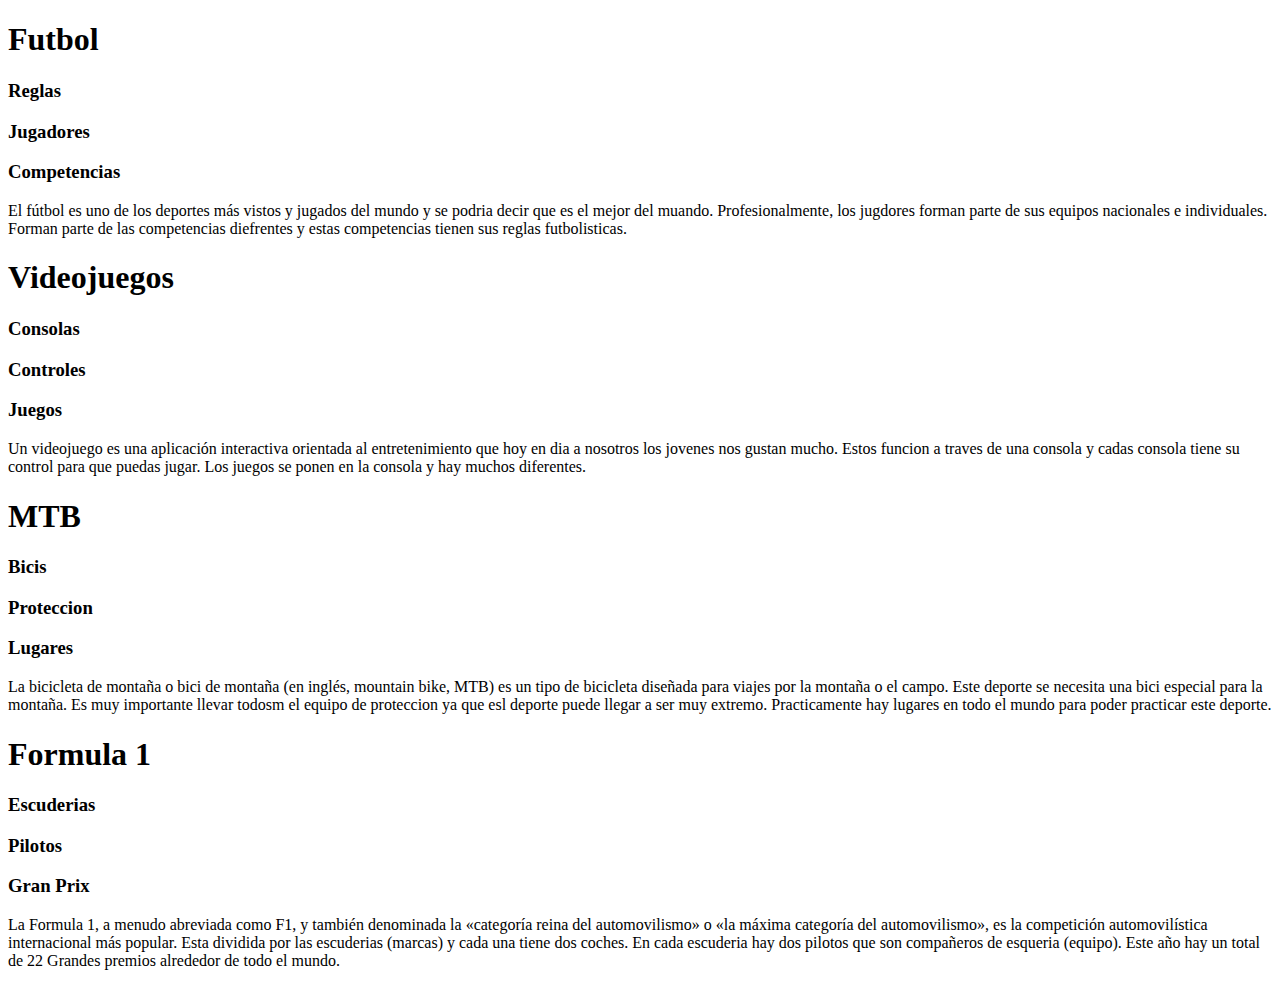
<file: propuestas.html>
<!DOCTYPE html>
<html lang="en">
<head>
    <meta charset="UTF-8">
    <title>Propuestas</title>
</head>
<body>
    <!-- Fútbol: Nicolas Odriozola -->
<hgroup>
    <h1>Futbol</h1>
    <h3>Reglas</h3>
    <h3>Jugadores</h3>
    <h3>Competencias</h3>
</hgroup>
<p>El fútbol es uno de los deportes más vistos y jugados del mundo y se podria decir que es el mejor del muando. Profesionalmente, los jugdores forman parte de sus equipos nacionales e individuales. Forman parte de las competencias diefrentes y estas competencias tienen sus reglas futbolisticas.</p>
<!--fin Fútbol -->
 
<!-- Videojuegos: Nicolas Odriozola -->
<hgroup>
    <h1>Videojuegos</h1>
    <h3>Consolas</h3>
    <h3>Controles</h3>
    <h3>Juegos</h3>
</hgroup>
<p>Un videojuego es una aplicación interactiva orientada al entretenimiento que hoy en dia a nosotros los jovenes nos gustan mucho. Estos funcion a traves de una consola y cadas consola tiene su control para que puedas jugar. Los juegos se ponen en la consola y hay muchos diferentes.  </p>
<!--fin Videojuegos-->
 
<!-- MTB: Juan Pablo Mues -->
<hgroup>
    <h1>MTB</h1>
    <h3>Bicis</h3>
    <h3>Proteccion</h3>
    <h3>Lugares</h3>
</hgroup>
<p>La bicicleta de montaña o bici de montaña (en inglés, mountain bike, MTB) es un tipo de bicicleta diseñada para viajes por la montaña o el campo. Este deporte se necesita una bici especial para la montaña. Es muy importante llevar todosm el equipo de proteccion ya que esl deporte puede llegar a ser muy extremo. Practicamente hay lugares en todo el mundo para poder practicar este deporte.</p>
<!-- fin MTB-->
 
<!-- Formula 1: Juan Pablo Mues -->
<hgroup>
    <h1>Formula 1</h1>
    <h3>Escuderias</h3>
    <h3>Pilotos</h3>
    <h3>Gran Prix</h3>
</hgroup>
<p>La Formula 1, a menudo abreviada como F1, y también denominada la «categoría reina del automovilismo» o «la máxima categoría del automovilismo», es la competición automovilística internacional más popular. Esta dividida por las escuderias (marcas) y cada una tiene dos coches. En cada escuderia hay dos pilotos que son compañeros de esqueria (equipo). Este año hay un total de 22 Grandes premios alrededor de todo el mundo. </p>
<!-- fin Formula 1-->
 
</body>
</html>
</file>
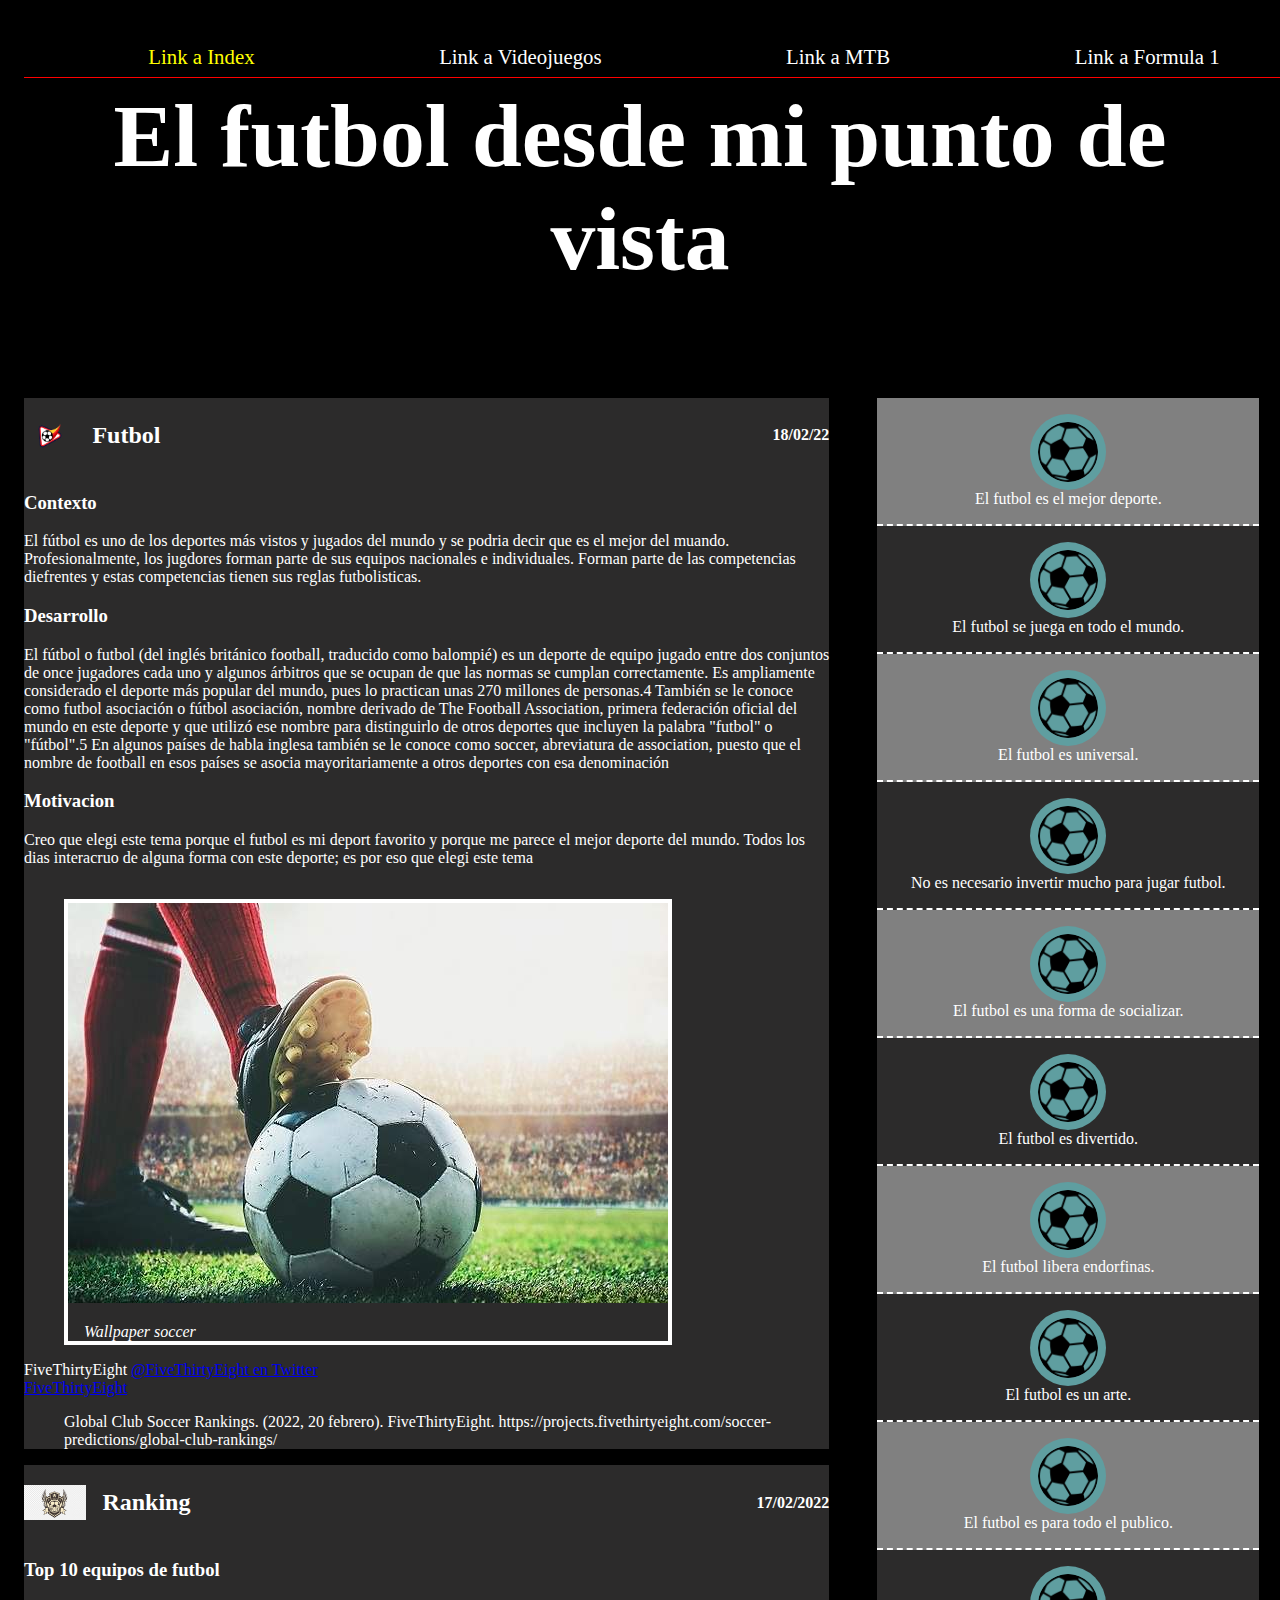
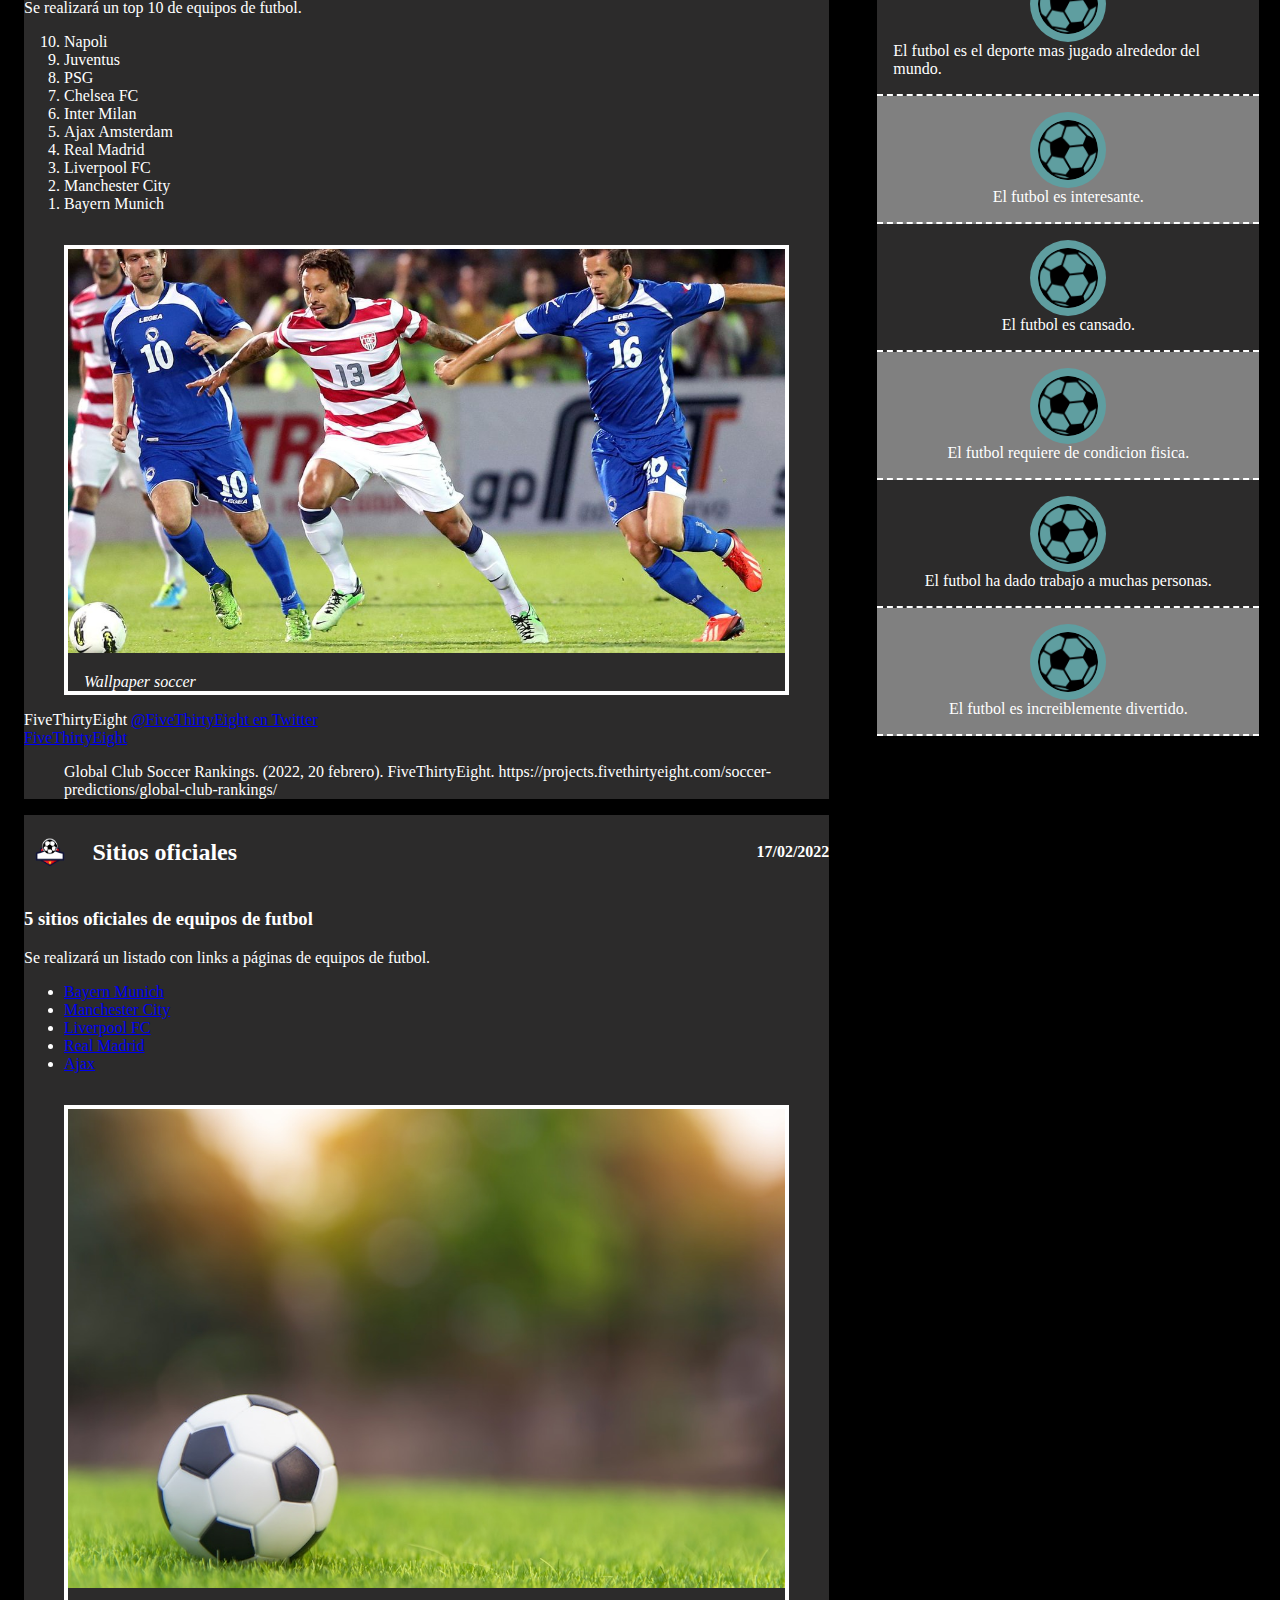
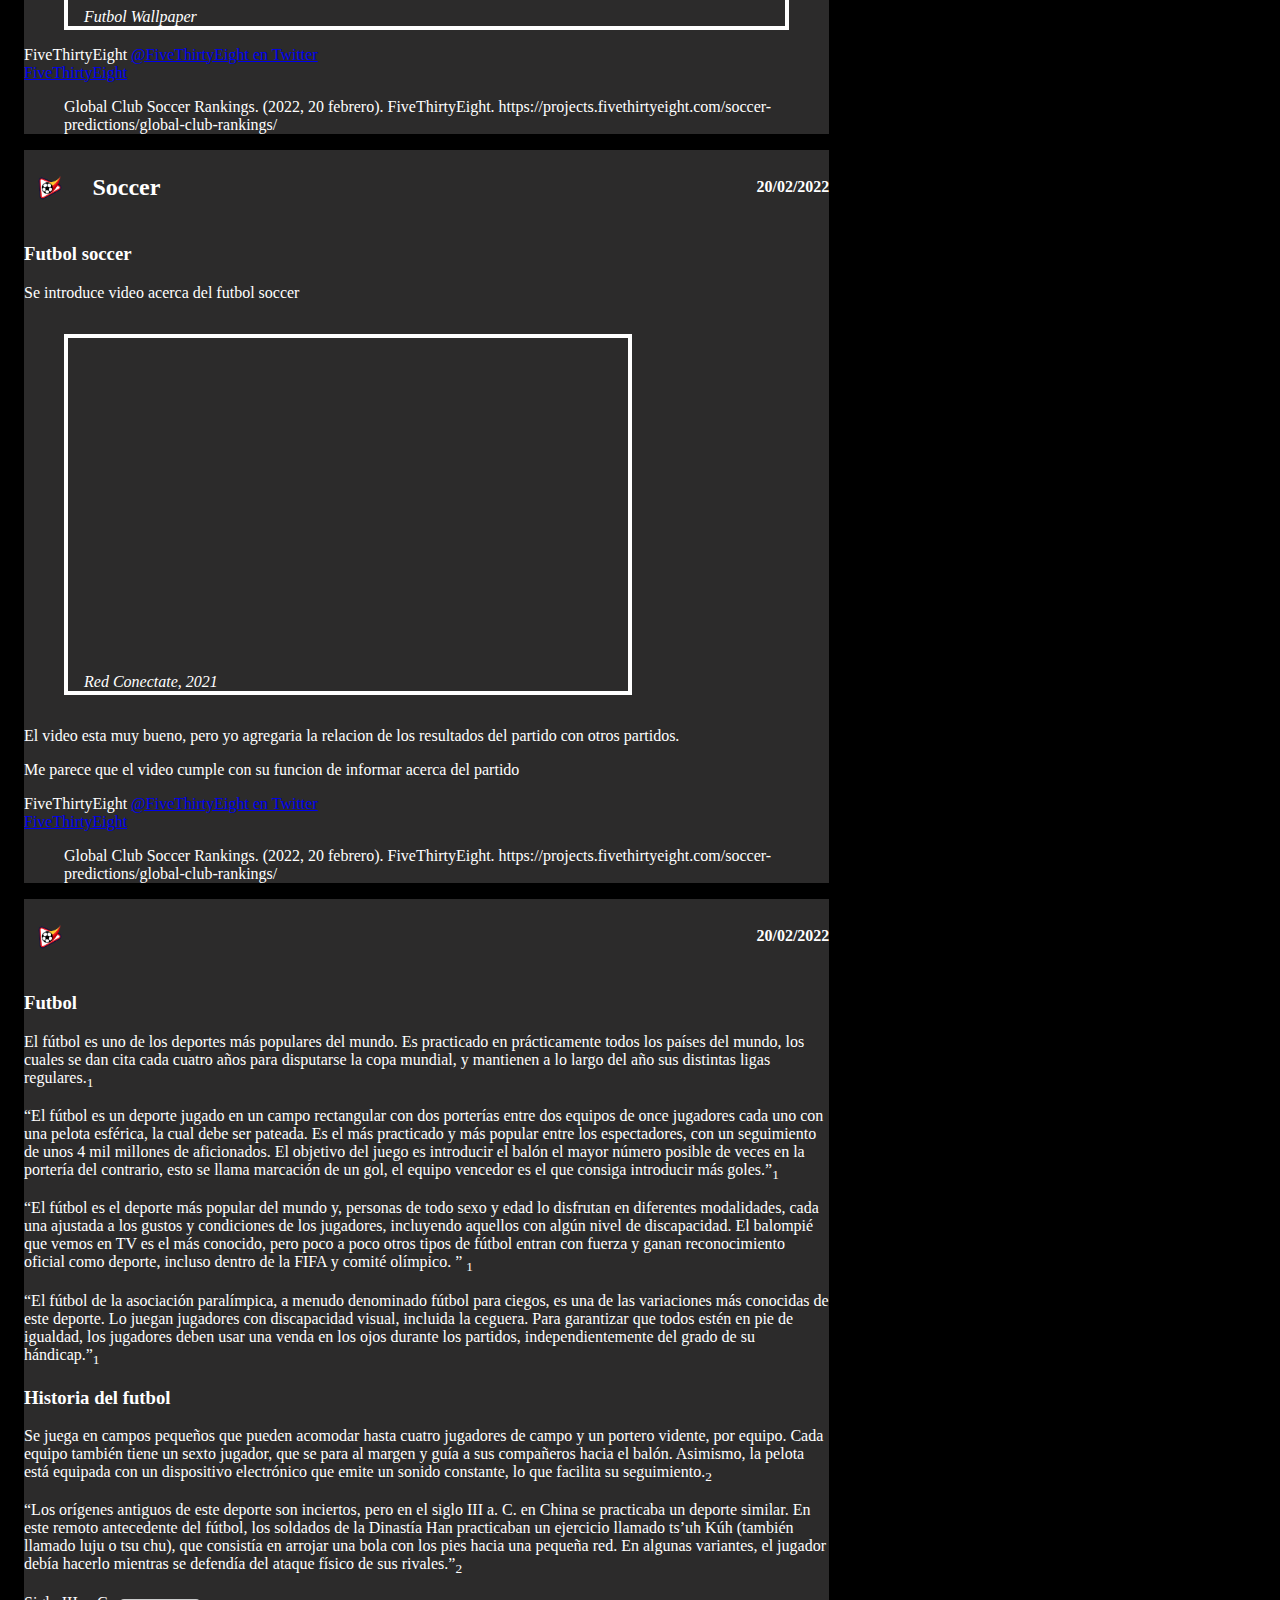
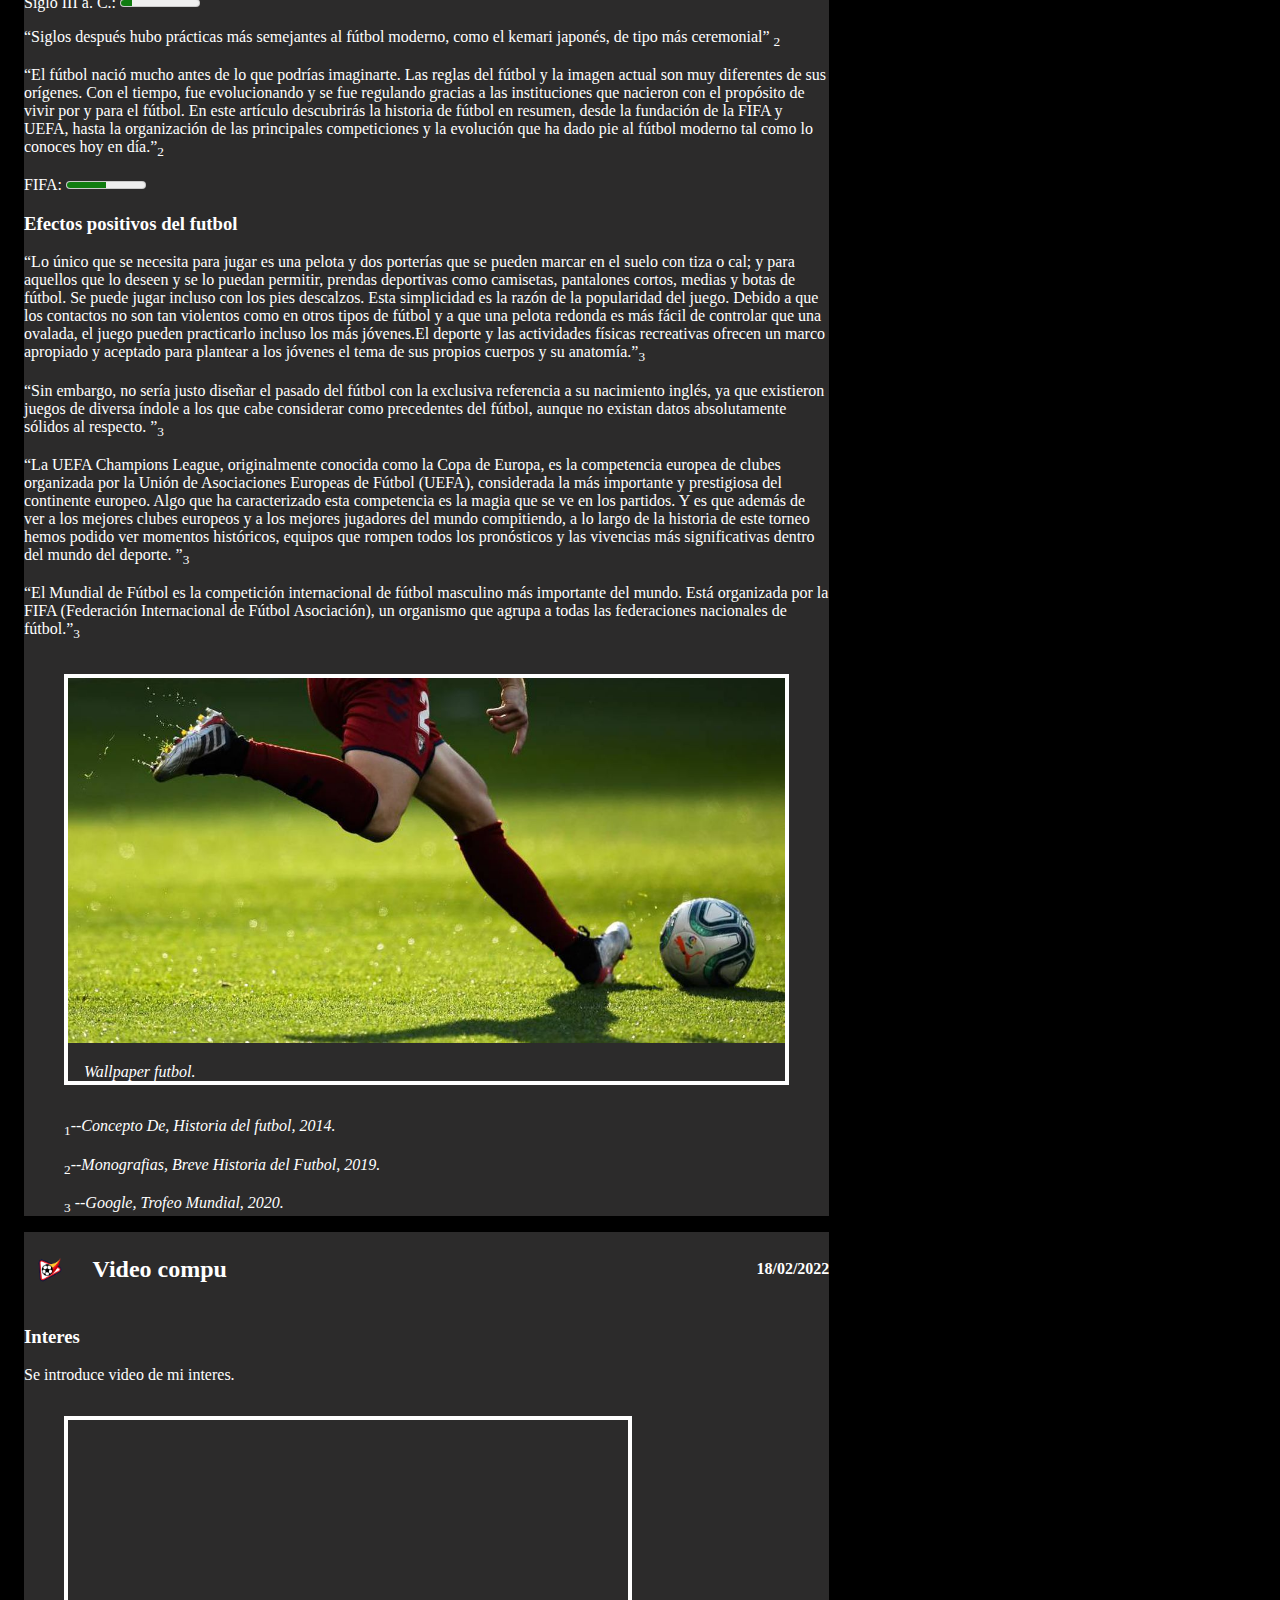
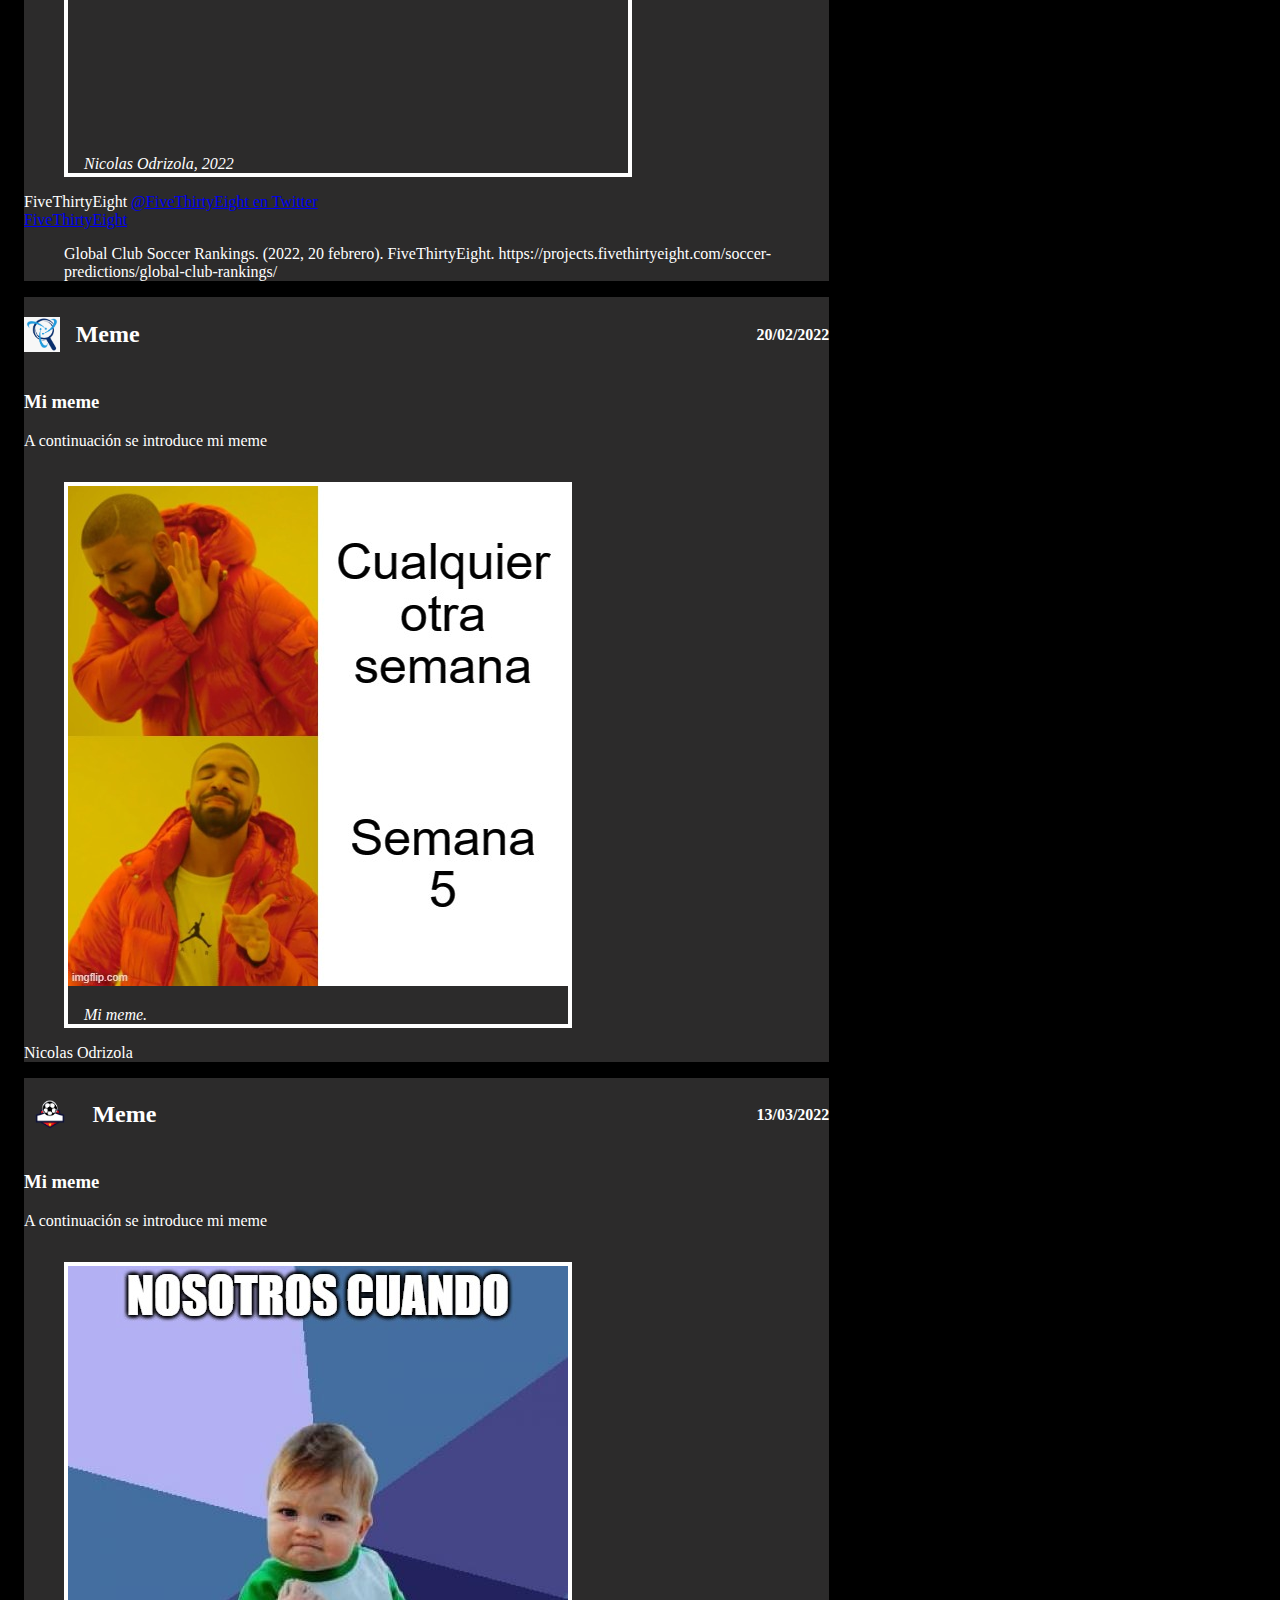
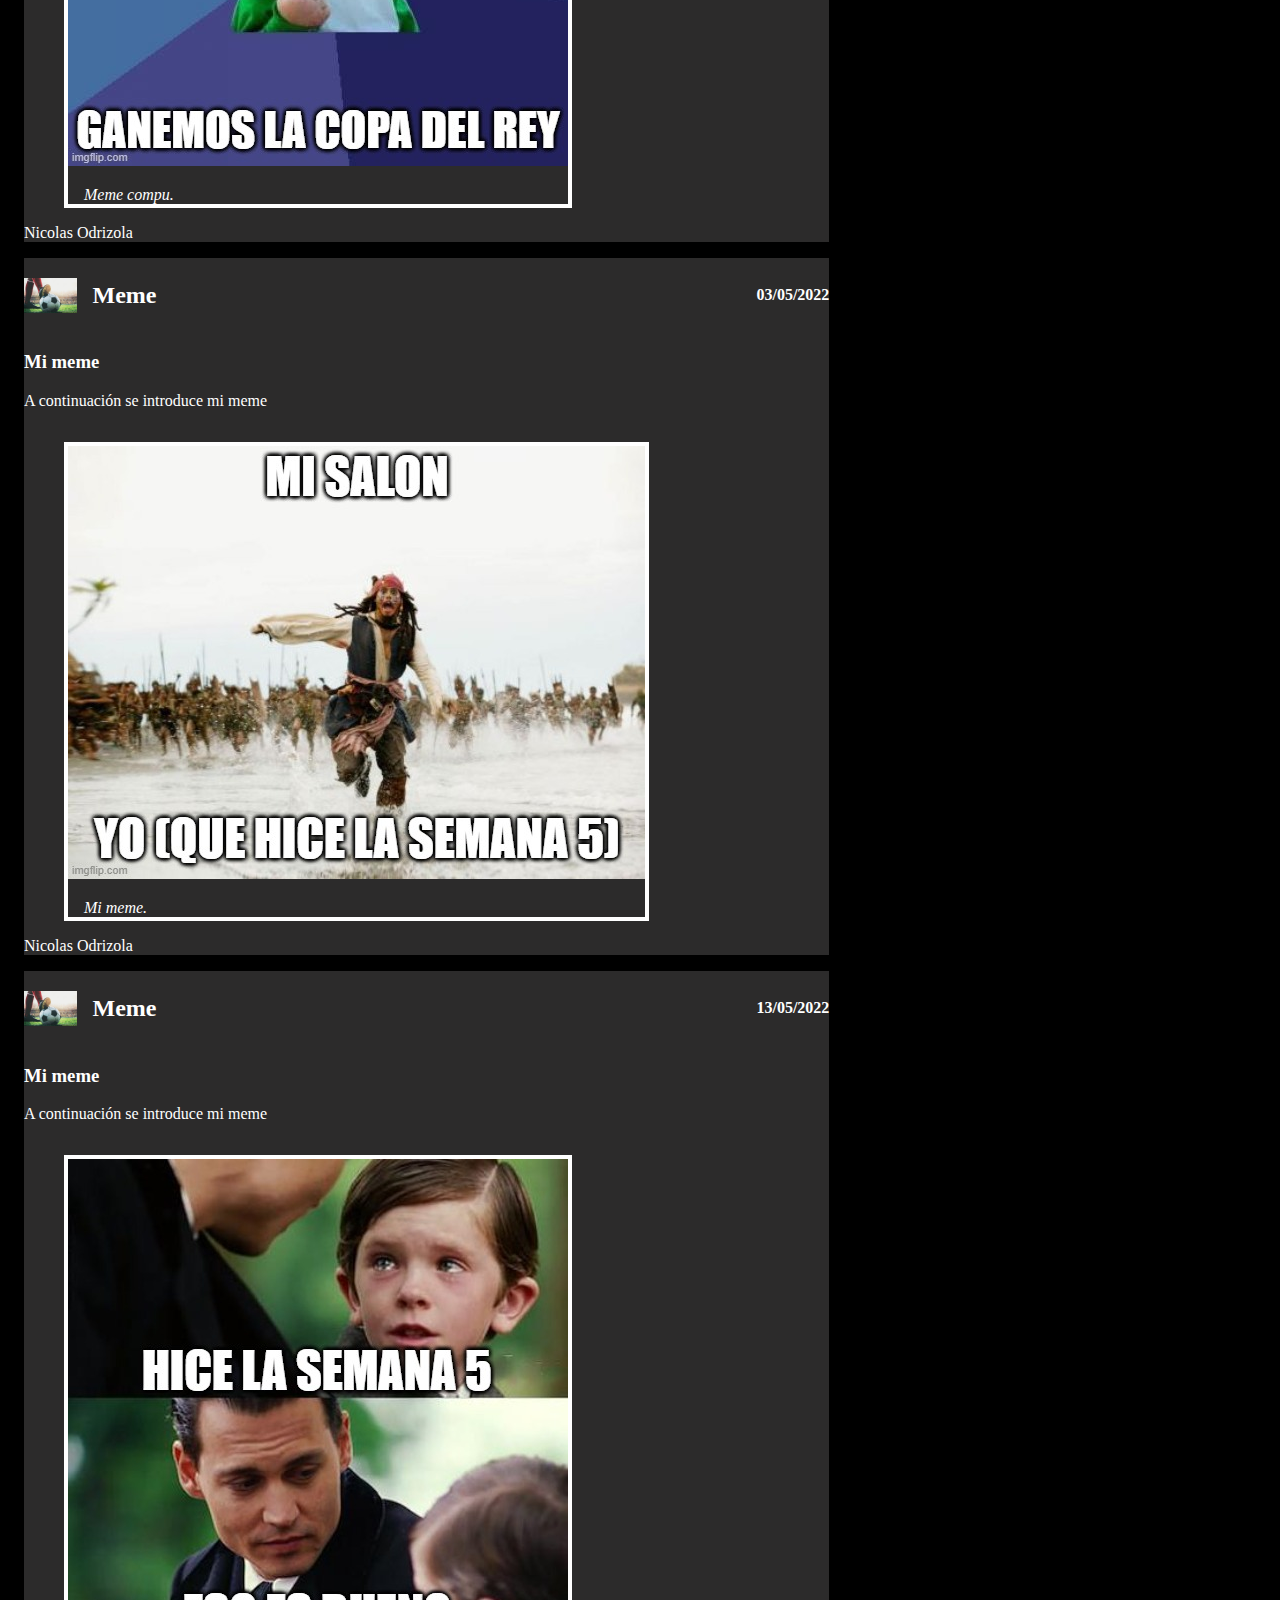
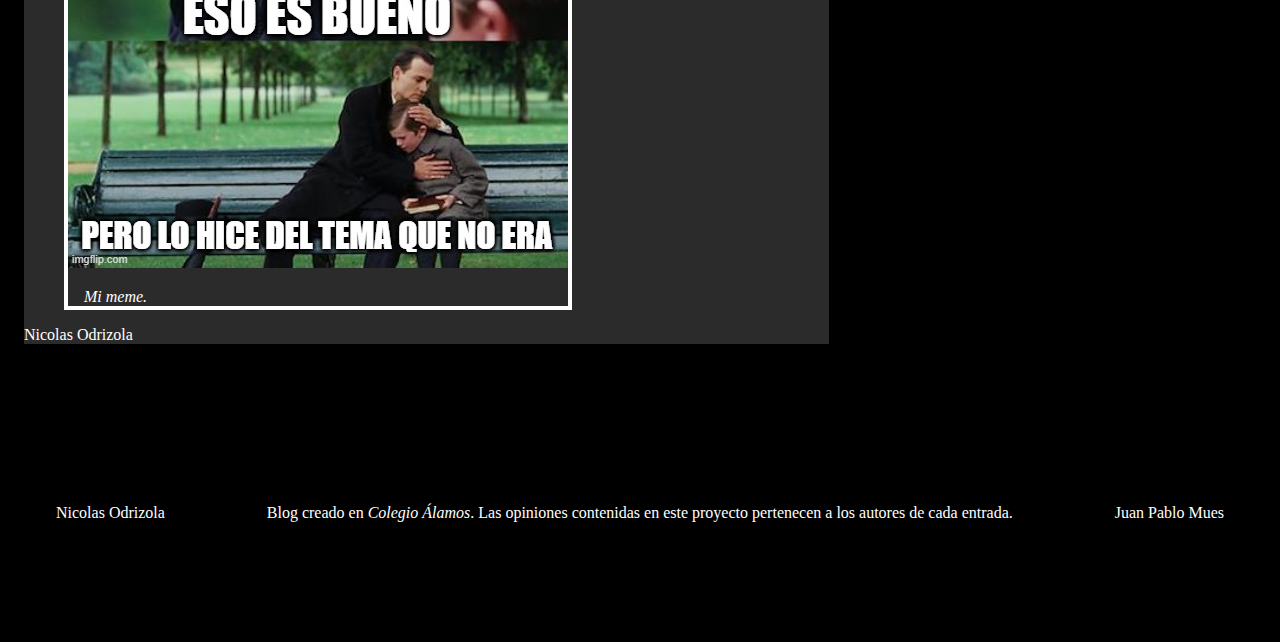
<file: tema1.html>
<!DOCTYPE html>
<html lang="es">

    <head>
        <meta charset="UTF-8">
        <title>Futbol</title>
        <link rel="stylesheet" href="assets/styles/estilos_nico.css">
    </head>

    <body>
        <nav>
            <ul>
                <li><a class="resaltado" href="index.html">Link a Index</a></li>
                <li><a href="tema2.html">Link a Videojuegos</a></li>
                <li><a href="tema3.html">Link a MTB</a></li>
                <li><a href="tema4.html">Link a Formula 1</a></li>
            </ul>
        </nav>
        <section>
            <header id="titulo_del_blog">
                <h1>El futbol desde mi punto de vista</h1>
            </header>
            <main>
                <article>
                    <header>
                        <hgroup>
                            <h2><img src="assets/images/Football-Soccer-Logo-vector-design-Graphics-6101178-2-580x387.png"
                                    alt="soccer" height="35px" width="auto">Futbol</h2>

                            <h4>18/02/22</h4>
                        </hgroup>
                    </header>

                    <div>
                        <h3>Contexto</h3>
                        <p>El fútbol es uno de los deportes más vistos y jugados del mundo y se podria decir que es el
                            mejor del muando. Profesionalmente, los jugdores forman parte de sus equipos nacionales e
                            individuales. Forman parte de las competencias diefrentes y estas competencias tienen sus
                            reglas futbolisticas.</p>

                        <h3>Desarrollo</h3>
                        <p>El fútbol o futbol​ (del inglés británico football, traducido como balompié)​ es un deporte
                            de equipo jugado entre dos conjuntos de once jugadores cada uno y algunos árbitros que se
                            ocupan de que las normas se cumplan correctamente. Es ampliamente considerado el deporte más
                            popular del mundo, pues lo practican unas 270 millones de personas.4​ También se le conoce
                            como futbol asociación o fútbol asociación, nombre derivado de The Football Association,
                            primera federación oficial del mundo en este deporte y que utilizó ese nombre para
                            distinguirlo de otros deportes que incluyen la palabra "futbol" o "fútbol".5​ En algunos
                            países de habla inglesa también se le conoce como soccer, abreviatura de association, puesto
                            que el nombre de football en esos países se asocia mayoritariamente a otros deportes con esa
                            denominación</p>

                        <h3>Motivacion</h3>
                        <p>Creo que elegi este tema porque el futbol es mi deport favorito y porque me parece el mejor
                            deporte del mundo. Todos los dias interacruo de alguna forma con este deporte; es por eso
                            que elegi este tema</p>
                        <!-- inicia ilustración del artículo -->
                        <figure class="ilustracion">
                            <img src="assets/images/600x400_balon-de-futbol.jpg" atl="ilustracion soccer" height="auto"
                                width="100%">
                            <figcaption>Wallpaper soccer</figcaption>
                        </figure>
                        <!-- termina ilustración del artículo -->
                    </div>

                    <footer>
                        <!-- Datos del autor -->
                        <div>
                            <span>FiveThirtyEight</span> <a href="https://twitter.com/FiveThirtyEight"
                                target="_blank">@FiveThirtyEight en Twitter</a>
                        </div>
                        <!-- fin datos del autor -->

                        <!-- Inicia bibliografía -->
                        <div><a href="https://projects.fivethirtyeight.com/soccer-predictions/global-club-rankings/"
                                target="_blank">FiveThirtyEight</a></div>
                        <blockquote>Global Club Soccer Rankings. (2022, 20 febrero). FiveThirtyEight.
                            https://projects.fivethirtyeight.com/soccer-predictions/global-club-rankings/
                        </blockquote>
                        <!-- Fin bibliografía -->
                    </footer>
                </article>


                <!--  inicia entrada: ranking -->
                <article>
                    <header>
                        <hgroup>

                            <!-- Titulo del articulo -->
                            <h2><img src="assets/images/png-transparent-soccer-logo-football-icon-team-logo.png"
                                    alt="soccer" height="35px" width="auto">Ranking</h2>

                            <!-- Fecha en la que se escribio el articulo -->
                            <h4>17/02/2022</h4>
                        </hgroup>
                    </header>

                    <!-- inicia contenido del articulo -->
                    <div>

                        <h3>Top 10 equipos de futbol</h3>
                        <p>Se realizará un top 10 de equipos de futbol.</p>

                        <!-- Empieza mi ranking en orden inverso -->
                        <ol reversed>
                            <li>Napoli</li>
                            <li>Juventus</li>
                            <li>PSG</li>
                            <li>Chelsea FC</li>
                            <li>Inter Milan</li>
                            <li>Ajax Amsterdam</li>
                            <li>Real Madrid</li>
                            <li>Liverpool FC</li>
                            <li>Manchester City</li>
                            <li>Bayern Munich</li>
                        </ol>
                        <!-- Termina mi ranking en orden inverso -->
                        <!-- inicia ilustración del artículo -->
                        <figure class="ilustracion">
                            <img src="assets/images/f.elconfidencial.com_original_95e_48c_c8d_95e48cc8d445685a2b927069f073c2f2.jpg"
                                alt="ilustracion soccer" height="auto" width="100%">
                            <figcaption>Wallpaper soccer</figcaption>
                        </figure>
                        <!-- termina ilustración del artículo -->
                    </div>
                    <!-- Termina contenido del articulo -->

                    <footer>
                        <!-- Datos del autor -->
                        <div>
                            <span>FiveThirtyEight</span> <a href="https://twitter.com/FiveThirtyEight"
                                target="_blank">@FiveThirtyEight en Twitter</a>
                        </div>
                        <!-- fin datos del autor -->

                        <!-- Inicia bibliografía -->
                        <div><a href="https://projects.fivethirtyeight.com/soccer-predictions/global-club-rankings/"
                                target="_blank">FiveThirtyEight</a></div>
                        <blockquote>Global Club Soccer Rankings. (2022, 20 febrero). FiveThirtyEight.
                            https://projects.fivethirtyeight.com/soccer-predictions/global-club-rankings/
                        </blockquote>
                        <!-- Fin bibliografía -->

                    </footer>
                </article>
                <!-- fin entrada: ranking -->

                <!--  inicia entrada: sitios oficiales -->
                <article>
                    <header>
                        <hgroup>
                            <!-- Titulo del articulo -->
                            <h2><img src="assets/images/Soccer-Logo-Football-logo-vector-design-Graphics-6101062-2-580x387.png"
                                    alt="link" height="35px" width="auto">Sitios oficiales</h2>

                            <!-- Fecha en la que se escribio el articulo -->
                            <h4>17/02/2022</h4>
                        </hgroup>
                    </header>

                    <!-- inicia contenido del articulo -->
                    <div>

                        <h3>5 sitios oficiales de equipos de futbol</h3>
                        <p>Se realizará un listado con links a páginas de equipos de futbol.</p>

                        <!-- Empieza mi lista de sitios oficiales -->
                        <ul>
                            <li><a href="https://fcbayern.com/es" target="_blank">Bayern Munich</a>
                            </li>
                            <li><a href="https://es.mancity.com/" target="_blank">Manchester City</a></li>
                            <li><a href="https://www.liverpoolfc.com/" target="_blank">Liverpool FC</a></li>
                            <li><a href="https://www.realmadrid.com/" target="_blank">Real Madrid</a>
                            </li>
                            <li><a href="https://spanish.ajax.nl/" target="_blank">Ajax</a>
                            </li>
                        </ul>
                        <!-- Termina mi lista de sitios oficiales -->
                        <!-- Inicia ilustración del artículo -->
                        <figure class="ilustracion">
                            <img src="assets/images/futbol-soccer.jpg" alt="soccer" height="auto" width="100%">
                            <figcaption>Futbol Wallpaper</figcaption>
                        </figure>
                        <!-- Termina ilustración del artículo -->

                    </div>
                    <!-- Termina contenido del articulo -->

                    <footer>

                        <!-- Datos del autor -->
                        <div>
                            <span>FiveThirtyEight</span> <a href="https://twitter.com/FiveThirtyEight"
                                target="_blank">@FiveThirtyEight en Twitter</a>
                        </div>
                        <!-- fin datos del autor -->

                        <!-- Inicia bibliografía -->
                        <div><a href="https://projects.fivethirtyeight.com/soccer-predictions/global-club-rankings/"
                                target="_blank">FiveThirtyEight</a></div>
                        <blockquote>Global Club Soccer Rankings. (2022, 20 febrero). FiveThirtyEight.
                            https://projects.fivethirtyeight.com/soccer-predictions/global-club-rankings/
                        </blockquote>
                        <!-- Fin bibliografía -->
                    </footer>
                </article>
                <!-- fin entrada: sitios oficiales -->
                <!-- inicia entrada: video de YouTube -->
                <article>
                    <header>
                        <hgroup>

                            <!-- Título del artículo -->
                            <h2><img src="assets/images/Football-Soccer-Logo-vector-design-Graphics-6101178-2-580x387.png"
                                    alt="Video-logo" height="35px" width="auto"> Soccer</h2>

                            <!-- Fecha en la que se escribió el artículo -->
                            <h4>20/02/2022</h4>
                        </hgroup>
                    </header>

                    <!-- inicia contenido del artículo -->
                    <div>

                        <h3>Futbol soccer</h3>
                        <p>Se introduce video acerca del futbol soccer</p>

                        <!-- inicia video -->
                        <figure class="ilustracion">
                            <iframe width="560" height="315" src="https://www.youtube.com/embed/P79jPIpdw6U"
                                title="YouTube video player" frameborder="0"
                                allow="accelerometer; autoplay; clipboard-write; encrypted-media; gyroscope; picture-in-picture"
                                allowfullscreen></iframe>
                            <figcaption>Red Conectate, 2021</figcaption>
                        </figure>
                        <!-- termina video -->

                        <!-- inician párrafos adicionales -->
                        <p>El video esta muy bueno, pero yo agregaria la relacion de los resultados del partido con
                            otros partidos.</p>
                        <p>Me parece que el video cumple con su funcion de informar acerca del partido</p>
                        <!-- terminan párrafos adicionales -->

                    </div>
                    <!-- termina contenido del artículo -->

                    <footer>
                        <!-- Datos del autor -->
                        <div>
                            <span>FiveThirtyEight</span> <a href="https://twitter.com/FiveThirtyEight"
                                target="_blank">@FiveThirtyEight en Twitter</a>
                        </div>
                        <!-- fin datos del autor -->

                        <!-- Inicia bibliografía -->
                        <div><a href="https://projects.fivethirtyeight.com/soccer-predictions/global-club-rankings/"
                                target="_blank">FiveThirtyEight</a></div>
                        <blockquote>Global Club Soccer Rankings. (2022, 20 febrero). FiveThirtyEight.
                            https://projects.fivethirtyeight.com/soccer-predictions/global-club-rankings/
                        </blockquote>
                        <!-- Fin bibliografía -->

                    </footer>
                </article>
                <!-- fin entrada: video de YouTube -->
                <!-- inicia entrada: investigación -->
                <article>
                    <header>
                        <hgroup>

                            <!-- Título del artículo con ícono -->
                            <h2><img src="assets/images/Football-Soccer-Logo-vector-design-Graphics-6101178-2-580x387.png"
                                    alt="Search" height="35px" width="auto"></h2>

                            <!-- Fecha en la que se escribio el artículo -->
                            <h4>20/02/2022</h4>

                        </hgroup>
                    </header>

                    <!-- inicia contenido del artículo -->
                    <div>

                        <h3><strong>Futbol</strong></h3>
                        <p>El fútbol es uno de los deportes más populares del mundo. Es practicado en prácticamente
                            todos los países del mundo, los cuales se dan cita cada cuatro años para disputarse la copa
                            mundial, y mantienen a lo largo del año sus distintas ligas regulares.<sub>1</sub></p>


                        <p><q>El fútbol es un deporte jugado en un campo rectangular con dos porterías entre dos equipos
                                de once jugadores cada uno con una pelota esférica, la cual debe ser pateada. Es el más
                                practicado y más popular entre los espectadores, con un seguimiento de unos 4 mil
                                millones de aficionados. El objetivo del juego es introducir el balón el mayor número
                                posible de veces en la portería del contrario, esto se llama marcación de un gol, el
                                equipo vencedor es el que consiga introducir más goles.</q><sub>1</sub></p>


                        <p><q>El fútbol es el deporte más popular del mundo y, personas de todo sexo y edad lo disfrutan
                                en diferentes modalidades, cada una ajustada a los gustos y condiciones de los
                                jugadores, incluyendo aquellos con algún nivel de discapacidad. El balompié que vemos en
                                TV es el más conocido, pero poco a poco otros tipos de fútbol entran con fuerza y ganan
                                reconocimiento oficial como deporte, incluso dentro de la FIFA y comité olímpico. </q>
                            <sub>1</sub>
                        </p>


                        <p><q>El fútbol de la asociación paralímpica, a menudo denominado fútbol para ciegos, es una de
                                las variaciones más conocidas de este deporte. Lo juegan jugadores con discapacidad
                                visual, incluida la ceguera. Para garantizar que todos estén en pie de igualdad, los
                                jugadores deben usar una venda en los ojos durante los partidos, independientemente del
                                grado de su hándicap.</q><sub>1</sub></p>


                        <h3>Historia del <strong>futbol</strong></h3>
                        <p>Se juega en campos pequeños que pueden acomodar hasta cuatro jugadores de campo y un portero
                            vidente, por equipo. Cada equipo también tiene un sexto jugador, que se para al margen y
                            guía a sus compañeros hacia el balón. Asimismo, la pelota está equipada con un dispositivo
                            electrónico que emite un sonido constante, lo que facilita su seguimiento.</q><sub>2</sub>
                        </p>


                        <p><q>Los orígenes antiguos de este deporte son inciertos, pero en el siglo III a. C. en China
                                se practicaba un deporte similar. En este remoto antecedente del fútbol, los soldados de
                                la Dinastía Han practicaban un ejercicio llamado ts’uh Kúh (también llamado luju o tsu
                                chu), que consistía en arrojar una bola con los pies hacia una pequeña red. En algunas
                                variantes, el jugador debía hacerlo mientras se defendía del ataque físico de sus
                                rivales.</q><sub>2</sub></p>
                        <label>Siglo III a. C.:</label>
                        <meter value="3" min="0" max="21"></meter>


                        <p><q>Siglos después hubo prácticas más semejantes al fútbol moderno, como el kemari japonés, de
                                tipo más ceremonial</q>
                            <sub>2</sub>
                        </p>


                        <p><q>El fútbol nació mucho antes de lo que podrías imaginarte. Las reglas del fútbol y la
                                imagen actual son muy diferentes de sus orígenes. Con el tiempo, fue evolucionando y se
                                fue regulando gracias a las instituciones que nacieron con el propósito de vivir por y
                                para el fútbol. En este artículo descubrirás la historia de fútbol en resumen, desde la
                                fundación de la FIFA y UEFA, hasta la organización de las principales competiciones y la
                                evolución que ha dado pie al fútbol moderno tal como lo conoces hoy en
                                día.</q><sub>2</sub></p>
                        <label>FIFA:</label>
                        <meter value="1" min="0" max="2"></meter>


                        <h3>Efectos positivos del <strong>futbol</strong></h3>
                        <p><q>Lo único que se necesita para jugar es una pelota y dos porterías que se pueden marcar en
                                el
                                suelo con tiza o cal; y para aquellos que lo deseen y se lo puedan permitir, prendas
                                deportivas como camisetas, pantalones cortos, medias y botas de fútbol. Se puede jugar
                                incluso con los pies descalzos. Esta simplicidad es la razón de la popularidad del
                                juego.
                                Debido a que los contactos no son tan violentos como en otros tipos de fútbol y a que
                                una
                                pelota redonda es más fácil de controlar que una ovalada, el juego pueden practicarlo
                                incluso los más jóvenes.El deporte y las actividades físicas recreativas ofrecen un
                                marco
                                apropiado y aceptado para plantear a los jóvenes el tema de sus propios cuerpos y su
                                anatomía.</q><sub>3</sub></p>


                        <p><q>Sin embargo, no sería justo diseñar el pasado del fútbol con la exclusiva referencia a su
                                nacimiento inglés, ya que existieron juegos de diversa índole a los que cabe considerar
                                como precedentes del fútbol, aunque no existan datos absolutamente sólidos al respecto.
                            </q><sub>3</sub></p>


                        <p><q>La UEFA Champions League, originalmente conocida como la Copa de Europa, es la competencia
                                europea de clubes organizada por la Unión de Asociaciones Europeas de Fútbol (UEFA),
                                considerada la más importante y prestigiosa del continente europeo. Algo que ha
                                caracterizado esta competencia es la magia que se ve en los partidos. Y es que además de
                                ver a los mejores clubes europeos y a los mejores jugadores del mundo compitiendo, a lo
                                largo de la historia de este torneo hemos podido ver momentos históricos, equipos que
                                rompen todos los pronósticos y las vivencias más significativas dentro del mundo del
                                deporte. </q><sub>3</sub></p>


                        <p><q>El Mundial de Fútbol es la competición internacional de fútbol masculino más importante
                                del
                                mundo. Está organizada por la FIFA (Federación Internacional de Fútbol Asociación), un
                                organismo que agrupa a todas las federaciones nacionales de fútbol.</q><sub>3</sub></p>


                        <!-- inicia ilustración del artículo -->
                        <figure class="ilustracion" class="ilustracion">
                            <img src="assets/images/SU7EFDELFA7VVUEMTQNS26S4HQ.jpg" alt="soccer" height="auto"
                                width="100%">
                            <figcaption>Wallpaper futbol.</figcaption>
                        </figure>
                        <!-- termina ilustración del artículo -->

                    </div>
                    <!-- Termina contenido del artículo -->

                    <footer>
                        <!-- inicio bibliografía -->
                        <blockquote>
                            <p><sub>1</sub><cite>--Concepto De, Historia del futbol, 2014.</cite></p>
                            <p><sub>2</sub><cite>--Monografias, Breve Historia del Futbol,
                                    2019.</cite></p>
                            <p><sub>3</sub><cite>
                                    --Google, Trofeo Mundial, 2020.
                                </cite></p>
                            <p></p>
                        </blockquote>
                        <!-- fin bibliografía -->
                    </footer>
                </article>
                <!-- fin entrada: investigación -->
                <!-- inicia entrada: mi video -->
                <article>
                    <header>
                        <hgroup>

                            <!-- Título del artículo -->
                            <h2><img src="assets/images/Football-Soccer-Logo-vector-design-Graphics-6101178-2-580x387.png"
                                    alt="Video-logo" height="35px" width="auto">Video compu</h2>

                            <!-- Fecha en la que se escribió el artículo -->
                            <h4>18/02/2022</h4>
                        </hgroup>
                    </header>

                    <!-- inicia contenido del artículo -->
                    <div>

                        <h3>Interes</h3>
                        <p>Se introduce video de mi interes.</p>

                        <!-- inicia video -->
                        <figure class="ilustracion">
                            <iframe width="560" height="315" src="https://www.youtube.com/embed/0tkbYfBeAEI"
                                title="YouTube video player" frameborder="0"
                                allow="accelerometer; autoplay; clipboard-write; encrypted-media; gyroscope; picture-in-picture"
                                allowfullscreen></iframe>
                            <figcaption>Nicolas Odrizola, 2022</figcaption>
                        </figure>
                        <!-- termina video -->

                    </div>
                    <!-- termina contenido del artículo -->

                    <footer>
                        <!-- Datos del autor -->
                        <div>
                            <span>FiveThirtyEight</span> <a href="https://twitter.com/FiveThirtyEight"
                                target="_blank">@FiveThirtyEight en Twitter</a>
                        </div>
                        <!-- fin datos del autor -->

                        <!-- Inicia bibliografía -->
                        <div><a href="https://projects.fivethirtyeight.com/soccer-predictions/global-club-rankings/"
                                target="_blank">FiveThirtyEight</a></div>
                        <blockquote>Global Club Soccer Rankings. (2022, 20 febrero). FiveThirtyEight.
                            https://projects.fivethirtyeight.com/soccer-predictions/global-club-rankings/
                        </blockquote>
                        <!-- Fin bibliografía -->

                    </footer>
                </article>
                <!-- fin entrada: mi video -->
                <!-- inicia entrada: nombre_del_artículo -->
                <article>
                    <header>
                        <hgroup>
                            <!-- Título del artículo con ícono -->
                            <h2> <img src="assets/images/research.png" alt="Research" height="35px" width="auto"> Meme
                            </h2>
                            <!-- Fecha en la que se escribió el artículo -->
                            <h4>20/02/2022</h4>
                        </hgroup>
                    </header>
                    <!-- inicia contenido del artículo -->
                    <div>

                        <h3>Mi meme</h3>
                        <p>A continuación se introduce mi meme</p>

                        <!-- inicia ilustración del artículo -->
                        <figure class="ilustracion">
                            <img src="assets/images/meme.jpg" alt="mi meme" height="auto" width="100%">
                            <figcaption>Mi meme.</figcaption>
                        </figure>
                        <!-- termina ilustración del artículo -->

                    </div>
                    <!-- Termina contenido del artículo -->

                    <footer>
                        <!-- Datos del autor -->
                        <div>
                            <span>Nicolas Odrizola</span>
                        </div>
                        <!-- fin datos del autor -->
                        <!-- bibliografía -->
                        <blockquote>

                        </blockquote>
                        <!-- fin bibliografía -->
                    </footer>
                </article>
                <!-- fin entrada: nombre_del_artículo -->
                <!-- inicia entrada: nombre_del_artículo -->
                <article>
                    <header>
                        <hgroup>
                            <!-- Título del artículo con ícono -->
                            <h2> <img
                                    src="assets/images/Soccer-Logo-Football-logo-vector-design-Graphics-6101062-2-580x387.png"
                                    alt="meme" height="35px" width="auto"> Meme
                            </h2>
                            <!-- Fecha en la que se escribió el artículo -->
                            <h4>13/03/2022</h4>
                        </hgroup>
                    </header>
                    <!-- inicia contenido del artículo -->
                    <div>

                        <h3>Mi meme</h3>
                        <p>A continuación se introduce mi meme</p>

                        <!-- inicia ilustración del artículo -->
                        <figure class="ilustracion">
                            <img src="assets/images/meme11.jpg" alt="mi meme" height="auto" width="100%">
                            <figcaption>Meme compu.</figcaption>
                        </figure>
                        <!-- termina ilustración del artículo -->

                    </div>
                    <!-- Termina contenido del artículo -->

                    <footer>
                        <!-- Datos del autor -->
                        <div>
                            <span>Nicolas Odrizola</span>
                        </div>
                        <!-- fin datos del autor -->
                        <!-- bibliografía -->
                        <blockquote>

                        </blockquote>
                        <!-- fin bibliografía -->
                    </footer>
                </article>
                <!-- fin entrada: nombre_del_artículo -->
                <!-- inicia entrada: nombre_del_artículo -->
                <article>
                    <header>
                        <hgroup>
                            <!-- Título del artículo con ícono -->
                            <h2> <img src="assets/images/600x400_balon-de-futbol.jpg" alt="meme" height="35px"
                                    width="auto"> Meme
                            </h2>
                            <!-- Fecha en la que se escribió el artículo -->
                            <h4>03/05/2022</h4>
                        </hgroup>
                    </header>
                    <!-- inicia contenido del artículo -->
                    <div>

                        <h3>Mi meme</h3>
                        <p>A continuación se introduce mi meme</p>

                        <!-- inicia ilustración del artículo -->
                        <figure class="ilustracion">
                            <img src="assets/images/mimeme11.jpg" alt="mi meme" height="auto" width="100%">
                            <figcaption>Mi meme.</figcaption>
                        </figure>
                        <!-- termina ilustración del artículo -->

                    </div>
                    <!-- Termina contenido del artículo -->

                    <footer>
                        <!-- Datos del autor -->
                        <div>
                            <span>Nicolas Odrizola</span>
                        </div>
                        <!-- fin datos del autor -->
                        <!-- bibliografía -->
                        <blockquote>

                        </blockquote>
                        <!-- fin bibliografía -->
                    </footer>
                </article>
                <!-- fin entrada: nombre_del_artículo -->
                <!-- inicia entrada: nombre_del_artículo -->
                <article>
                    <header>
                        <hgroup>
                            <!-- Título del artículo con ícono -->
                            <h2> <img src="assets/images/600x400_balon-de-futbol.jpg" alt="meme" height="35px"
                                    width="auto"> Meme
                            </h2>
                            <!-- Fecha en la que se escribió el artículo -->
                            <h4>13/05/2022</h4>
                        </hgroup>
                    </header>
                    <!-- inicia contenido del artículo -->
                    <div>

                        <h3>Mi meme</h3>
                        <p>A continuación se introduce mi meme</p>

                        <!-- inicia ilustración del artículo -->
                        <figure class="ilustracion">
                            <img src="assets/images/memememe.jpg" alt="mi meme" height="auto" width="100%">
                            <figcaption>Mi meme.</figcaption>
                        </figure>
                        <!-- termina ilustración del artículo -->

                    </div>
                    <!-- Termina contenido del artículo -->

                    <footer>
                        <!-- Datos del autor -->
                        <div>
                            <span>Nicolas Odrizola</span>
                        </div>
                        <!-- fin datos del autor -->
                        <!-- bibliografía -->
                        <blockquote>

                        </blockquote>
                        <!-- fin bibliografía -->
                    </footer>
                </article>
                <!-- fin entrada: nombre_del_artículo -->
            </main>

            <!-- empieza barra lateral -->
            <aside>
                <div class="tarjeta">
                    <div class="info">
                        <img src="assets/images/soccer-ball-variant.png" alt="soccer" width="60px" height="auto">
                        <div class="info2">
                            <span>El futbol es el mejor deporte.</span>
                        </div>
                    </div>
                </div>
                <div class="tarjeta">
                    <div class="info">
                        <img src="assets/images/soccer-ball-variant.png" alt="soccer" width="60px" height="auto">
                        <div class="info2">
                            <span>El futbol se juega en todo el mundo.</span>
                        </div>
                    </div>
                </div>
                <div class="tarjeta">
                    <div class="info">
                        <img src="assets/images/soccer-ball-variant.png" alt="soccer" width="60px" height="auto">
                        <div class="info2">
                            <span>El futbol es universal.</span>
                        </div>
                    </div>
                </div>
                <div class="tarjeta">
                    <div class="info">
                        <img src="assets/images/soccer-ball-variant.png" alt="soccer" width="60px" height="auto">
                        <div class="info2">
                            <span>No es necesario invertir mucho para jugar futbol.</span>
                        </div>
                    </div>
                </div>
                <div class="tarjeta">
                    <div class="info">
                        <img src="assets/images/soccer-ball-variant.png" alt="soccer" width="60px" height="auto">
                        <div class="info2">
                            <span>El futbol es una forma de socializar.</span>
                        </div>
                    </div>
                </div>
                </div>
                <div class="tarjeta">
                    <div class="info">
                        <img src="assets/images/soccer-ball-variant.png" alt="soccer" width="60px" height="auto">
                        <div class="info2">
                            <span>El futbol es divertido.</span>
                        </div>
                    </div>
                </div>
                </div>
                <div class="tarjeta">
                    <div class="info">
                        <img src="assets/images/soccer-ball-variant.png" alt="soccer" width="60px" height="auto">
                        <div class="info2">
                            <span>El futbol libera endorfinas.</span>
                        </div>
                    </div>
                </div>
                </div>
                <div class="tarjeta">
                    <div class="info">
                        <img src="assets/images/soccer-ball-variant.png" alt="soccer" width="60px" height="auto">
                        <div class="info2">
                            <span>El futbol es un arte.</span>
                        </div>
                    </div>
                </div>
                </div>
                <div class="tarjeta">
                    <div class="info">
                        <img src="assets/images/soccer-ball-variant.png" alt="soccer" width="60px" height="auto">
                        <div class="info2">
                            <span>El futbol es para todo el publico.</span>
                        </div>
                    </div>
                </div>
                </div>
                <div class="tarjeta">
                    <div class="info">
                        <img src="assets/images/soccer-ball-variant.png" alt="soccer" width="60px" height="auto">
                        <div class="info2">
                            <span>El futbol es el deporte mas jugado alrededor del mundo.</span>
                        </div>
                    </div>
                </div>
                <div class="tarjeta">
                    <div class="info">
                        <img src="assets/images/soccer-ball-variant.png" alt="soccer" width="60px" height="auto">
                        <div class="info2">
                            <span>El futbol es interesante.</span>
                        </div>
                    </div>
                </div>
                </div>
                <div class="tarjeta">
                    <div class="info">
                        <img src="assets/images/soccer-ball-variant.png" alt="soccer" width="60px" height="auto">
                        <div class="info2">
                            <span>El futbol es cansado.</span>
                        </div>
                    </div>
                </div>
                </div>
                <div class="tarjeta">
                    <div class="info">
                        <img src="assets/images/soccer-ball-variant.png" alt="soccer" width="60px" height="auto">
                        <div class="info2">
                            <span>El futbol requiere de condicion fisica.</span>
                        </div>
                    </div>
                </div>
                </div>
                <div class="tarjeta">
                    <div class="info">
                        <img src="assets/images/soccer-ball-variant.png" alt="soccer" width="60px" height="auto">
                        <div class="info2">
                            <span>El futbol ha dado trabajo a muchas personas.</span>
                        </div>
                    </div>
                </div>
                </div>
                <div class="tarjeta">
                    <div class="info">
                        <img src="assets/images/soccer-ball-variant.png" alt="soccer" width="60px" height="auto">
                        <div class="info2">
                            <span>El futbol es increiblemente divertido.</span>
                        </div>
                    </div>
                </div>
            </aside>
            <!-- termina barra lateral -->

            <footer id="footer_blog">
                <div>Nicolas Odrizola</div>
                <div><span>Blog creado en </span><i>Colegio Álamos</i>. <span>Las opiniones contenidas en este proyecto
                        pertenecen a los autores de cada entrada.</span></div>
                <div><span>Juan Pablo Mues</span></div>
            </footer>

        </section>

    </body>

</html>
</file>
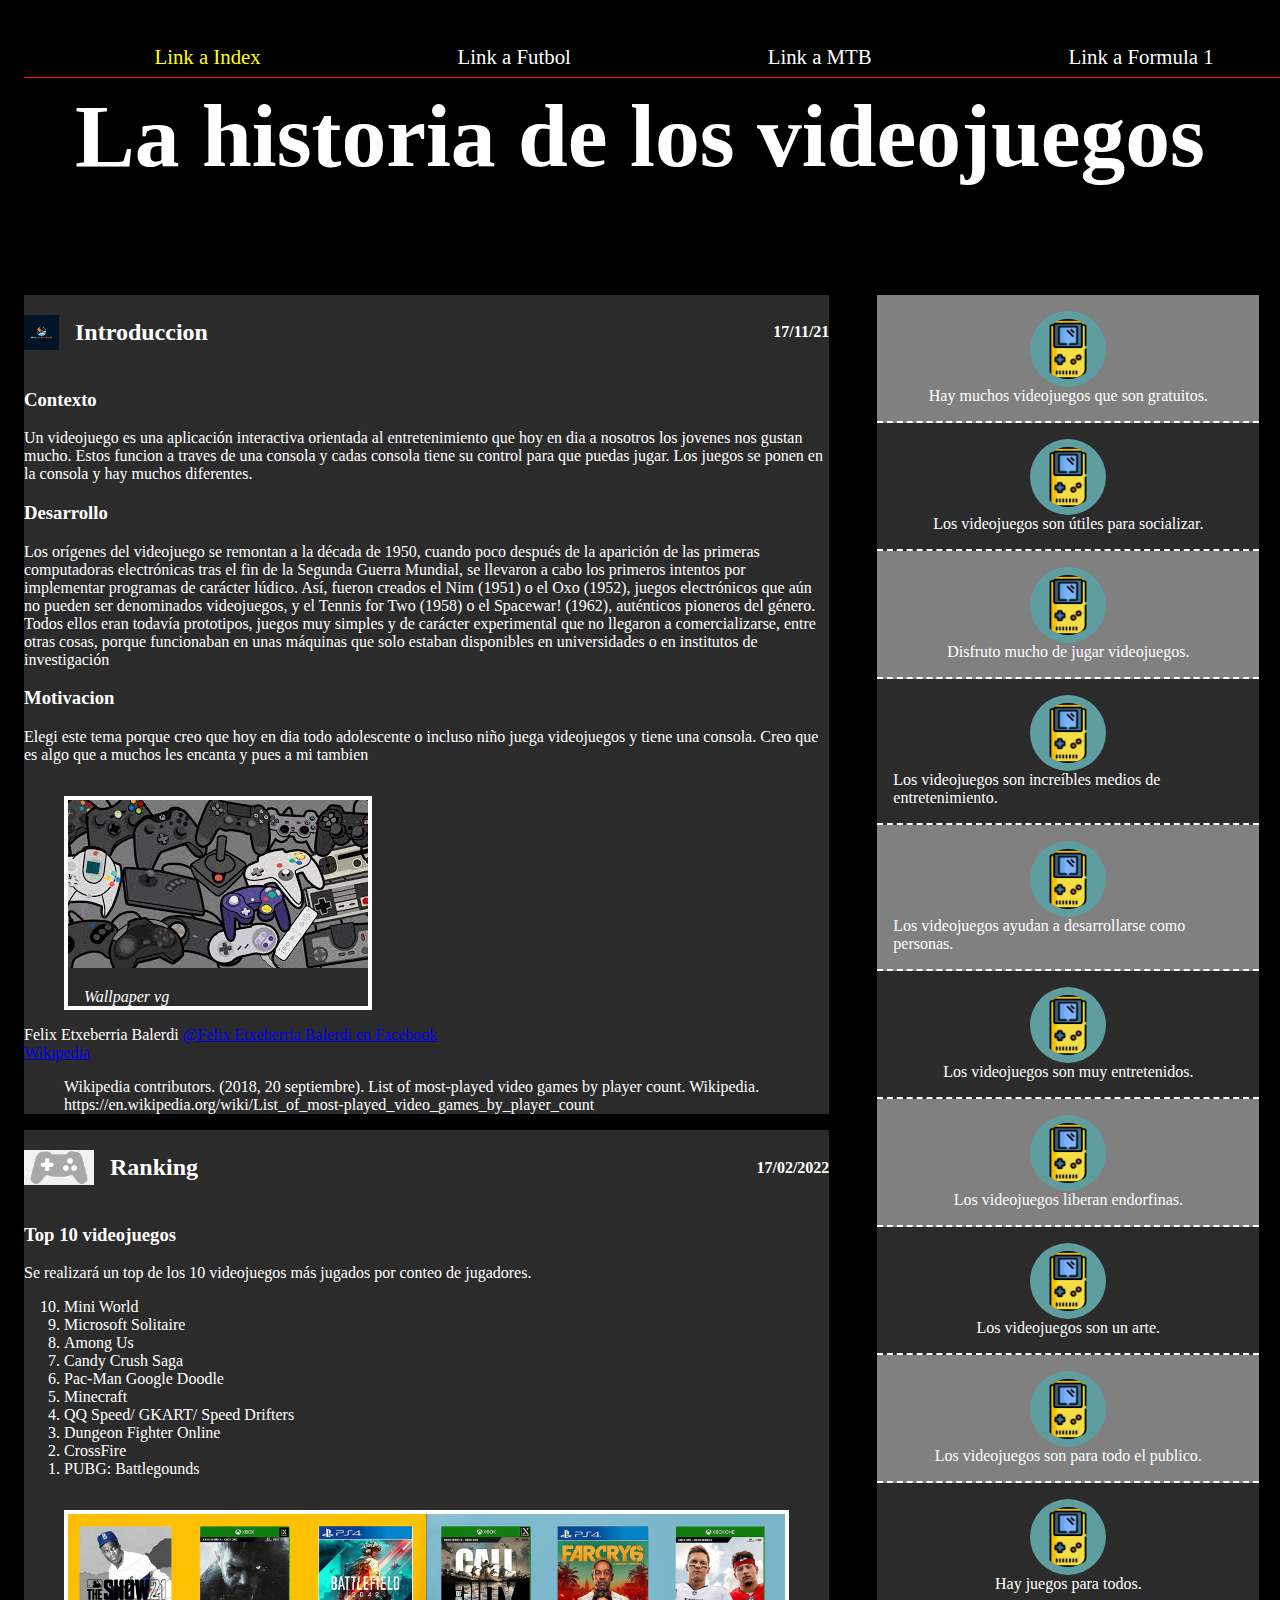
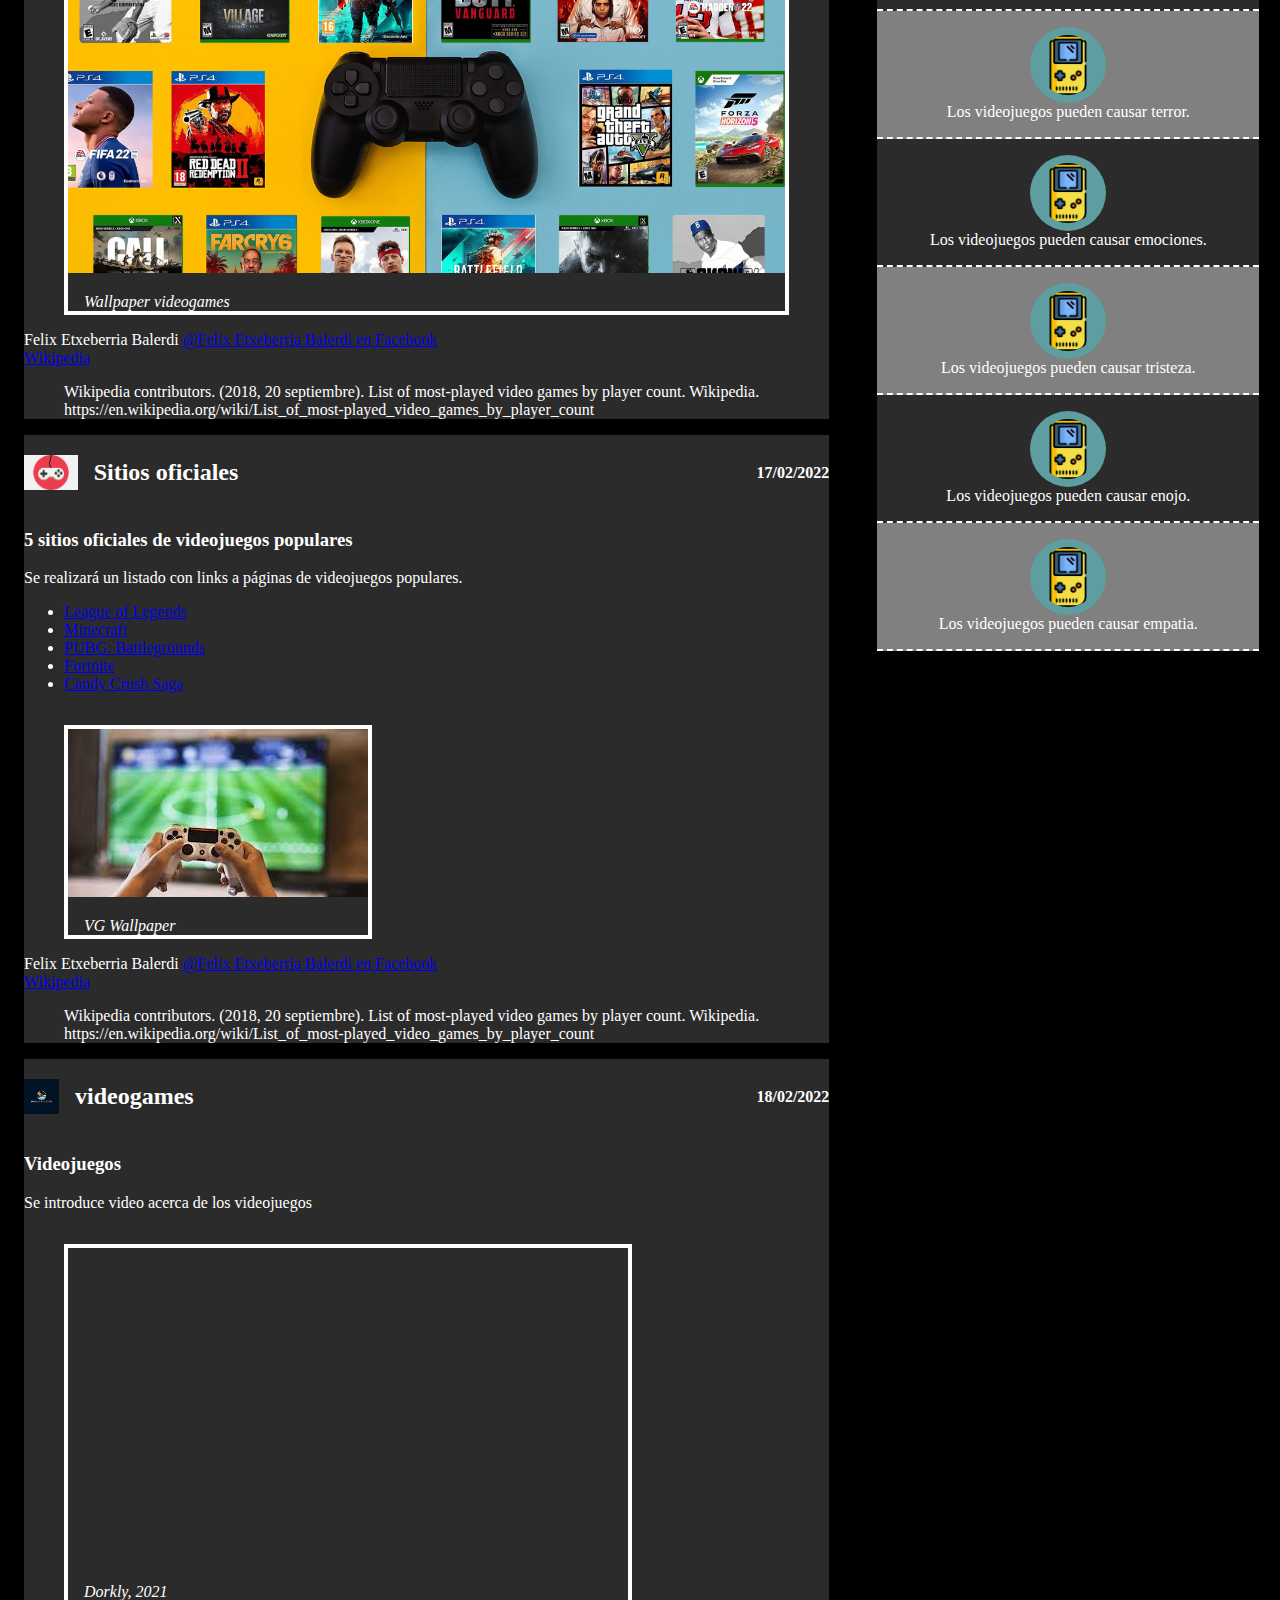
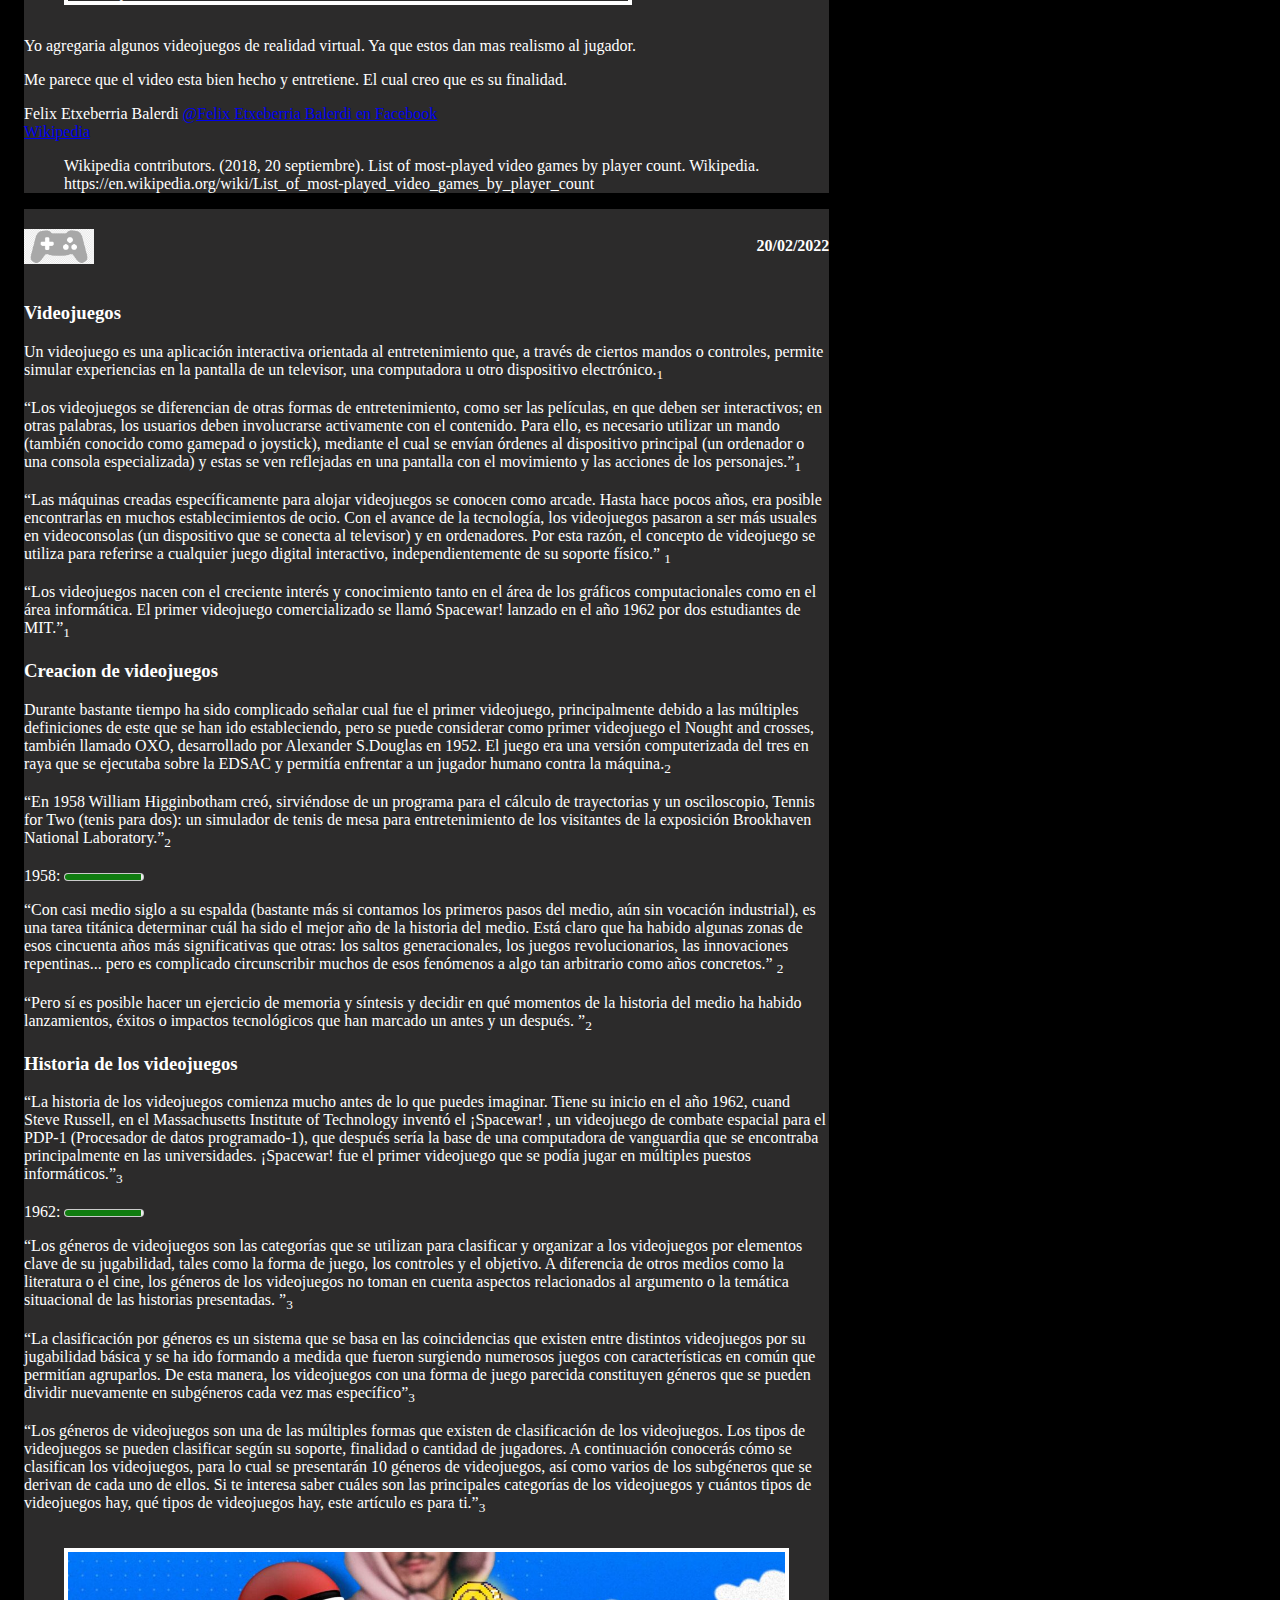
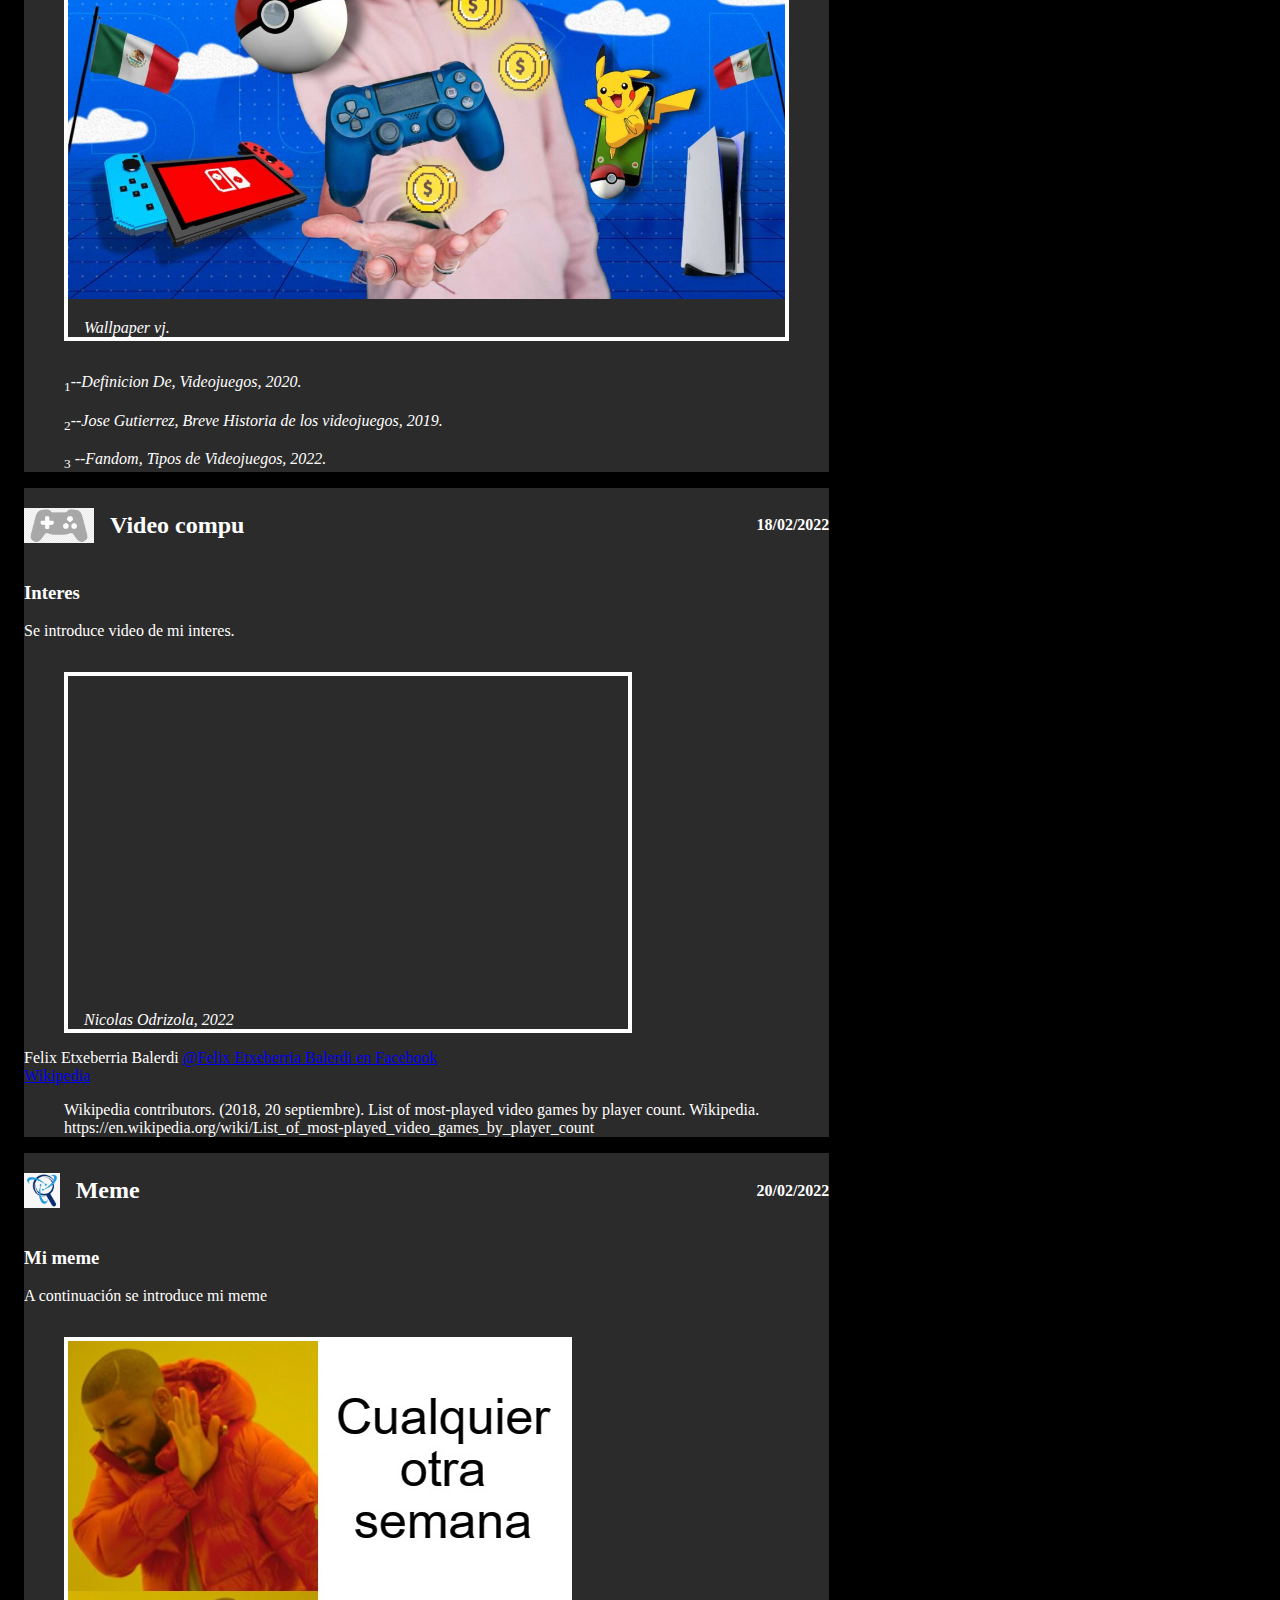
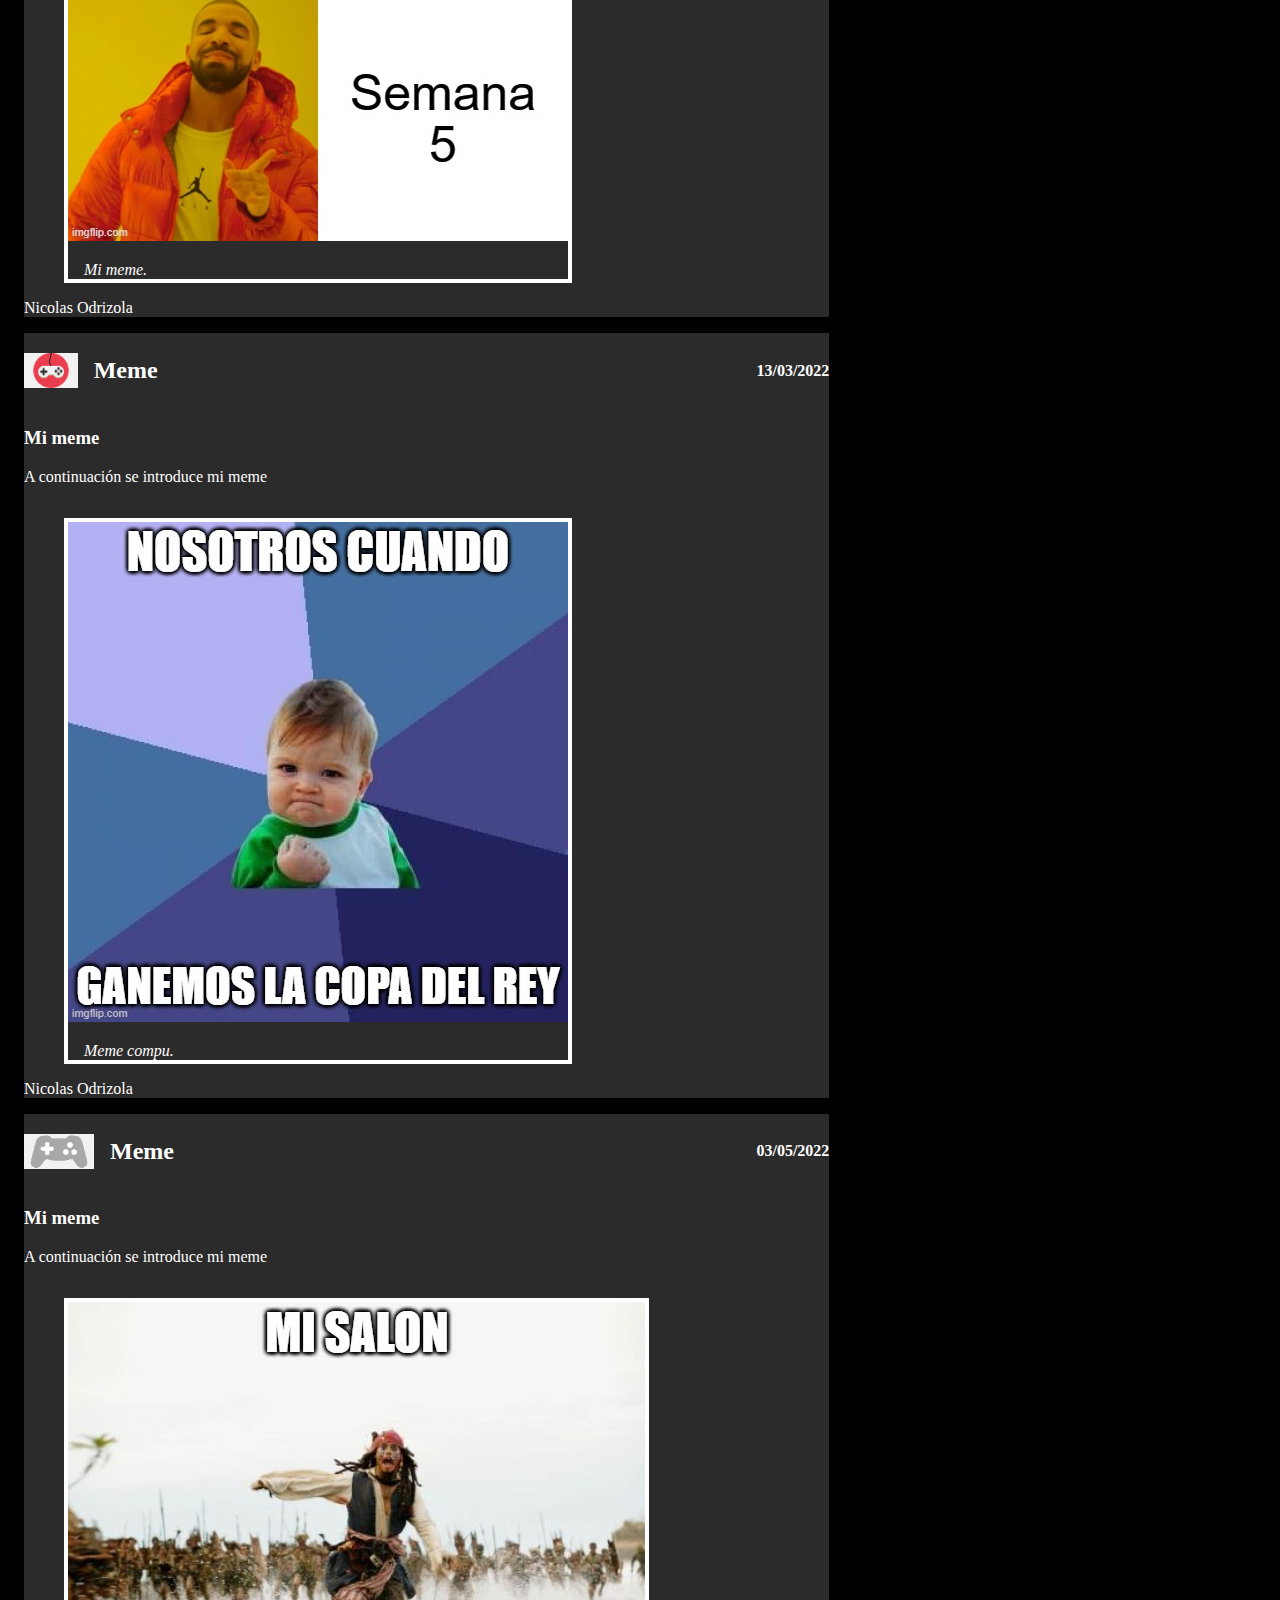
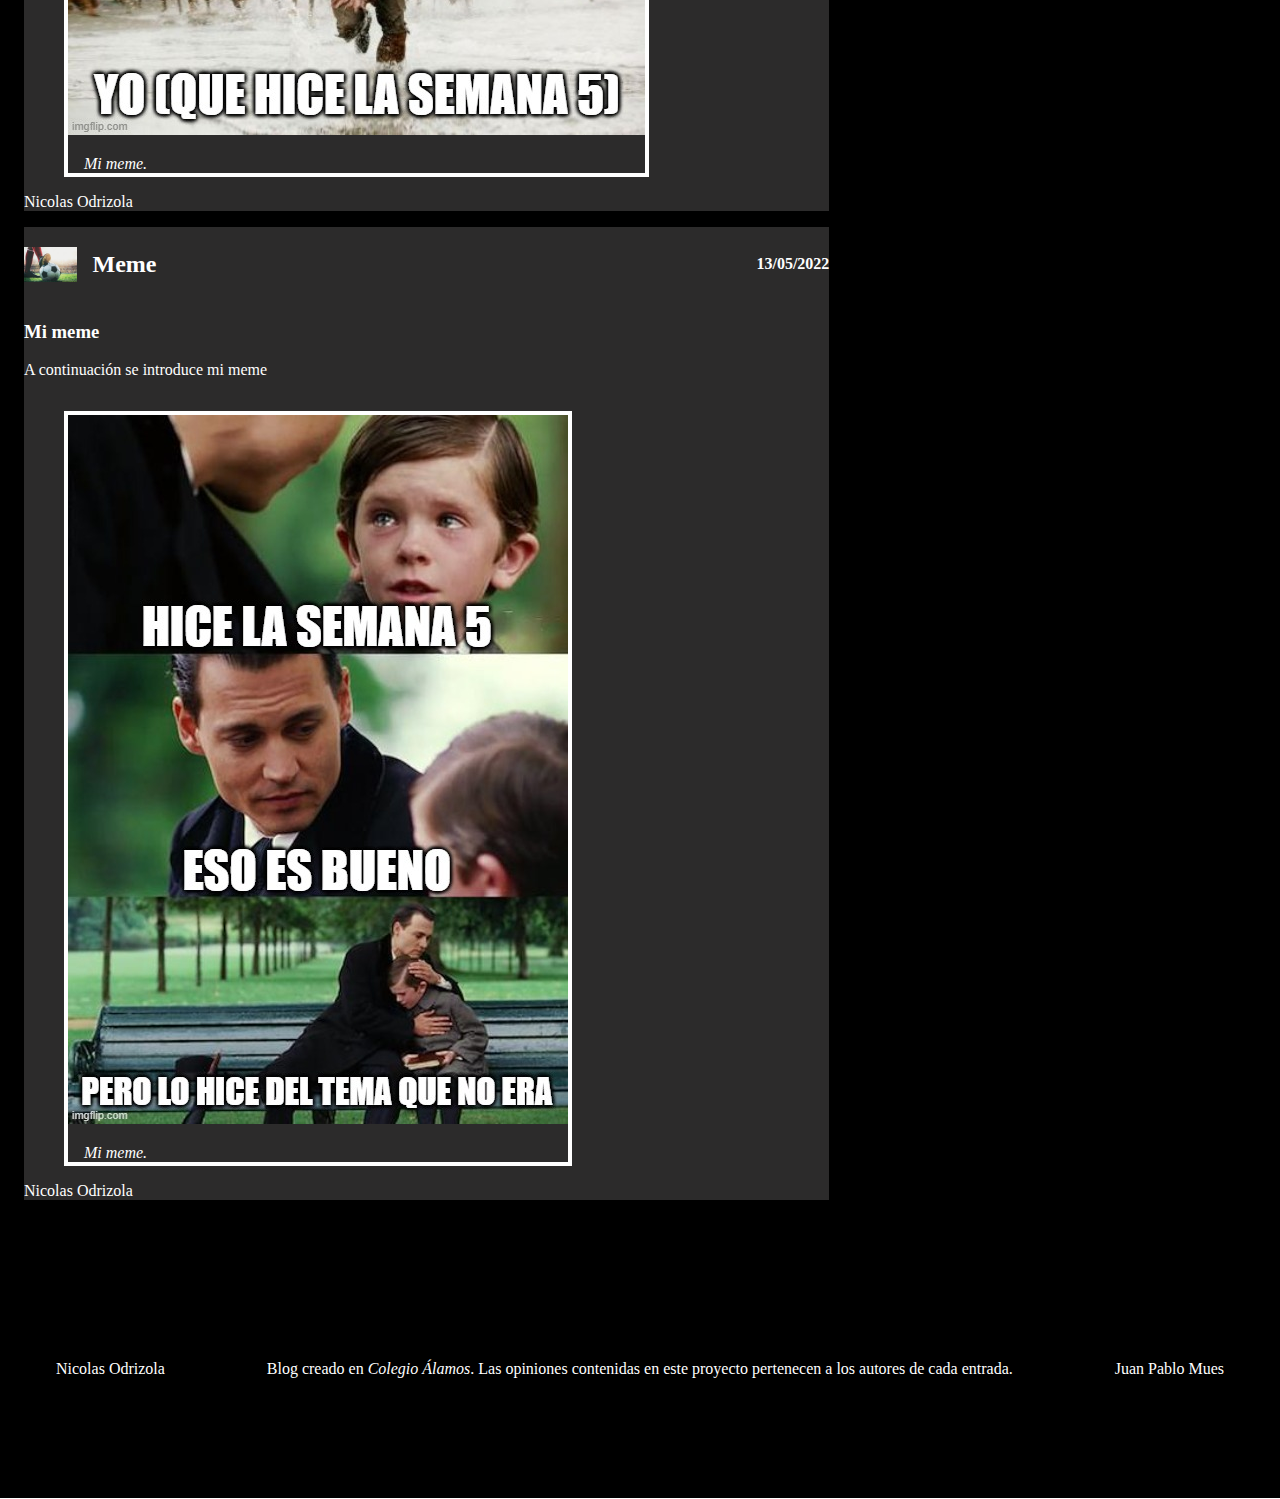
<file: tema2.html>
<!DOCTYPE html>
<html lang="es">

    <head>
        <meta charset="UTF-8">
        <title>Videojuegos</title>
        <link rel="stylesheet" href="assets/styles/estilos_nico.css">
    </head>

    <body>
        <nav>
            <ul>
                <li><a class="resaltado" href="index.html">Link a Index</a></li>
                <li><a href="tema1.html">Link a Futbol</a></li>
                <li><a href="tema3.html">Link a MTB</a></li>
                <li><a href="tema4.html">Link a Formula 1</a></li>
            </ul>
        </nav>
        <section>
            <header id="titulo_del_blog">
                <h1>La historia de los videojuegos</h1>
            </header>
            <main>
                <article>
                    <header>
                        <hgroup>
                            <h2><img src="assets/images/attachment_73967732.png" alt="vg" height="35px"
                                    width="auto">Introduccion</h2>

                            <h4>17/11/21</h4>
                        </hgroup>
                    </header>

                    <div>
                        <h3>Contexto</h3>
                        <p>Un videojuego es una aplicación interactiva orientada al entretenimiento que hoy en dia a
                            nosotros los jovenes nos gustan mucho. Estos funcion a traves de una consola y cadas consola
                            tiene su control para que puedas jugar. Los juegos se ponen en la consola y hay muchos
                            diferentes.</p>

                        <h3>Desarrollo</h3>
                        <p>Los orígenes del videojuego se remontan a la década de 1950, cuando poco después de la
                            aparición de las primeras computadoras electrónicas tras el fin de la Segunda Guerra
                            Mundial, se llevaron a cabo los primeros intentos por implementar programas de carácter
                            lúdico. Así, fueron creados el Nim (1951) o el Oxo (1952), juegos electrónicos que aún no
                            pueden ser denominados videojuegos, y el Tennis for Two (1958) o el Spacewar! (1962),
                            auténticos pioneros del género. Todos ellos eran todavía prototipos, juegos muy simples y de
                            carácter experimental que no llegaron a comercializarse, entre otras cosas, porque
                            funcionaban en unas máquinas que solo estaban disponibles en universidades o en institutos
                            de investigación</p>

                        <h3>Motivacion</h3>
                        <p>Elegi este tema porque creo que hoy en dia todo adolescente o incluso niño juega videojuegos
                            y tiene una consola. Creo que es algo que a muchos les encanta y pues a mi tambien</p>
                        <!-- inicia ilustración del artículo -->
                        <figure class="ilustracion">
                            <img src="assets/images/descarga (1).jfif" atl="ilustracion vg" height="auto" width="100%">
                            <figcaption>Wallpaper vg</figcaption>
                        </figure>
                        <!-- termina ilustración del artículo -->
                    </div>

                    <footer>
                        <!-- Datos del autor -->
                        <div>
                            <span>Felix Etxeberria Balerdi</span> <a
                                href="https://es-es.facebook.com/felix.etxeberriabalerdi" target="_blank">@Felix
                                Etxeberria Balerdi en Facebook</a>
                        </div>
                        <!-- fin datos del autor -->

                        <!-- Inicia bibliografía -->
                        <div><a href="https://en.wikipedia.org/wiki/List_of_most-played_video_games_by_player_count"
                                target="_blank">Wikipedia</a></div>
                        <blockquote>Wikipedia contributors. (2018, 20 septiembre). List of most-played video games by
                            player
                            count. Wikipedia.
                            https://en.wikipedia.org/wiki/List_of_most-played_video_games_by_player_count
                        </blockquote>
                        <!-- Fin bibliografía -->
                    </footer>
                </article>
                <!--  inicia entrada: ranking -->
                <article>
                    <header>
                        <hgroup>

                            <!-- Titulo del articulo -->
                            <h2><img src="assets/images/png-transparent-bioshock-video-game-logo-game-controllers-video-games-game-angle-white.png"
                                    alt="vg" height="35px" width="auto">Ranking</h2>

                            <!-- Fecha en la que se escribio el articulo -->
                            <h4>17/02/2022</h4>
                        </hgroup>
                    </header>

                    <!-- inicia contenido del articulo -->
                    <div>

                        <h3>Top 10 videojuegos</h3>
                        <p>Se realizará un top de los 10 videojuegos más jugados por conteo de jugadores.</p>

                        <!-- Empieza mi ranking en orden inverso -->
                        <ol reversed>
                            <li>Mini World</li>
                            <li>Microsoft Solitaire</li>
                            <li>Among Us</li>
                            <li>Candy Crush Saga</li>
                            <li>Pac-Man Google Doodle</li>
                            <li>Minecraft</li>
                            <li>QQ Speed/ GKART/ Speed Drifters</li>
                            <li>Dungeon Fighter Online</li>
                            <li>CrossFire</li>
                            <li>PUBG: Battlegounds</li>
                        </ol>
                        <!-- Termina mi ranking en orden inverso -->
                        <!-- inicia ilustración del artículo -->
                        <figure class="ilustracion">
                            <img src="assets/images/most-popular-video-games-of-2022-1642612227.png"
                                alt="ilustracion vg" height="auto" width="100%">
                            <figcaption>Wallpaper videogames</figcaption>
                        </figure>
                        <!-- termina ilustración del artículo -->
                    </div>
                    <!-- Termina contenido del articulo -->

                    <footer>
                        <!-- Datos del autor -->
                        <div>
                            <span>Felix Etxeberria Balerdi</span> <a
                                href="https://es-es.facebook.com/felix.etxeberriabalerdi" target="_blank">@Felix
                                Etxeberria Balerdi en Facebook</a>
                        </div>
                        <!-- fin datos del autor -->

                        <!-- Inicia bibliografía -->
                        <div><a href="https://en.wikipedia.org/wiki/List_of_most-played_video_games_by_player_count"
                                target="_blank">Wikipedia</a></div>
                        <blockquote>Wikipedia contributors. (2018, 20 septiembre). List of most-played video games by
                            player
                            count. Wikipedia.
                            https://en.wikipedia.org/wiki/List_of_most-played_video_games_by_player_count
                        </blockquote>
                        <!-- Fin bibliografía -->

                    </footer>
                </article>
                <!-- fin entrada: ranking -->

                <!--  inicia entrada: sitios oficiales -->
                <article>
                    <header>
                        <hgroup>
                            <!-- Titulo del articulo -->
                            <h2><img src="assets/images/png-transparent-super-nintendo-entertainment-system-video-game-game-controllers-computer-icons-video-games-miscellaneous-game-logo.png"
                                    alt="link" height="35px" width="auto">Sitios oficiales</h2>

                            <!-- Fecha en la que se escribio el articulo -->
                            <h4>17/02/2022</h4>
                        </hgroup>
                    </header>

                    <!-- inicia contenido del articulo -->
                    <div>

                        <h3>5 sitios oficiales de videojuegos populares</h3>
                        <p>Se realizará un listado con links a páginas de videojuegos populares.</p>

                        <!-- Empieza mi lista de sitios oficiales -->
                        <ul>
                            <li><a href="https://www.leagueoflegends.com/es-mx/" target="_blank">League of Legends</a>
                            </li>
                            <li><a href="https://www.minecraft.net/en-us" target="_blank">Minecraft</a></li>
                            <li><a href="https://latam.battlegrounds.pubg.com/es/" target="_blank">PUBG:
                                    Battlegrounds</a></li>
                            <li><a href="https://www.epicgames.com/fortnite/es-ES/home" target="_blank">Fortnite</a>
                            </li>
                            <li><a href="https://www.king.com/es/game/candycrush" target="_blank">Candy Crush Saga</a>
                            </li>
                        </ul>
                        <!-- Termina mi lista de sitios oficiales -->
                        <!-- Inicia ilustración del artículo -->
                        <figure class="ilustracion">
                            <img src="assets/images/descarga.jfif" alt="vg" height="auto" width="100%">
                            <figcaption>VG Wallpaper</figcaption>
                        </figure>
                        <!-- Termina ilustración del artículo -->
                    </div>
                    <!-- Termina contenido del articulo -->

                    <footer>
                        <!-- Datos del autor -->
                        <div>
                            <span>Felix Etxeberria Balerdi</span> <a
                                href="https://es-es.facebook.com/felix.etxeberriabalerdi" target="_blank">@Felix
                                Etxeberria Balerdi en Facebook</a>
                        </div>
                        <!-- fin datos del autor -->

                        <!-- Inicia bibliografía -->
                        <div><a href="https://en.wikipedia.org/wiki/List_of_most-played_video_games_by_player_count"
                                target="_blank">Wikipedia</a></div>
                        <blockquote>Wikipedia contributors. (2018, 20 septiembre). List of most-played video games by
                            player
                            count. Wikipedia.
                            https://en.wikipedia.org/wiki/List_of_most-played_video_games_by_player_count
                        </blockquote>
                        <!-- Fin bibliografía -->

                    </footer>
                </article>
                <!-- fin entrada: sitios oficiales -->
                <!-- inicia entrada: video de YouTube -->
                <article>
                    <header>
                        <hgroup>

                            <!-- Título del artículo -->
                            <h2><img src="assets/images/attachment_73967732.png" alt=" Video-logo" height="35px"
                                    width="auto"> videogames</h2>

                            <!-- Fecha en la que se escribió el artículo -->
                            <h4>18/02/2022</h4>
                        </hgroup>
                    </header>

                    <!-- inicia contenido del artículo -->
                    <div>

                        <h3>Videojuegos</h3>
                        <p>Se introduce video acerca de los videojuegos</p>

                        <!-- inicia video -->
                        <figure class="ilustracion">
                            <iframe width="560" height="315" src="https://www.youtube.com/embed/kgmDD7WhQYc"
                                title="YouTube video player" frameborder="0"
                                allow="accelerometer; autoplay; clipboard-write; encrypted-media; gyroscope; picture-in-picture"
                                allowfullscreen></iframe>
                            <figcaption>Dorkly, 2021</figcaption>
                        </figure>
                        <!-- termina video -->

                        <!-- inician párrafos adicionales -->
                        <p>Yo agregaria algunos videojuegos de realidad virtual. Ya que estos dan mas realismo al
                            jugador.</p>
                        <p>Me parece que el video esta bien hecho y entretiene. El cual creo que es su finalidad.</p>
                        <!-- terminan párrafos adicionales -->

                    </div>
                    <!-- termina contenido del artículo -->

                    <footer>
                        <!-- Datos del autor -->
                        <div>
                            <span>Felix Etxeberria Balerdi</span> <a
                                href="https://es-es.facebook.com/felix.etxeberriabalerdi" target="_blank">@Felix
                                Etxeberria Balerdi en Facebook</a>
                        </div>
                        <!-- fin datos del autor -->

                        <!-- Inicia bibliografía -->
                        <div><a href="https://en.wikipedia.org/wiki/List_of_most-played_video_games_by_player_count"
                                target="_blank">Wikipedia</a></div>
                        <blockquote>Wikipedia contributors. (2018, 20 septiembre). List of most-played video games by
                            player
                            count. Wikipedia.
                            https://en.wikipedia.org/wiki/List_of_most-played_video_games_by_player_count
                        </blockquote>
                        <!-- Fin bibliografía -->

                    </footer>
                </article>
                <!-- fin entrada: video de YouTube -->
                <!-- inicia entrada: investigación -->
                <article>
                    <header>
                        <hgroup>

                            <!-- Título del artículo con ícono -->
                            <h2><img src="assets/images/png-transparent-bioshock-video-game-logo-game-controllers-video-games-game-angle-white.png"
                                    alt="Search" height="35px" width="auto"></h2>

                            <!-- Fecha en la que se escribio el artículo -->
                            <h4>20/02/2022</h4>

                        </hgroup>
                    </header>

                    <!-- inicia contenido del artículo -->
                    <div>

                        <h3><strong>Videojuegos</strong></h3>
                        <p>Un videojuego es una aplicación interactiva orientada al entretenimiento que, a través de
                            ciertos mandos o controles, permite simular experiencias en la pantalla de un televisor, una
                            computadora u otro dispositivo electrónico.<sub>1</sub></p>


                        <p><q>Los videojuegos se diferencian de otras formas de entretenimiento, como ser las películas,
                                en que deben ser interactivos; en otras palabras, los usuarios deben involucrarse
                                activamente con el contenido. Para ello, es necesario utilizar un mando (también
                                conocido como gamepad o joystick), mediante el cual se envían órdenes al dispositivo
                                principal (un ordenador o una consola especializada) y estas se ven reflejadas en una
                                pantalla con el movimiento y las acciones de los personajes.</q><sub>1</sub></p>


                        <p><q>Las máquinas creadas específicamente para alojar videojuegos se conocen como arcade. Hasta
                                hace pocos años, era posible encontrarlas en muchos establecimientos de ocio. Con el
                                avance de la tecnología, los videojuegos pasaron a ser más usuales en videoconsolas (un
                                dispositivo que se conecta al televisor) y en ordenadores. Por esta razón, el concepto
                                de videojuego se utiliza para referirse a cualquier juego digital interactivo,
                                independientemente de su soporte físico.</q>
                            <sub>1</sub>
                        </p>


                        <p><q>Los videojuegos nacen con el creciente interés y conocimiento tanto en el área de los
                                gráficos computacionales como en el área informática. El primer videojuego
                                comercializado se llamó Spacewar! lanzado en el año 1962 por dos estudiantes de
                                MIT.</q><sub>1</sub></p>


                        <h3>Creacion de <strong>videojuegos</strong></h3>
                        <p>Durante bastante tiempo ha sido complicado señalar cual fue el primer videojuego,
                            principalmente debido a las múltiples definiciones de este que se han ido estableciendo,
                            pero se puede considerar como primer videojuego el Nought and crosses, también llamado OXO,
                            desarrollado por Alexander S.Douglas en 1952. El juego era una versión computerizada del
                            tres en raya que se ejecutaba sobre la EDSAC y permitía enfrentar a un jugador humano contra
                            la máquina.</q><sub>2</sub>
                        </p>


                        <p><q>En 1958 William Higginbotham creó, sirviéndose de un programa para el cálculo de
                                trayectorias y un osciloscopio, Tennis for Two (tenis para dos): un simulador de tenis
                                de mesa para entretenimiento de los visitantes de la exposición Brookhaven National
                                Laboratory.</q><sub>2</sub></p>
                        <label>1958:</label>
                        <meter value="1958" min="0" max="2022"></meter>

                        <p><q>Con casi medio siglo a su espalda (bastante más si contamos los primeros pasos del medio,
                                aún sin vocación industrial), es una tarea titánica determinar cuál ha sido el mejor año
                                de la historia del medio. Está claro que ha habido algunas zonas de esos cincuenta años
                                más significativas que otras: los saltos generacionales, los juegos revolucionarios, las
                                innovaciones repentinas... pero es complicado circunscribir muchos de esos fenómenos a
                                algo tan arbitrario como años concretos.</q>
                            <sub>2</sub>
                        </p>


                        <p><q>Pero sí es posible hacer un ejercicio de memoria y síntesis y decidir en qué momentos de
                                la historia del medio ha habido lanzamientos, éxitos o impactos tecnológicos que han
                                marcado un antes y un después. </q><sub>2</sub></p>



                        <h3>Historia de los <strong>videojuegos</strong></h3>
                        <p><q>La historia de los videojuegos comienza mucho antes de lo que puedes imaginar. Tiene su
                                inicio en el año 1962, cuand Steve Russell, en el Massachusetts Institute of Technology
                                inventó el ¡Spacewar! , un videojuego de combate espacial para el PDP-1 (Procesador de
                                datos programado-1), que después sería la base de una computadora de vanguardia que se
                                encontraba principalmente en las universidades. ¡Spacewar! fue el primer videojuego que
                                se podía jugar en múltiples puestos informáticos.</q><sub>3</sub></p>
                        <label>1962:</label>
                        <meter value="1962" min="0" max="2022"></meter>


                        <p><q>Los géneros de videojuegos son las categorías que se utilizan para clasificar y organizar
                                a los videojuegos por elementos clave de su jugabilidad, tales como la forma de juego,
                                los controles y el objetivo. A diferencia de otros medios como la literatura o el cine,
                                los géneros de los videojuegos no toman en cuenta aspectos relacionados al argumento o
                                la temática situacional de las historias presentadas.
                            </q><sub>3</sub></p>


                        <p><q>La clasificación por géneros es un sistema que se basa en las coincidencias que existen
                                entre distintos videojuegos por su jugabilidad básica y se ha ido formando a medida que
                                fueron surgiendo numerosos juegos con características en común que permitían agruparlos.
                                De esta manera, los videojuegos con una forma de juego parecida constituyen géneros que
                                se pueden dividir nuevamente en subgéneros cada vez mas específico</q><sub>3</sub></p>


                        <p><q>Los géneros de videojuegos son una de las múltiples formas que existen de clasificación de
                                los videojuegos. Los tipos de videojuegos se pueden clasificar según su soporte,
                                finalidad o cantidad de jugadores. A continuación conocerás cómo se clasifican los
                                videojuegos, para lo cual se presentarán 10 géneros de videojuegos, así como varios de
                                los subgéneros que se derivan de cada uno de ellos. Si te interesa saber cuáles son las
                                principales categorías de los videojuegos y cuántos tipos de videojuegos hay, qué tipos
                                de videojuegos hay, este artículo es para ti.</q><sub>3</sub></p>


                        <!-- inicia ilustración del artículo -->
                        <figure class="ilustracion" class="ilustracion">
                            <img src="assets/images/videojuego-1-1280x620.jpg" alt="vg" height="auto" width="100%">
                            <figcaption>Wallpaper vj.</figcaption>
                        </figure>
                        <!-- termina ilustración del artículo -->

                    </div>
                    <!-- Termina contenido del artículo -->

                    <footer>
                        <!-- inicio bibliografía -->
                        <blockquote>
                            <p><sub>1</sub><cite>--Definicion De, Videojuegos, 2020.</cite></p>
                            <p><sub>2</sub><cite>--Jose Gutierrez, Breve Historia de los videojuegos,
                                    2019.</cite></p>
                            <p><sub>3</sub><cite>
                                    --Fandom, Tipos de Videojuegos, 2022.
                                </cite></p>
                            <p></p>
                        </blockquote>
                        <!-- fin bibliografía -->
                    </footer>
                </article>
                <!-- fin entrada: investigación -->
                <!-- inicia entrada: mi video -->
                <article>
                    <header>
                        <hgroup>

                            <!-- Título del artículo -->
                            <h2><img src="assets/images/png-transparent-bioshock-video-game-logo-game-controllers-video-games-game-angle-white.png"
                                    alt="Video-logo" height="35px" width="auto">Video compu</h2>

                            <!-- Fecha en la que se escribió el artículo -->
                            <h4>18/02/2022</h4>
                        </hgroup>
                    </header>

                    <!-- inicia contenido del artículo -->
                    <div>

                        <h3>Interes</h3>
                        <p>Se introduce video de mi interes.</p>

                        <!-- inicia video -->
                        <figure class="ilustracion">
                            <iframe width="560" height="315" src="https://www.youtube.com/embed/0tkbYfBeAEI"
                                title="YouTube video player" frameborder="0"
                                allow="accelerometer; autoplay; clipboard-write; encrypted-media; gyroscope; picture-in-picture"
                                allowfullscreen></iframe>
                            <figcaption>Nicolas Odrizola, 2022</figcaption>
                        </figure>
                        <!-- termina video -->

                    </div>
                    <!-- termina contenido del artículo -->

                    <footer>
                        <!-- Datos del autor -->
                        <div>
                            <span>Felix Etxeberria Balerdi</span> <a
                                href="https://es-es.facebook.com/felix.etxeberriabalerdi" target="_blank">@Felix
                                Etxeberria Balerdi en Facebook</a>
                        </div>
                        <!-- fin datos del autor -->

                        <!-- Inicia bibliografía -->
                        <div><a href="https://en.wikipedia.org/wiki/List_of_most-played_video_games_by_player_count"
                                target="_blank">Wikipedia</a></div>
                        <blockquote>Wikipedia contributors. (2018, 20 septiembre). List of most-played video games by
                            player
                            count. Wikipedia.
                            https://en.wikipedia.org/wiki/List_of_most-played_video_games_by_player_count
                        </blockquote>
                        <!-- Fin bibliografía -->

                    </footer>
                </article>
                <!-- fin entrada: mi video -->
                <!-- inicia entrada: nombre_del_artículo -->
                <article>
                    <header>
                        <hgroup>
                            <!-- Título del artículo con ícono -->
                            <h2> <img src="assets/images/research.png" alt="Research" height="35px" width="auto"> Meme
                            </h2>
                            <!-- Fecha en la que se escribió el artículo -->
                            <h4>20/02/2022</h4>
                        </hgroup>
                    </header>
                    <!-- inicia contenido del artículo -->
                    <div>

                        <h3>Mi meme</h3>
                        <p>A continuación se introduce mi meme</p>

                        <!-- inicia ilustración del artículo -->
                        <figure class="ilustracion">
                            <img src="assets/images/meme.jpg" alt="mi meme" height="auto" width="100%">
                            <figcaption>Mi meme.</figcaption>
                        </figure>
                        <!-- termina ilustración del artículo -->

                    </div>
                    <!-- Termina contenido del artículo -->

                    <footer>
                        <!-- Datos del autor -->
                        <div>
                            <span>Nicolas Odrizola</span>
                        </div>
                        <!-- fin datos del autor -->
                        <!-- bibliografía -->
                        <blockquote>

                        </blockquote>
                        <!-- fin bibliografía -->
                    </footer>
                </article>
                <!-- fin entrada: nombre_del_artículo -->
                <!-- inicia entrada: nombre_del_artículo -->
                <article>
                    <header>
                        <hgroup>
                            <!-- Título del artículo con ícono -->
                            <h2> <img
                                    src="assets/images/png-transparent-super-nintendo-entertainment-system-video-game-game-controllers-computer-icons-video-games-miscellaneous-game-logo.png"
                                    alt="meme" height="35px" width="auto"> Meme
                            </h2>
                            <!-- Fecha en la que se escribió el artículo -->
                            <h4>13/03/2022</h4>
                        </hgroup>
                    </header>
                    <!-- inicia contenido del artículo -->
                    <div>

                        <h3>Mi meme</h3>
                        <p>A continuación se introduce mi meme</p>

                        <!-- inicia ilustración del artículo -->
                        <figure class="ilustracion">
                            <img src="assets/images/meme11.jpg" alt="mi meme" height="auto" width="100%">
                            <figcaption>Meme compu.</figcaption>
                        </figure>
                        <!-- termina ilustración del artículo -->

                    </div>
                    <!-- Termina contenido del artículo -->

                    <footer>
                        <!-- Datos del autor -->
                        <div>
                            <span>Nicolas Odrizola</span>
                        </div>
                        <!-- fin datos del autor -->
                        <!-- bibliografía -->
                        <blockquote>

                        </blockquote>
                        <!-- fin bibliografía -->
                    </footer>
                </article>
                <!-- fin entrada: nombre_del_artículo -->
                <!-- inicia entrada: nombre_del_artículo -->
                <article>
                    <header>
                        <hgroup>
                            <!-- Título del artículo con ícono -->
                            <h2> <img
                                    src="assets/images/png-transparent-bioshock-video-game-logo-game-controllers-video-games-game-angle-white.png"
                                    alt="meme" height="35px" width="auto"> Meme
                            </h2>
                            <!-- Fecha en la que se escribió el artículo -->
                            <h4>03/05/2022</h4>
                        </hgroup>
                    </header>
                    <!-- inicia contenido del artículo -->
                    <div>

                        <h3>Mi meme</h3>
                        <p>A continuación se introduce mi meme</p>

                        <!-- inicia ilustración del artículo -->
                        <figure class="ilustracion">
                            <img src="assets/images/mimeme11.jpg" alt="mi meme" height="auto" width="100%">
                            <figcaption>Mi meme.</figcaption>
                        </figure>
                        <!-- termina ilustración del artículo -->

                    </div>
                    <!-- Termina contenido del artículo -->

                    <footer>
                        <!-- Datos del autor -->
                        <div>
                            <span>Nicolas Odrizola</span>
                        </div>
                        <!-- fin datos del autor -->
                        <!-- bibliografía -->
                        <blockquote>

                        </blockquote>
                        <!-- fin bibliografía -->
                    </footer>
                </article>
                <!-- fin entrada: nombre_del_artículo -->
                <!-- inicia entrada: nombre_del_artículo -->
                <article>
                    <header>
                        <hgroup>
                            <!-- Título del artículo con ícono -->
                            <h2> <img src="assets/images/600x400_balon-de-futbol.jpg" alt="meme" height="35px"
                                    width="auto"> Meme
                            </h2>
                            <!-- Fecha en la que se escribió el artículo -->
                            <h4>13/05/2022</h4>
                        </hgroup>
                    </header>
                    <!-- inicia contenido del artículo -->
                    <div>

                        <h3>Mi meme</h3>
                        <p>A continuación se introduce mi meme</p>

                        <!-- inicia ilustración del artículo -->
                        <figure class="ilustracion">
                            <img src="assets/images/memememe.jpg" alt="mi meme" height="auto" width="100%">
                            <figcaption>Mi meme.</figcaption>
                        </figure>
                        <!-- termina ilustración del artículo -->

                    </div>
                    <!-- Termina contenido del artículo -->

                    <footer>
                        <!-- Datos del autor -->
                        <div>
                            <span>Nicolas Odrizola</span>
                        </div>
                        <!-- fin datos del autor -->
                        <!-- bibliografía -->
                        <blockquote>

                        </blockquote>
                        <!-- fin bibliografía -->
                    </footer>
                </article>
                <!-- fin entrada: nombre_del_artículo -->
            </main>

            <!-- empieza barra lateral -->
            <aside>
                <div class="tarjeta">
                    <div class="info">
                        <img src="assets/images/videogames.png" alt="videogame controller" width="60px" height="auto">
                        <div class="info2">
                            <span>Hay muchos videojuegos que son gratuitos.</span>
                        </div>
                    </div>
                </div>
                <div class="tarjeta">
                    <div class="info">
                        <img src="assets/images/videogames.png" alt="videogame controller" width="60px" height="auto">
                        <div class="info2">
                            <span>Los videojuegos son útiles para socializar.</span>
                        </div>
                    </div>
                </div>
                <div class="tarjeta">
                    <div class="info">
                        <img src="assets/images/videogames.png" alt="videogame controller" width="60px" height="auto">
                        <div class="info2">
                            <span>Disfruto mucho de jugar videojuegos.</span>
                        </div>
                    </div>
                </div>
                <div class="tarjeta">
                    <div class="info">
                        <img src="assets/images/videogames.png" alt="videogame controller" width="60px" height="auto">
                        <div class="info2">
                            <span>Los videojuegos son increíbles medios de entretenimiento.</span>
                        </div>
                    </div>
                </div>
                <div class="tarjeta">
                    <div class="info">
                        <img src="assets/images/videogames.png" alt="videogame controller" width="60px" height="auto">
                        <div class="info2">
                            <span>Los videojuegos ayudan a desarrollarse como personas.</span>
                        </div>
                    </div>
                </div>
                </div>
                <div class="tarjeta">
                    <div class="info">
                        <img src="assets/images/videogames.png" alt="videogame controller" width="60px" height="auto">
                        <div class="info2">
                            <span>Los videojuegos son muy entretenidos.</span>
                        </div>
                    </div>
                </div>
                </div>
                <div class="tarjeta">
                    <div class="info">
                        <img src="assets/images/videogames.png" alt="videogame controller" width="60px" height="auto">
                        <div class="info2">
                            <span>Los videojuegos liberan endorfinas.</span>
                        </div>
                    </div>
                </div>
                </div>
                <div class="tarjeta">
                    <div class="info">
                        <img src="assets/images/videogames.png" alt="videogame controller" width="60px" height="auto">
                        <div class="info2">
                            <span>Los videojuegos son un arte.</span>
                        </div>
                    </div>
                </div>
                </div>
                <div class="tarjeta">
                    <div class="info">
                        <img src="assets/images/videogames.png" alt="videogame controller" width="60px" height="auto">
                        <div class="info2">
                            <span>Los videojuegos son para todo el publico.</span>
                        </div>
                    </div>
                </div>
                </div>
                <div class="tarjeta">
                    <div class="info">
                        <img src="assets/images/videogames.png" alt="videogame controller" width="60px" height="auto">
                        <div class="info2">
                            <span>Hay juegos para todos.</span>
                        </div>
                    </div>
                </div>
                <div class="tarjeta">
                    <div class="info">
                        <img src="assets/images/videogames.png" alt="videogame controller" width="60px" height="auto">
                        <div class="info2">
                            <span>Los videojuegos pueden causar terror.</span>
                        </div>
                    </div>
                </div>
                </div>
                <div class="tarjeta">
                    <div class="info">
                        <img src="assets/images/videogames.png" alt="videogame controller" width="60px" height="auto">
                        <div class="info2">
                            <span>Los videojuegos pueden causar emociones.</span>
                        </div>
                    </div>
                </div>
                </div>
                <div class="tarjeta">
                    <div class="info">
                        <img src="assets/images/videogames.png" alt="videogame controller" width="60px" height="auto">
                        <div class="info2">
                            <span>Los videojuegos pueden causar tristeza.</span>
                        </div>
                    </div>
                </div>
                </div>
                <div class="tarjeta">
                    <div class="info">
                        <img src="assets/images/videogames.png" alt="videogame controller" width="60px" height="auto">
                        <div class="info2">
                            <span>Los videojuegos pueden causar enojo.</span>
                        </div>
                    </div>
                </div>
                </div>
                <div class="tarjeta">
                    <div class="info">
                        <img src="assets/images/videogames.png" alt="videogame controller" width="60px" height="auto">
                        <div class="info2">
                            <span>Los videojuegos pueden causar empatia.</span>
                        </div>
                    </div>
                </div>
            </aside>
            <!-- termina barra lateral -->

            <footer id="footer_blog">
                <div>Nicolas Odrizola</div>
                <div><span>Blog creado en </span><i>Colegio Álamos</i>. <span>Las opiniones contenidas en este proyecto
                        pertenecen a los autores de cada entrada.</span></div>
                <div><span>Juan Pablo Mues</span></div>
            </footer>

        </section>

    </body>

</html>
</file>
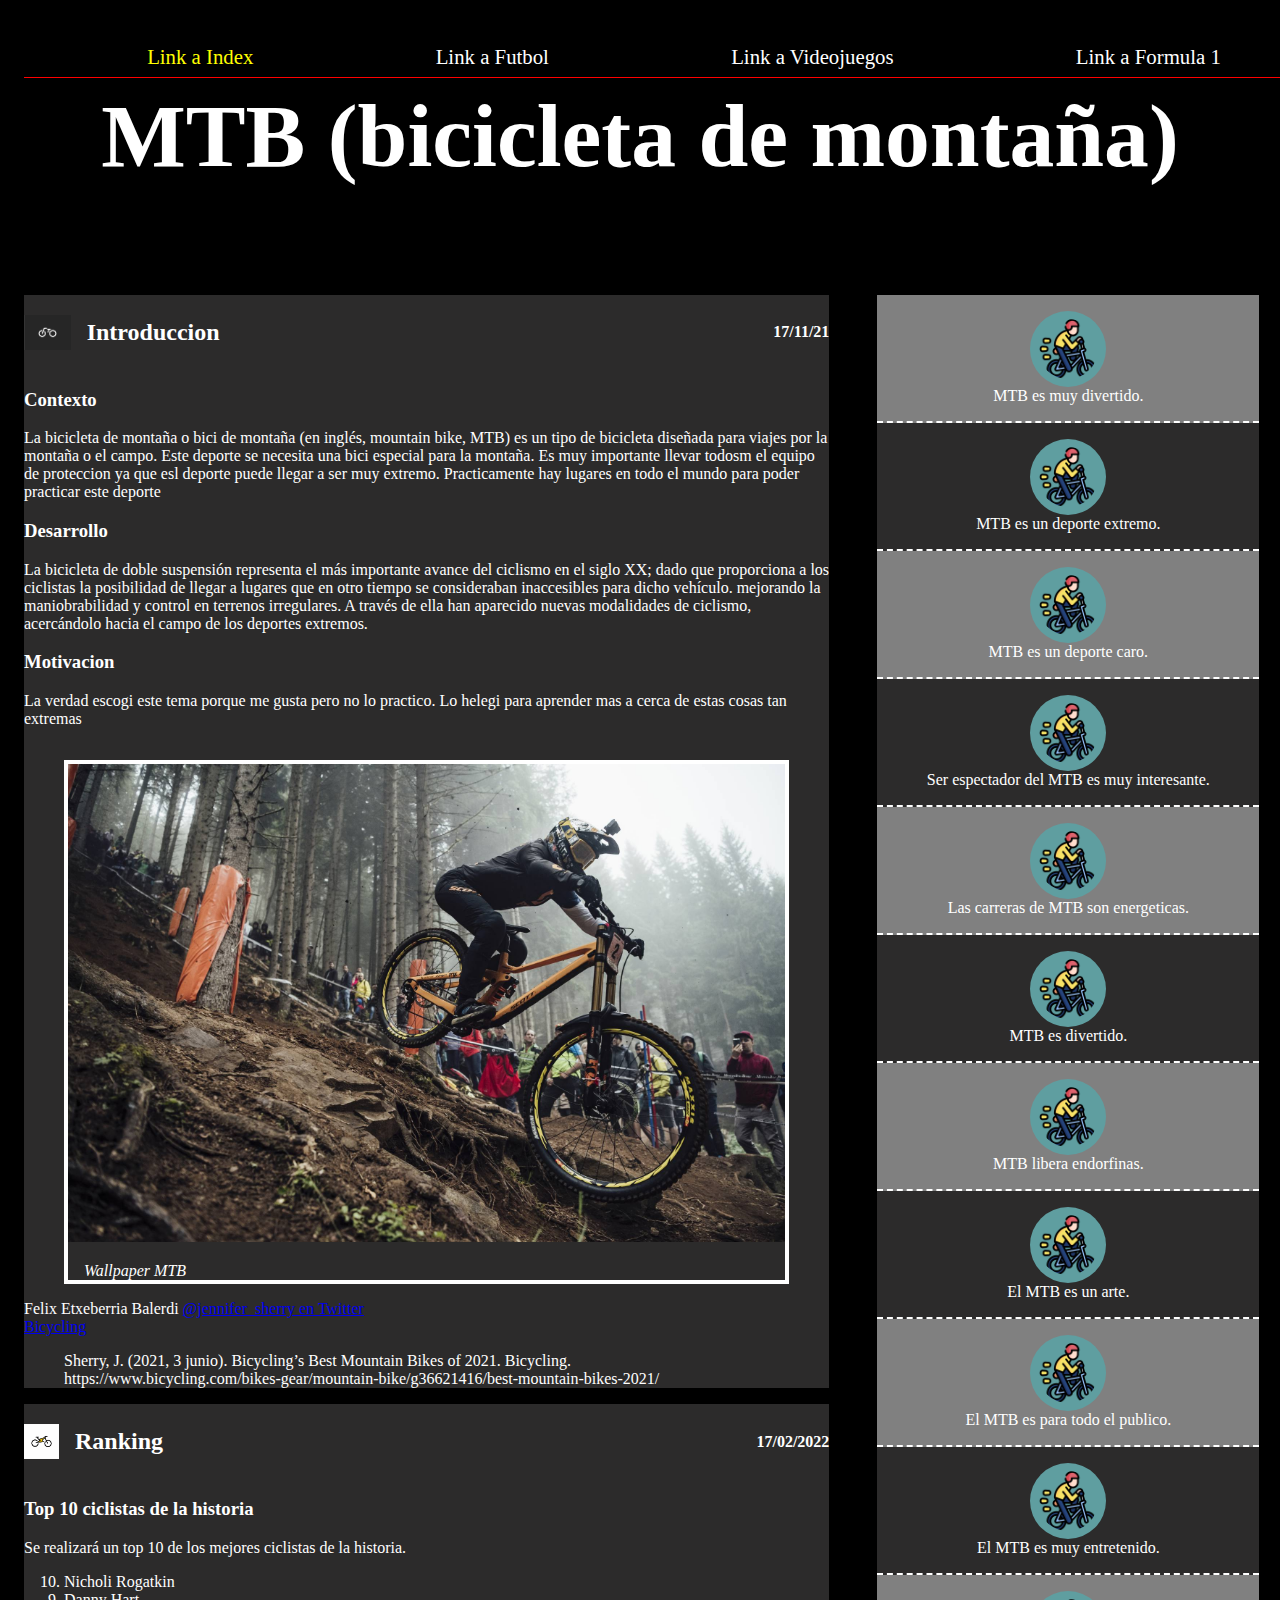
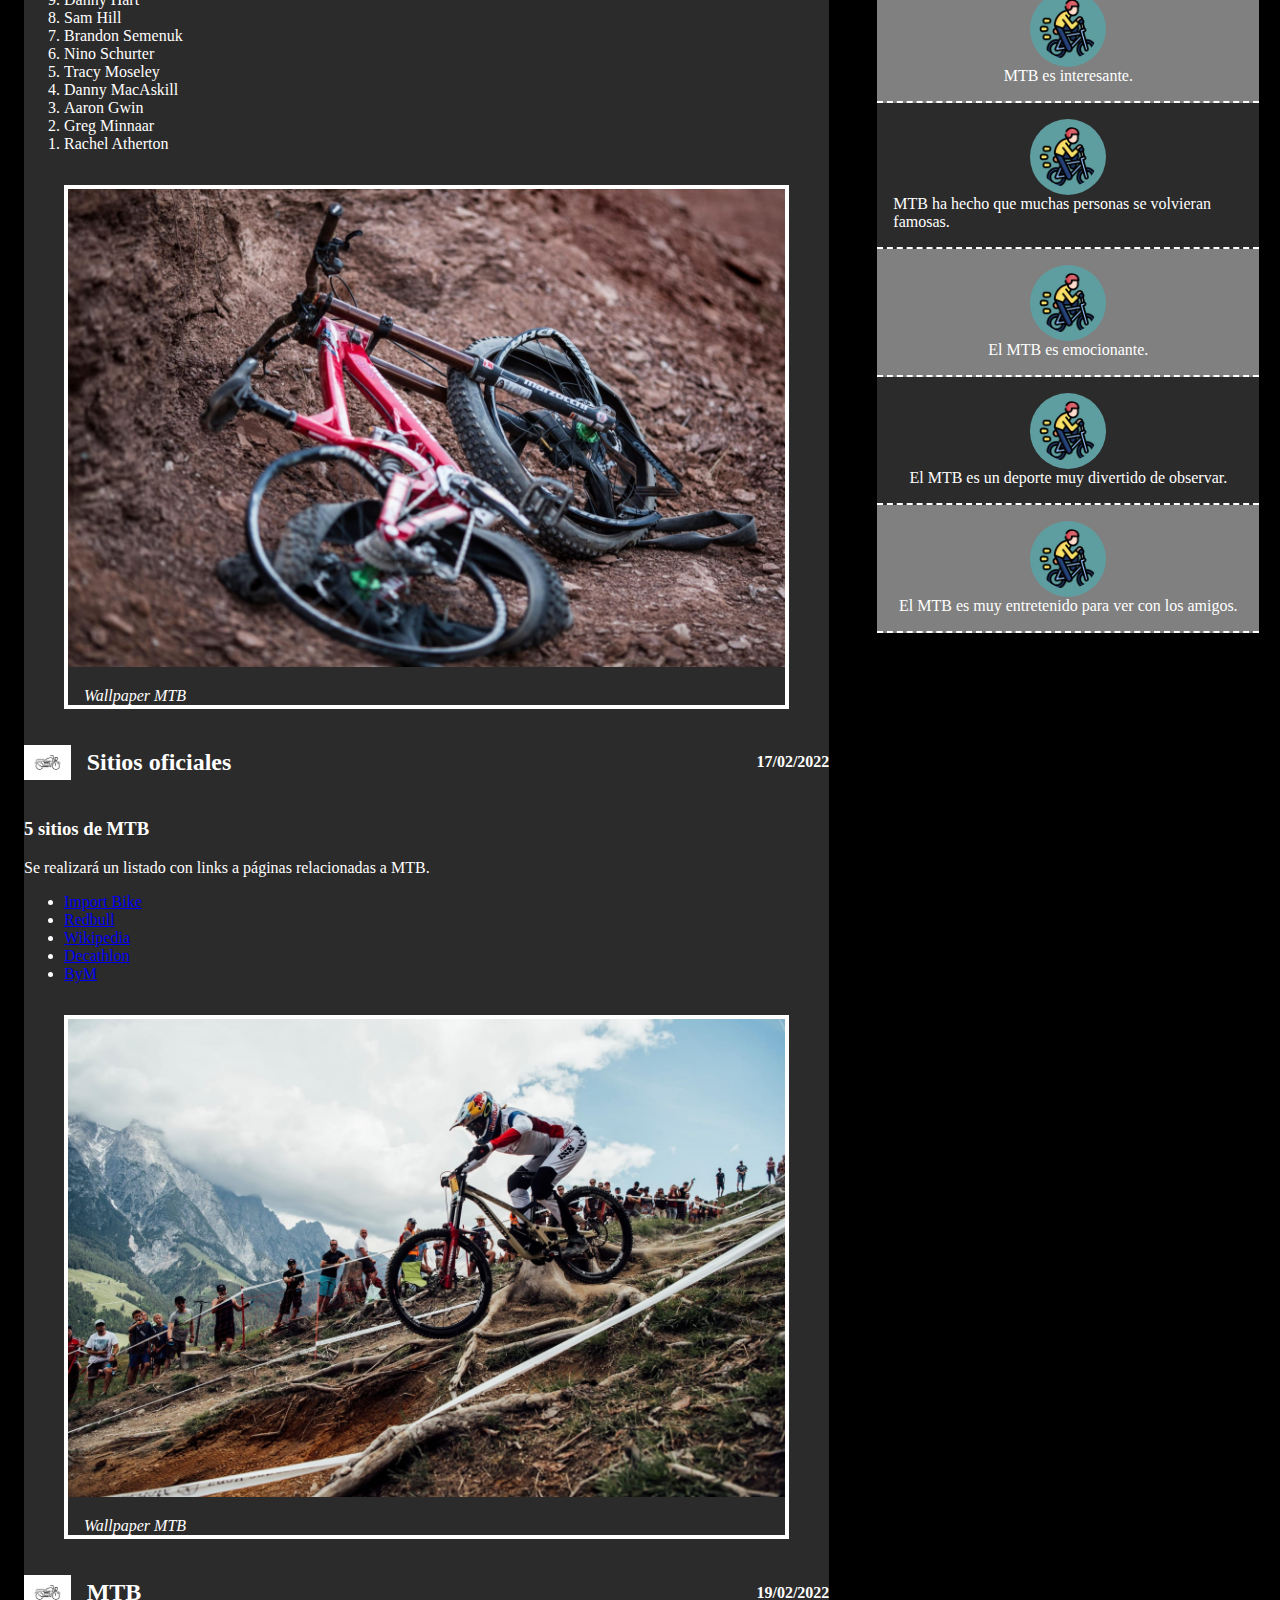
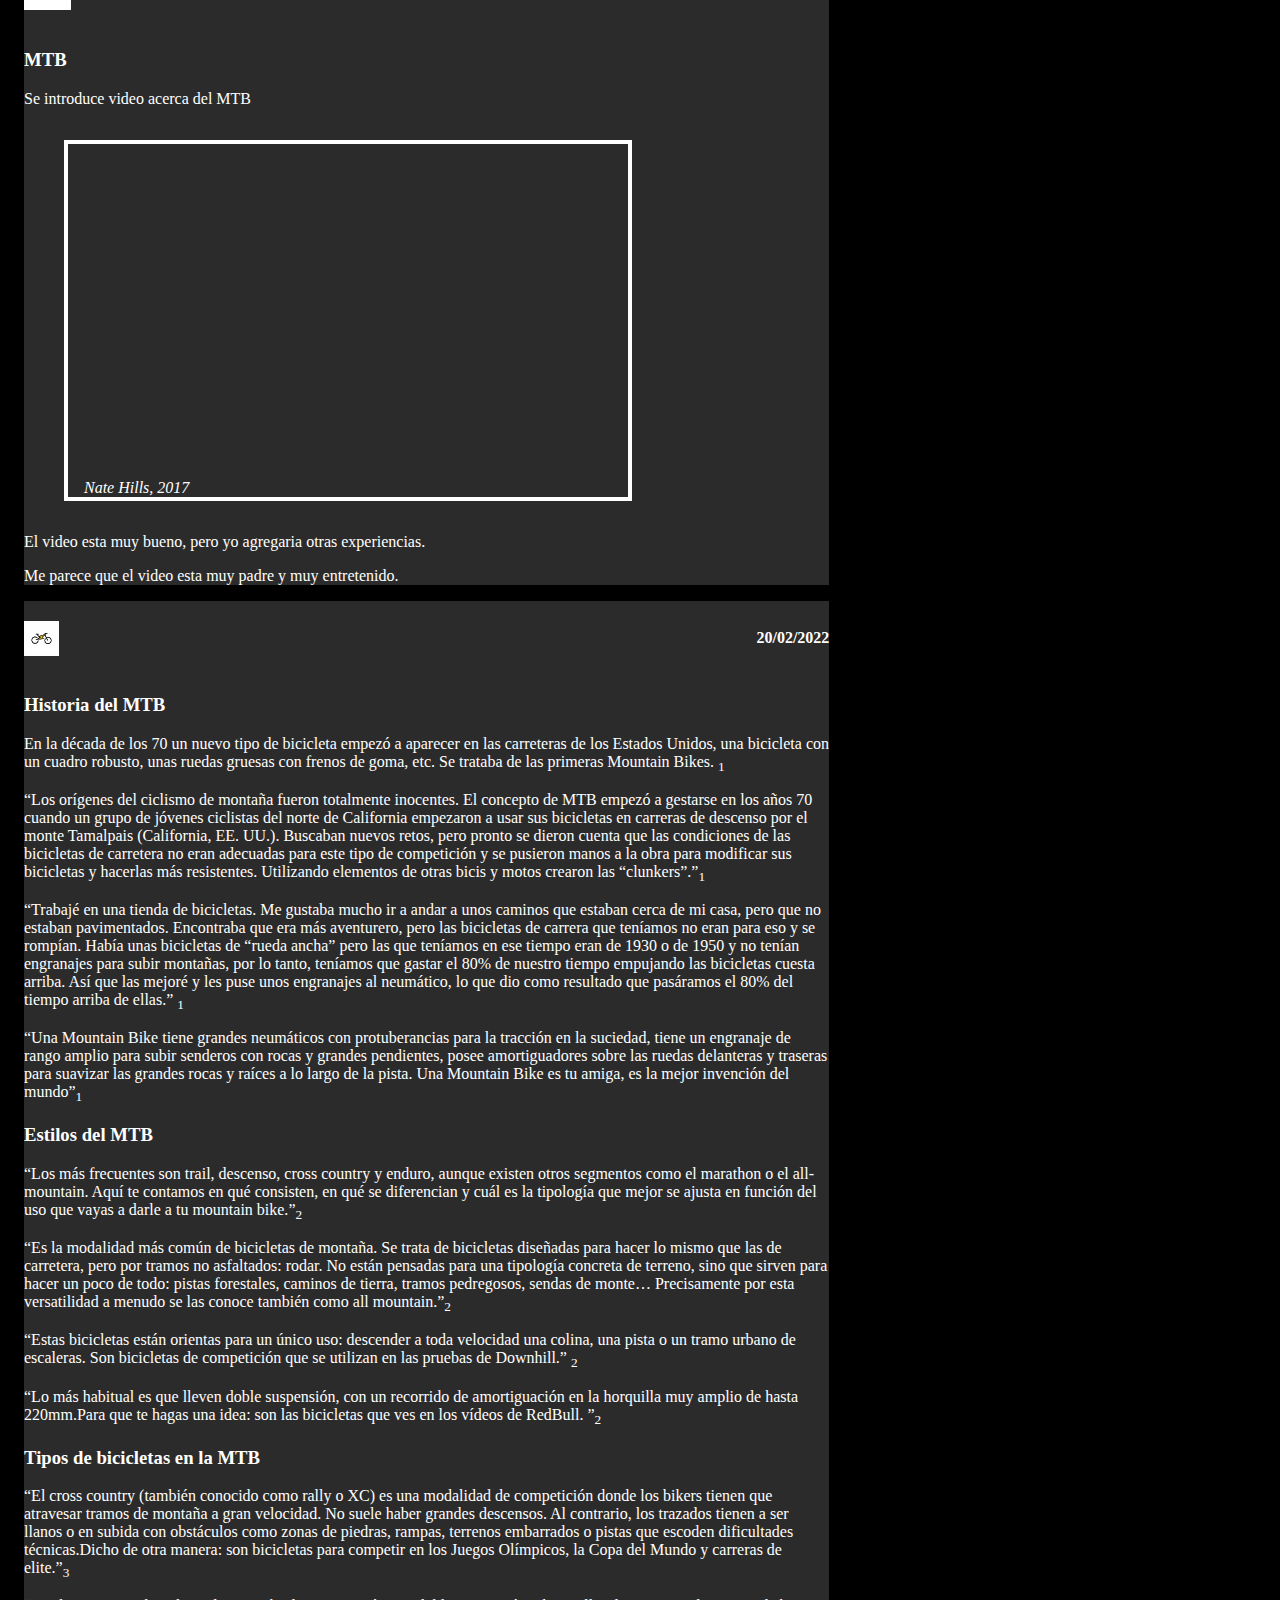
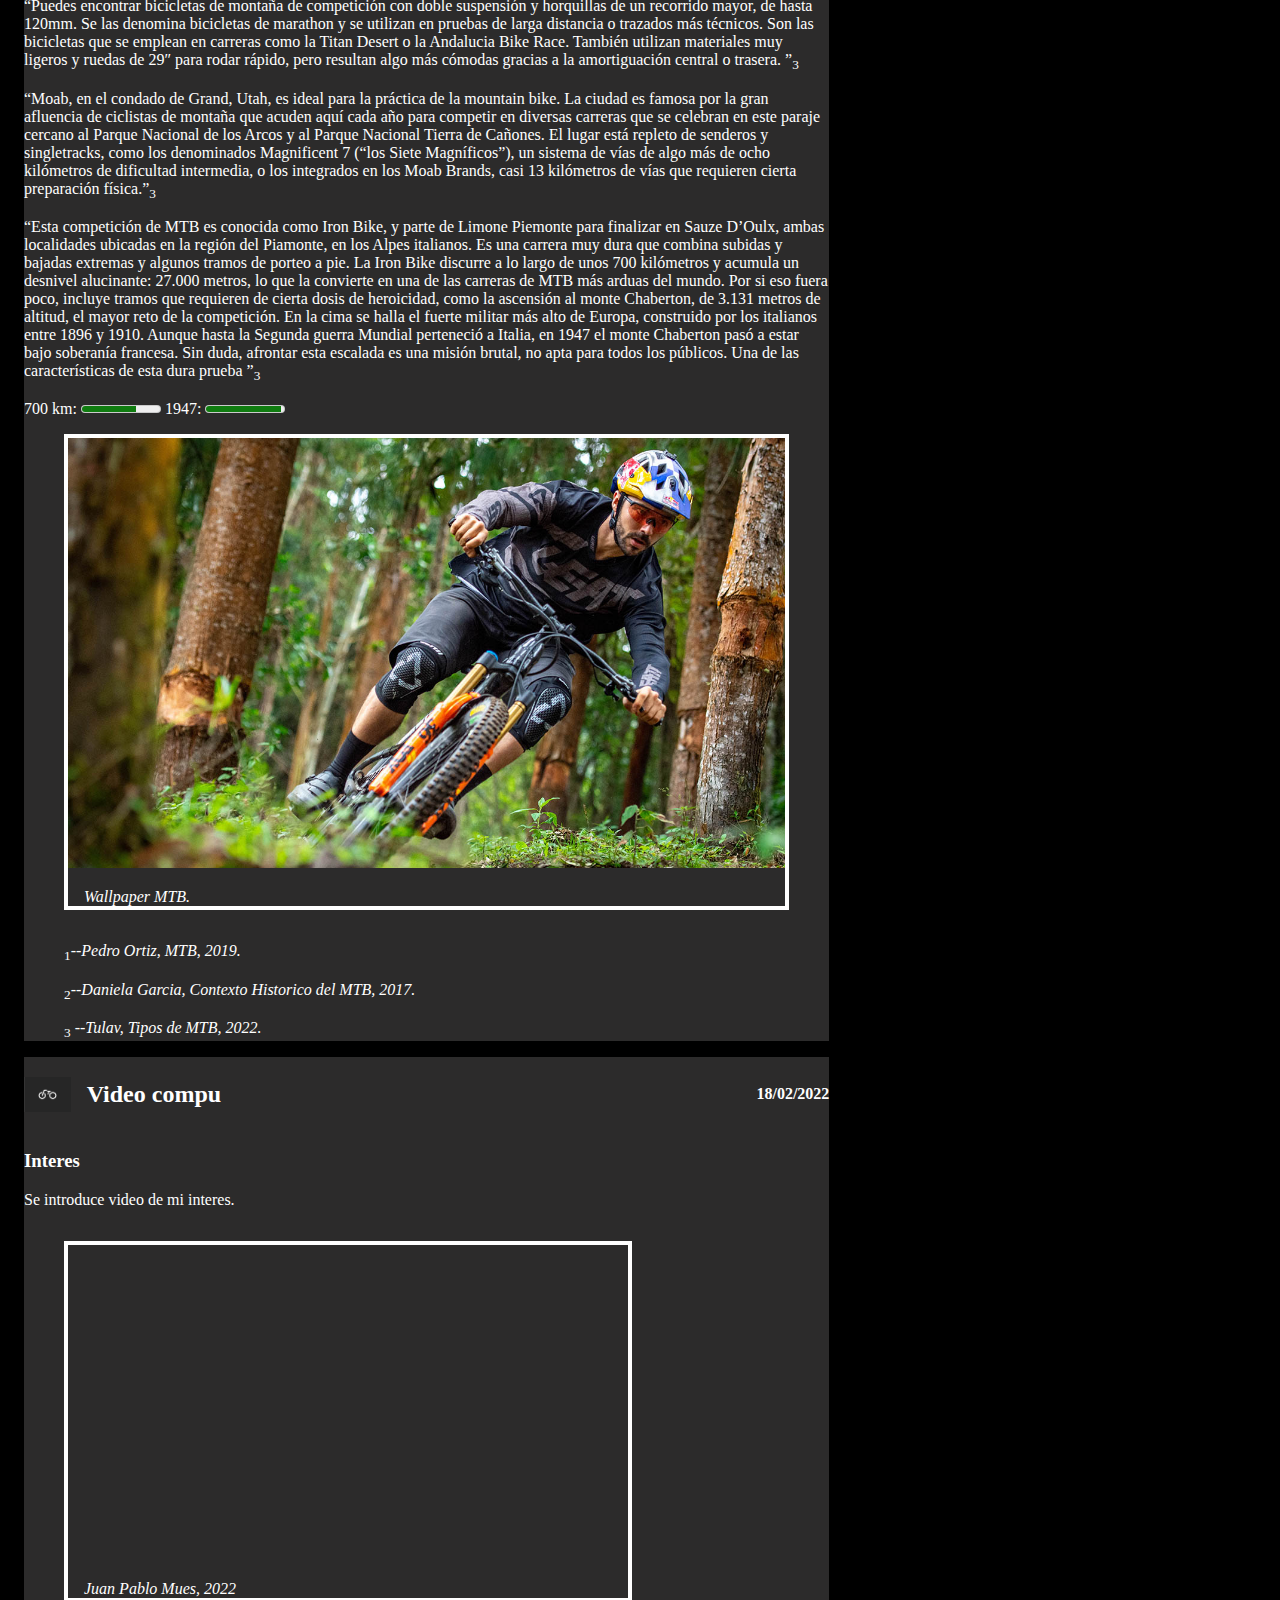
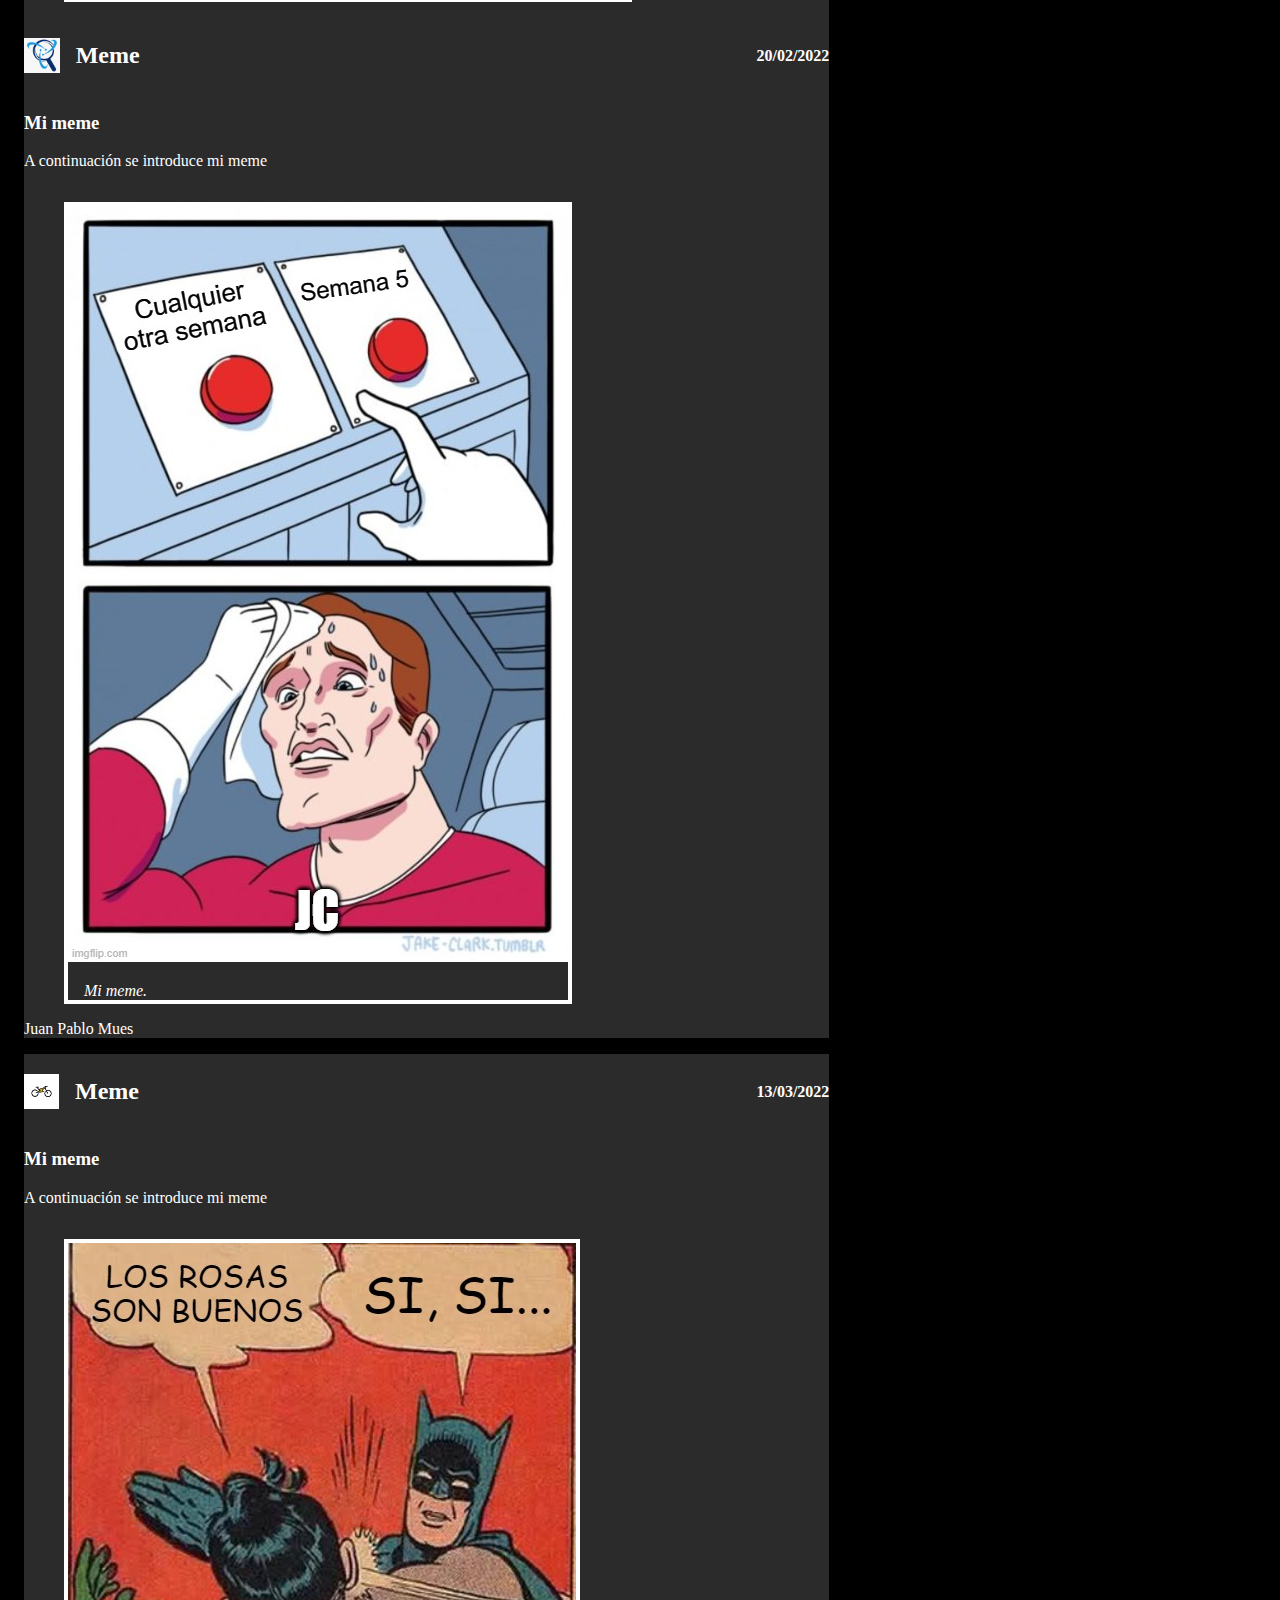
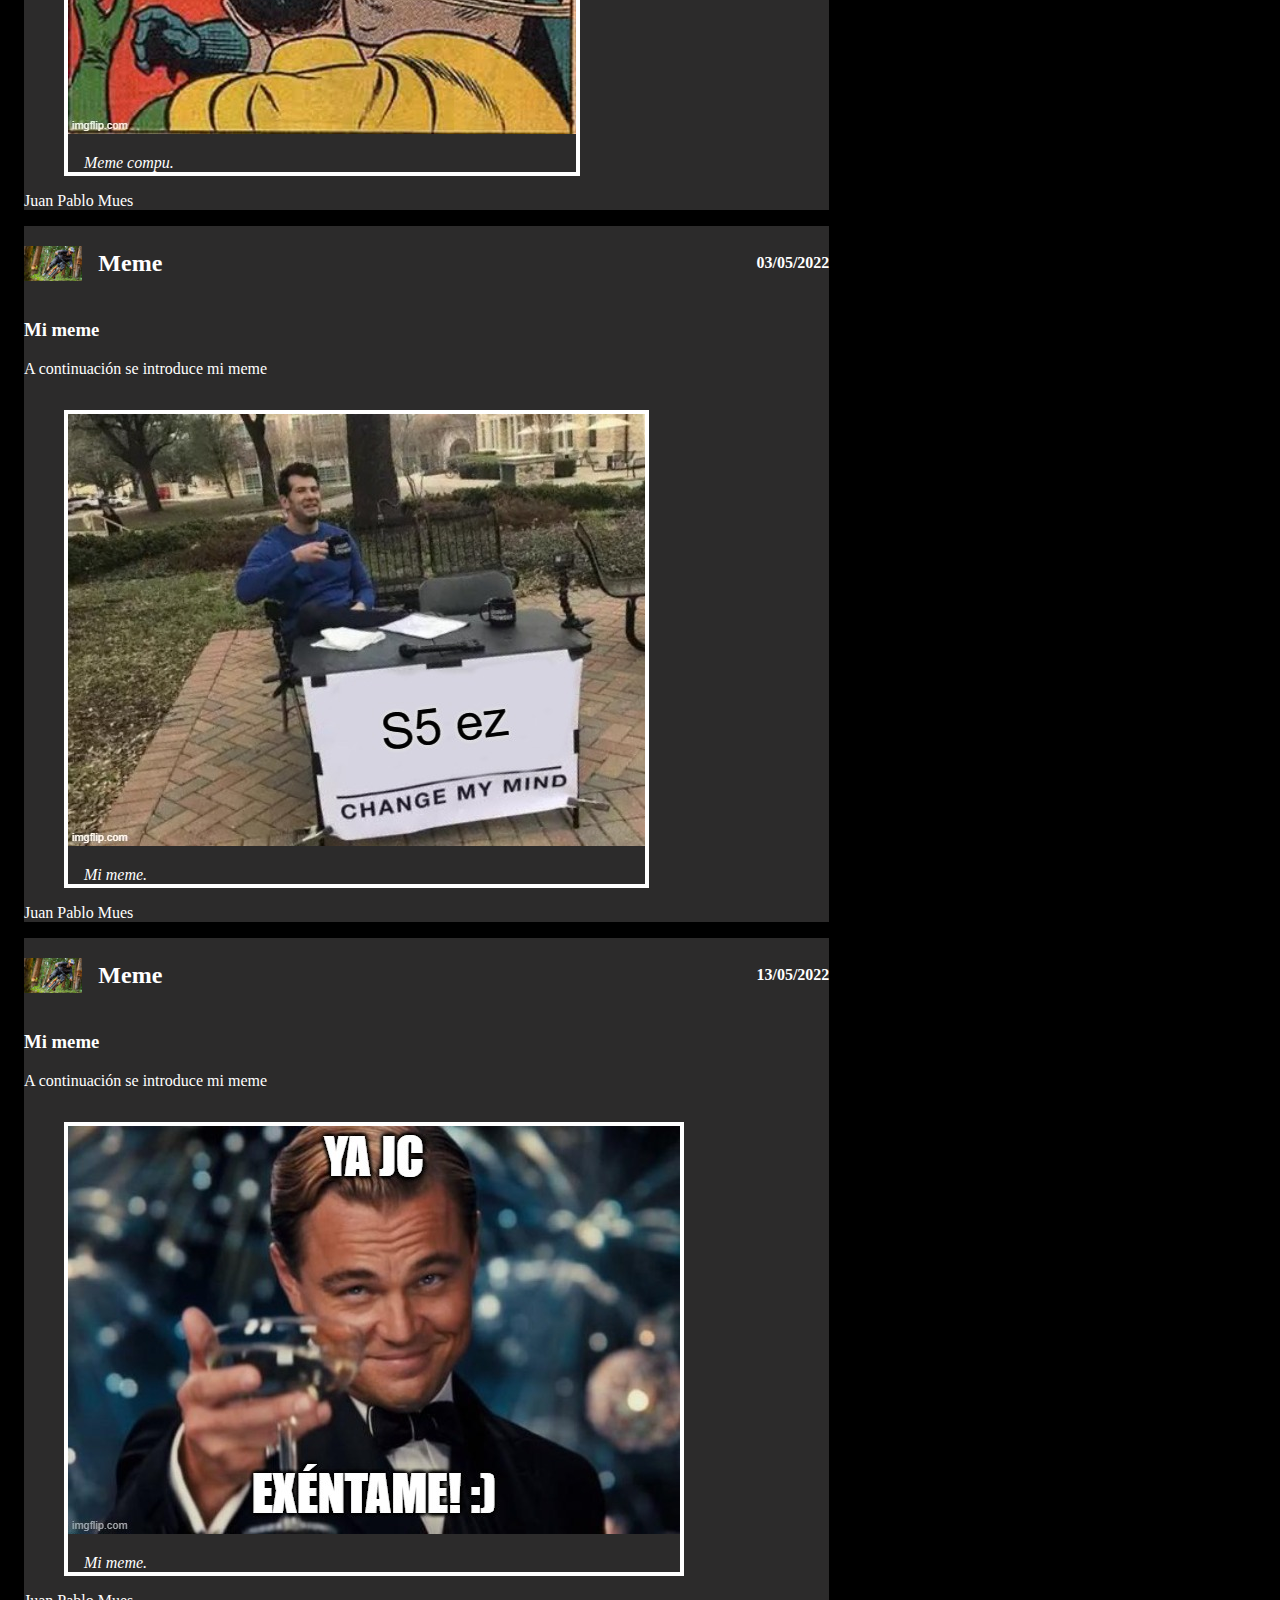
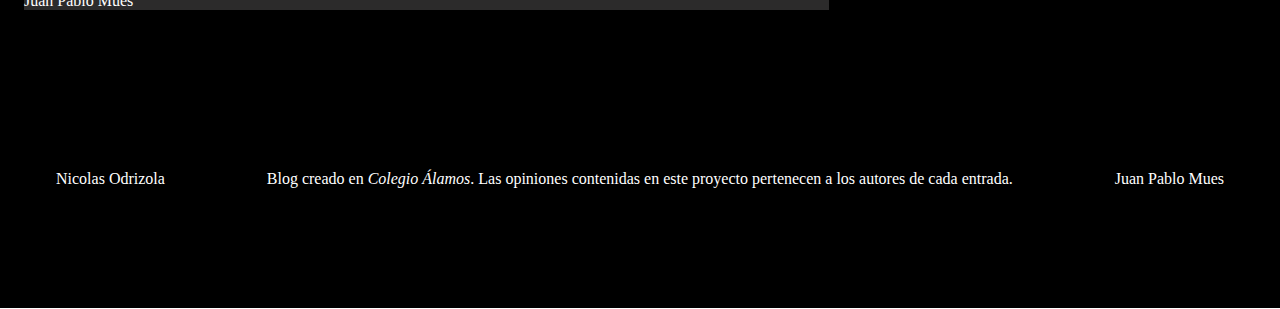
<file: tema3.html>
<!DOCTYPE html>
<html lang="es">

    <head>
        <meta charset="UTF-8">
        <title>MTB</title>
        <link rel="stylesheet" href="assets/styles/estilos_mues.css">
    </head>

    <body>
        <nav>
            <ul>
                <li><a class="resaltado" href="index.html">Link a Index</a></li>
                <li><a href="tema1.html">Link a Futbol</a></li>
                <li><a href="tema2.html">Link a Videojuegos</a></li>
                <li><a href="tema4.html">Link a Formula 1</a></li>
            </ul>
        </nav>
        <section>
            <header id="titulo_del_blog">
                <h1>MTB (bicicleta de montaña)</h1>
            </header>
            <main>
                <article>
                    <header>
                        <hgroup>
                            <h2><img src="assets/images/e12580babd37f7a0087e27e3974ecb19.png" alt="MTB" height="35px"
                                    width="auto">Introduccion</h2>

                            <h4>17/11/21</h4>
                        </hgroup>
                    </header>

                    <div>
                        <h3>Contexto</h3>
                        <p>La bicicleta de montaña o bici de montaña (en inglés, mountain bike, MTB) es un tipo de
                            bicicleta diseñada para viajes por la montaña o el campo. Este deporte se necesita una bici
                            especial para la montaña. Es muy importante llevar todosm el equipo de proteccion ya que esl
                            deporte puede llegar a ser muy extremo. Practicamente hay lugares en todo el mundo para
                            poder practicar este deporte</p>

                        <h3>Desarrollo</h3>
                        <p>La bicicleta de doble suspensión representa el más importante avance del ciclismo en el siglo
                            XX; dado que proporciona a los ciclistas la posibilidad de llegar a lugares que en otro
                            tiempo se consideraban inaccesibles para dicho vehículo. mejorando la maniobrabilidad y
                            control en terrenos irregulares. A través de ella han aparecido nuevas modalidades de
                            ciclismo, acercándolo hacia el campo de los deportes extremos.</p>

                        <h3>Motivacion</h3>
                        <p>La verdad escogi este tema porque me gusta pero no lo practico. Lo helegi para aprender mas a
                            cerca de estas cosas tan extremas </p>
                        <!-- inicia ilustración del artículo -->
                        <figure class="ilustracion">
                            <img src="assets/images/1581954305_702109_1581955981_noticiareportajes_grande.jpg"
                                atl="ilustracion MTB" height="auto" width="100%">
                            <figcaption>Wallpaper MTB</figcaption>
                        </figure>
                        <!-- termina ilustración del artículo -->
                    </div>

                    <footer>
                        <!-- Datos del autor -->
                        <div>
                            <span>Felix Etxeberria Balerdi</span> <a href="https://twitter.com/jennifer_sherry"
                                target="_blank">@jennifer_sherry en Twitter</a>
                        </div>
                        <!-- fin datos del autor -->

                        <!-- Inicia bibliografía -->
                        <div><a href="https://www.bicycling.com/bikes-gear/mountain-bike/g36621416/best-mountain-bikes-2021/"
                                target="_blank">Bicycling</a></div>
                        <blockquote>Sherry, J. (2021, 3 junio). Bicycling’s Best Mountain Bikes of 2021. Bicycling.
                            https://www.bicycling.com/bikes-gear/mountain-bike/g36621416/best-mountain-bikes-2021/
                        </blockquote>
                        <!-- Fin bibliografía -->
                    </footer>
                </article>
                <!--  inicia entrada: ranking -->
                <article>
                    <header>
                        <hgroup>

                            <!-- Titulo del articulo -->
                            <h2><img src="assets/images/scalebranding-1.png" alt="MTB" height="35px"
                                    width="auto">Ranking</h2>

                            <!-- Fecha en la que se escribio el articulo -->
                            <h4>17/02/2022</h4>
                        </hgroup>
                    </header>

                    <!-- inicia contenido del articulo -->
                    <div>

                        <h3>Top 10 ciclistas de la historia</h3>
                        <p>Se realizará un top 10 de los mejores ciclistas de la historia.</p>

                        <!-- Empieza mi ranking en orden inverso -->
                        <ol reversed>
                            <li>Nicholi Rogatkin</li>
                            <li>Danny Hart</li>
                            <li>Sam Hill</li>
                            <li>Brandon Semenuk</li>
                            <li>Nino Schurter</li>
                            <li>Tracy Moseley</li>
                            <li>Danny MacAskill</li>
                            <li>Aaron Gwin</li>
                            <li>Greg Minnaar</li>
                            <li>Rachel Atherton</li>
                        </ol>
                        <!-- Termina mi ranking en orden inverso -->
                        <!-- inicia ilustración del artículo -->
                        <figure class="ilustracion">
                            <img src="assets/images/bici-averiada-mountain-bike.jfif" alt="ilustracion MTB"
                                height="auto" width="100%">
                            <figcaption>Wallpaper MTB</figcaption>
                        </figure>
                        <!-- termina ilustración del artículo -->
                    </div>
                    <!-- Termina contenido del articulo -->

                    <footer>


                    </footer>
                </article>
                <!-- fin entrada: ranking -->

                <!--  inicia entrada: sitios oficiales -->
                <article>
                    <header>
                        <hgroup>
                            <!-- Titulo del articulo -->
                            <h2><img src="assets/images/4ec9f9f9f044ed93355bfc6d9b34e600.png" alt="link" height="35px"
                                    width="auto">Sitios oficiales</h2>

                            <!-- Fecha en la que se escribio el articulo -->
                            <h4>17/02/2022</h4>
                        </hgroup>
                    </header>

                    <!-- inicia contenido del articulo -->
                    <div>

                        <h3>5 sitios de MTB</h3>
                        <p>Se realizará un listado con links a páginas relacionadas a MTB.</p>

                        <!-- Empieza mi lista de sitios oficiales -->
                        <ul>
                            <li><a href="https://importbike.mx/collections/bicicletas-de-montana-mtb"
                                    target="_blank">Import Bike</a>
                            </li>
                            <li><a href="https://www.redbull.com/mx-es/categorias-y-diferencias-del-mountain-bike-mtb"
                                    target="_blank">Redbull</a></li>
                            <li><a href="https://es.wikipedia.org/wiki/Bicicleta_de_monta%C3%B1a"
                                    target="_blank">Wikipedia</a></li>
                            <li><a href="https://www.decathlon.com.mx/14984-ciclismo-trail-mtb"
                                    target="_blank">Decathlon</a>
                            </li>
                            <li><a href="https://bym.mx/" target="_blank">ByM</a>
                            </li>
                        </ul>
                        <!-- Termina mi lista de sitios oficiales -->
                        <!-- Inicia ilustración del artículo -->
                        <figure class="ilustracion">
                            <img src="assets/images/mtb-collection.jfif" alt="MTB" height="auto" width="100%">
                            <figcaption>Wallpaper MTB</figcaption>
                        </figure>
                        <!-- Termina ilustración del artículo -->
                    </div>
                    <!-- Termina contenido del articulo -->

                    <footer>


                    </footer>
                </article>
                <!-- fin entrada: sitios oficiales -->
                <!-- inicia entrada: video de YouTube -->
                <article>
                    <header>
                        <hgroup>

                            <!-- Título del artículo -->
                            <h2><img src="assets/images/4ec9f9f9f044ed93355bfc6d9b34e600.png" alt="Video-logo"
                                    height="35px" width="auto"> MTB</h2>

                            <!-- Fecha en la que se escribió el artículo -->
                            <h4>19/02/2022</h4>
                        </hgroup>
                    </header>

                    <!-- inicia contenido del artículo -->
                    <div>

                        <h3>MTB</h3>
                        <p>Se introduce video acerca del MTB</p>

                        <!-- inicia video -->
                        <figure class="ilustracion">
                            <iframe width="560" height="315" src="https://www.youtube.com/embed/p2xBsiNca7c"
                                title="YouTube video player" frameborder="0"
                                allow="accelerometer; autoplay; clipboard-write; encrypted-media; gyroscope; picture-in-picture"
                                allowfullscreen></iframe>
                            <figcaption>Nate Hills, 2017</figcaption>
                        </figure>
                        <!-- termina video -->

                        <!-- inician párrafos adicionales -->
                        <p>El video esta muy bueno, pero yo agregaria otras experiencias.</p>
                        <p>Me parece que el video esta muy padre y muy entretenido.</p>
                        <!-- terminan párrafos adicionales -->

                    </div>
                    <!-- termina contenido del artículo -->

                    <footer>


                    </footer>
                </article>
                <!-- fin entrada: video de YouTube -->
                <!-- inicia entrada: investigación -->
                <article>
                    <header>
                        <hgroup>

                            <!-- Título del artículo con ícono -->
                            <h2><img src="assets/images/scalebranding-1.png" alt="Search" height="35px" width="auto">
                            </h2>

                            <!-- Fecha en la que se escribio el artículo -->
                            <h4>20/02/2022</h4>

                        </hgroup>
                    </header>

                    <!-- inicia contenido del artículo -->
                    <div>

                        <h3>Historia del <strong>MTB</strong></h3>
                        <p>En la década de los 70 un nuevo tipo de bicicleta empezó a aparecer en las carreteras de los
                            Estados Unidos, una bicicleta con un cuadro robusto, unas ruedas gruesas con frenos de goma,
                            etc. Se trataba de las primeras Mountain Bikes. <sub>1</sub></p>


                        <p><q>Los orígenes del ciclismo de montaña fueron totalmente inocentes. El concepto de MTB
                                empezó a gestarse en los años 70 cuando un grupo de jóvenes ciclistas del norte de
                                California empezaron a usar sus bicicletas en carreras de descenso por el monte
                                Tamalpais (California, EE. UU.). Buscaban nuevos retos, pero pronto se dieron cuenta que
                                las condiciones de las bicicletas de carretera no eran adecuadas para este tipo de
                                competición y se pusieron manos a la obra para modificar sus bicicletas y hacerlas más
                                resistentes. Utilizando elementos de otras bicis y motos crearon las
                                “clunkers”.</q><sub>1</sub></p>


                        <p><q>Trabajé en una tienda de bicicletas. Me gustaba mucho ir a andar a unos caminos que
                                estaban cerca de mi casa, pero que no estaban pavimentados. Encontraba que era más
                                aventurero, pero las bicicletas de carrera que teníamos no eran para eso y se rompían.
                                Había unas bicicletas de “rueda ancha” pero las que teníamos en ese tiempo eran de 1930
                                o de 1950 y no tenían engranajes para subir montañas, por lo tanto, teníamos que gastar
                                el 80% de nuestro tiempo empujando las bicicletas cuesta arriba. Así que las mejoré y
                                les puse unos engranajes al neumático, lo que dio como resultado que pasáramos el 80%
                                del tiempo arriba de ellas.</q>
                            <sub>1</sub>
                        </p>


                        <p><q>Una Mountain Bike tiene grandes neumáticos con protuberancias para la tracción en la
                                suciedad, tiene un engranaje de rango amplio para subir senderos con rocas y grandes
                                pendientes, posee amortiguadores sobre las ruedas delanteras y traseras para suavizar
                                las grandes rocas y raíces a lo largo de la pista. Una Mountain Bike es tu amiga, es la
                                mejor invención del mundo</q><sub>1</sub></p>


                        <h3>Estilos del <strong>MTB</strong></h3>
                        <p><q>Los más frecuentes son trail, descenso, cross country y enduro, aunque existen otros
                                segmentos como el marathon o el all-mountain. Aquí te contamos en qué consisten, en qué
                                se diferencian y cuál es la tipología que mejor se ajusta en función del uso que vayas a
                                darle a tu mountain bike.</q><sub>2</sub>
                        </p>


                        <p><q>Es la modalidad más común de bicicletas de montaña. Se trata de bicicletas diseñadas para
                                hacer lo mismo que las de carretera, pero por tramos no asfaltados: rodar. No están
                                pensadas para una tipología concreta de terreno, sino que sirven para hacer un poco de
                                todo: pistas forestales, caminos de tierra, tramos pedregosos, sendas de monte…
                                Precisamente por esta versatilidad a menudo se las conoce también como all
                                mountain.</q><sub>2</sub></p>

                        <p><q>Estas bicicletas están orientas para un único uso: descender a toda velocidad una colina,
                                una pista o un tramo urbano de escaleras. Son bicicletas de competición que se utilizan
                                en las pruebas de Downhill.</q>
                            <sub>2</sub>
                        </p>


                        <p><q>Lo más habitual es que lleven doble suspensión, con un recorrido de amortiguación en la
                                horquilla muy amplio de hasta 220mm.Para que te hagas una idea: son las bicicletas que
                                ves en los vídeos de RedBull. </q><sub>2</sub></p>



                        <h3>Tipos de bicicletas <strong>en la MTB</strong></h3>
                        <p><q>El cross country (también conocido como rally o XC) es una modalidad de competición donde
                                los bikers tienen que atravesar tramos de montaña a gran velocidad. No suele haber
                                grandes descensos. Al contrario, los trazados tienen a ser llanos o en subida con
                                obstáculos como zonas de piedras, rampas, terrenos embarrados o pistas que escoden
                                dificultades técnicas.Dicho de otra manera: son bicicletas para competir en los Juegos
                                Olímpicos, la Copa del Mundo y carreras de elite.</q><sub>3</sub></p>


                        <p><q>Puedes encontrar bicicletas de montaña de competición con doble suspensión y horquillas de
                                un recorrido mayor, de hasta 120mm. Se las denomina bicicletas de marathon y se utilizan
                                en pruebas de larga distancia o trazados más técnicos. Son las bicicletas que se emplean
                                en carreras como la Titan Desert o la Andalucia Bike Race. También utilizan materiales
                                muy ligeros y ruedas de 29″ para rodar rápido, pero resultan algo más cómodas gracias a
                                la amortiguación central o trasera.
                            </q><sub>3</sub></p>


                        <p><q>Moab, en el condado de Grand, Utah, es ideal para la práctica de la mountain bike. La
                                ciudad es famosa por la gran afluencia de ciclistas de montaña que acuden aquí cada
                                año para competir en diversas carreras que se celebran en este paraje cercano al Parque
                                Nacional de los Arcos y al Parque Nacional Tierra de Cañones. El lugar está repleto de
                                senderos y singletracks, como los denominados Magnificent 7 (“los Siete Magníficos”),
                                un sistema de vías de algo más de ocho kilómetros de dificultad intermedia, o los
                                integrados en los Moab Brands, casi 13 kilómetros de vías que requieren cierta
                                preparación física.</q><sub>3</sub></p>


                        <p><q>Esta competición de MTB es conocida como Iron Bike, y parte de Limone Piemonte para
                                finalizar en Sauze D’Oulx, ambas localidades ubicadas en la región del Piamonte, en los
                                Alpes italianos. Es una carrera muy dura que combina subidas y bajadas extremas y
                                algunos tramos de porteo a pie. La Iron Bike discurre a lo largo de unos 700 kilómetros
                                y acumula un desnivel alucinante: 27.000 metros, lo que la convierte en una de las
                                carreras de MTB más arduas del mundo. Por si eso fuera poco, incluye tramos que
                                requieren de cierta dosis de heroicidad, como la ascensión al monte Chaberton, de 3.131
                                metros de altitud, el mayor reto de la competición. En la cima se halla el fuerte
                                militar más alto de Europa, construido por los italianos entre 1896 y 1910. Aunque
                                hasta la Segunda guerra Mundial perteneció a Italia, en 1947 el monte Chaberton pasó a
                                estar bajo soberanía francesa. Sin duda, afrontar esta escalada es una misión brutal,
                                no apta para todos los públicos. Una de las características de esta dura prueba
                            </q><sub>3</sub></p>
                        <label>700 km:</label>
                        <meter value="7" min="0" max="10"></meter>
                        <label>1947:</label>
                        <meter value="1947" min="0" max="2022"></meter>

                        <!-- inicia ilustración del artículo -->
                        <figure class="ilustracion" class="ilustracion">
                            <img src="assets/images/MTB-PRO.jpg" alt="MTB" height="auto" width="100%">
                            <figcaption>Wallpaper MTB.</figcaption>
                        </figure>
                        <!-- termina ilustración del artículo -->

                    </div>
                    <!-- Termina contenido del artículo -->

                    <footer>
                        <!-- inicio bibliografía -->
                        <blockquote>
                            <p><sub>1</sub><cite>--Pedro Ortiz, MTB, 2019.</cite></p>
                            <p><sub>2</sub><cite>--Daniela Garcia, Contexto Historico del MTB,
                                    2017.</cite></p>
                            <p><sub>3</sub><cite>
                                    --Tulav, Tipos de MTB, 2022.
                                </cite></p>
                            <p></p>
                        </blockquote>
                        <!-- fin bibliografía -->
                    </footer>
                </article>
                <!-- fin entrada: investigación -->
                <!-- inicia entrada: mi video -->
                <article>
                    <header>
                        <hgroup>

                            <!-- Título del artículo -->
                            <h2><img src="assets/images/e12580babd37f7a0087e27e3974ecb19.png" alt="Video-logo"
                                    height="35px" width="auto">Video compu</h2>

                            <!-- Fecha en la que se escribió el artículo -->
                            <h4>18/02/2022</h4>
                        </hgroup>
                    </header>

                    <!-- inicia contenido del artículo -->
                    <div>

                        <h3>Interes</h3>
                        <p>Se introduce video de mi interes.</p>

                        <!-- inicia video -->
                        <figure class="ilustracion">
                            <iframe width="560" height="315" src="https://www.youtube.com/embed/5_oUh4wEJi4"
                                title="YouTube video player" frameborder="0"
                                allow="accelerometer; autoplay; clipboard-write; encrypted-media; gyroscope; picture-in-picture"
                                allowfullscreen></iframe>
                            <figcaption>Juan Pablo Mues, 2022</figcaption>
                        </figure>
                        <!-- termina video -->

                    </div>
                    <!-- termina contenido del artículo -->

                    <footer>


                    </footer>
                </article>
                <!-- fin entrada: mi video -->
                <!-- inicia entrada: nombre_del_artículo -->
                <article>
                    <header>
                        <hgroup>
                            <!-- Título del artículo con ícono -->
                            <h2> <img src="assets/images/research.png" alt="Research" height="35px" width="auto"> Meme
                            </h2>
                            <!-- Fecha en la que se escribió el artículo -->
                            <h4>20/02/2022</h4>
                        </hgroup>
                    </header>
                    <!-- inicia contenido del artículo -->
                    <div>

                        <h3>Mi meme</h3>
                        <p>A continuación se introduce mi meme</p>

                        <!-- inicia ilustración del artículo -->
                        <figure class="ilustracion">
                            <img src="assets/images/meme2.jpg" alt="mi meme" height="auto" width="100%">
                            <figcaption>Mi meme.</figcaption>
                        </figure>
                        <!-- termina ilustración del artículo -->

                    </div>
                    <!-- Termina contenido del artículo -->

                    <footer>
                        <!-- Datos del autor -->
                        <div>
                            <span>Juan Pablo Mues</span>
                        </div>
                        <!-- fin datos del autor -->
                        <!-- bibliografía -->
                        <blockquote>

                        </blockquote>
                        <!-- fin bibliografía -->
                    </footer>
                </article>
                <!-- fin entrada: nombre_del_artículo -->
                <!-- inicia entrada: nombre_del_artículo -->
                <article>
                    <header>
                        <hgroup>
                            <!-- Título del artículo con ícono -->
                            <h2> <img src="assets/images/scalebranding-1.png" alt="meme" height="35px" width="auto">
                                Meme
                            </h2>
                            <!-- Fecha en la que se escribió el artículo -->
                            <h4>13/03/2022</h4>
                        </hgroup>
                    </header>
                    <!-- inicia contenido del artículo -->
                    <div>

                        <h3>Mi meme</h3>
                        <p>A continuación se introduce mi meme</p>

                        <!-- inicia ilustración del artículo -->
                        <figure class="ilustracion">
                            <img src="assets/images/meme22.jpg" alt="mi meme" height="auto" width="100%">
                            <figcaption>Meme compu.</figcaption>
                        </figure>
                        <!-- termina ilustración del artículo -->

                    </div>
                    <!-- Termina contenido del artículo -->

                    <footer>
                        <!-- Datos del autor -->
                        <div>
                            <span>Juan Pablo Mues</span>
                        </div>
                        <!-- fin datos del autor -->
                        <!-- bibliografía -->
                        <blockquote>

                        </blockquote>
                        <!-- fin bibliografía -->
                    </footer>
                </article>
                <!-- fin entrada: nombre_del_artículo -->
                <!-- inicia entrada: nombre_del_artículo -->
                <article>
                    <header>
                        <hgroup>
                            <!-- Título del artículo con ícono -->
                            <h2> <img src="assets/images/MTB-PRO.jpg" alt="meme" height="35px" width="auto"> Meme
                            </h2>
                            <!-- Fecha en la que se escribió el artículo -->
                            <h4>03/05/2022</h4>
                        </hgroup>
                    </header>
                    <!-- inicia contenido del artículo -->
                    <div>

                        <h3>Mi meme</h3>
                        <p>A continuación se introduce mi meme</p>

                        <!-- inicia ilustración del artículo -->
                        <figure class="ilustracion">
                            <img src="assets/images/mimeme22.jpg" alt="mi meme" height="auto" width="100%">
                            <figcaption>Mi meme.</figcaption>
                        </figure>
                        <!-- termina ilustración del artículo -->

                    </div>
                    <!-- Termina contenido del artículo -->

                    <footer>
                        <!-- Datos del autor -->
                        <div>
                            <span>Juan Pablo Mues</span>
                        </div>
                        <!-- fin datos del autor -->
                        <!-- bibliografía -->
                        <blockquote>

                        </blockquote>
                        <!-- fin bibliografía -->
                    </footer>
                </article>
                <!-- fin entrada: nombre_del_artículo -->
                <!-- inicia entrada: nombre_del_artículo -->
                <article>
                    <header>
                        <hgroup>
                            <!-- Título del artículo con ícono -->
                            <h2> <img src="assets/images/MTB-PRO.jpg" alt="meme" height="35px" width="auto"> Meme
                            </h2>
                            <!-- Fecha en la que se escribió el artículo -->
                            <h4>13/05/2022</h4>
                        </hgroup>
                    </header>
                    <!-- inicia contenido del artículo -->
                    <div>

                        <h3>Mi meme</h3>
                        <p>A continuación se introduce mi meme</p>

                        <!-- inicia ilustración del artículo -->
                        <figure class="ilustracion">
                            <img src="assets/images/momomo.jpg" alt="mi meme" height="auto" width="100%">
                            <figcaption>Mi meme.</figcaption>
                        </figure>
                        <!-- termina ilustración del artículo -->

                    </div>
                    <!-- Termina contenido del artículo -->

                    <footer>
                        <!-- Datos del autor -->
                        <div>
                            <span>Juan Pablo Mues</span>
                        </div>
                        <!-- fin datos del autor -->
                        <!-- bibliografía -->
                        <blockquote>

                        </blockquote>
                        <!-- fin bibliografía -->
                    </footer>
                </article>
                <!-- fin entrada: nombre_del_artículo -->
            </main>

            <!-- empieza barra lateral -->
            <aside>
                <div class="tarjeta">
                    <div class="info">
                        <img src="assets/images/bicicleta.png" alt="MTB" width="60px" height="auto">
                        <div class="info2">
                            <span>MTB es muy divertido.</span>
                        </div>
                    </div>
                </div>
                <div class="tarjeta">
                    <div class="info">
                        <img src="assets/images/bicicleta.png" alt="MTB" width="60px" height="auto">
                        <div class="info2">
                            <span>MTB es un deporte extremo.</span>
                        </div>
                    </div>
                </div>
                <div class="tarjeta">
                    <div class="info">
                        <img src="assets/images/bicicleta.png" alt="MTB" width="60px" height="auto">
                        <div class="info2">
                            <span>MTB es un deporte caro.</span>
                        </div>
                    </div>
                </div>
                <div class="tarjeta">
                    <div class="info">
                        <img src="assets/images/bicicleta.png" alt="MTB" width="60px" height="auto">
                        <div class="info2">
                            <span>Ser espectador del MTB es muy interesante.</span>
                        </div>
                    </div>
                </div>
                <div class="tarjeta">
                    <div class="info">
                        <img src="assets/images/bicicleta.png" alt="MTB" width="60px" height="auto">
                        <div class="info2">
                            <span>Las carreras de MTB son energeticas.</span>
                        </div>
                    </div>
                </div>
                </div>
                <div class="tarjeta">
                    <div class="info">
                        <img src="assets/images/bicicleta.png" alt="MTB" width="60px" height="auto">
                        <div class="info2">
                            <span>MTB es divertido.</span>
                        </div>
                    </div>
                </div>
                </div>
                <div class="tarjeta">
                    <div class="info">
                        <img src="assets/images/bicicleta.png" alt="MTB" width="60px" height="auto">
                        <div class="info2">
                            <span>MTB libera endorfinas.</span>
                        </div>
                    </div>
                </div>
                </div>
                <div class="tarjeta">
                    <div class="info">
                        <img src="assets/images/bicicleta.png" alt="MTB" width="60px" height="auto">
                        <div class="info2">
                            <span>El MTB es un arte.</span>
                        </div>
                    </div>
                </div>
                </div>
                <div class="tarjeta">
                    <div class="info">
                        <img src="assets/images/bicicleta.png" alt="MTB" width="60px" height="auto">
                        <div class="info2">
                            <span>El MTB es para todo el publico.</span>
                        </div>
                    </div>
                </div>
                </div>
                <div class="tarjeta">
                    <div class="info">
                        <img src="assets/images/bicicleta.png" alt="MTB" width="60px" height="auto">
                        <div class="info2">
                            <span>El MTB es muy entretenido.</span>
                        </div>
                    </div>
                </div>
                <div class="tarjeta">
                    <div class="info">
                        <img src="assets/images/bicicleta.png" alt="MTB" width="60px" height="auto">
                        <div class="info2">
                            <span>MTB es interesante.</span>
                        </div>
                    </div>
                </div>
                </div>
                <div class="tarjeta">
                    <div class="info">
                        <img src="assets/images/bicicleta.png" alt="MTB" width="60px" height="auto">
                        <div class="info2">
                            <span>MTB ha hecho que muchas personas se volvieran famosas.</span>
                        </div>
                    </div>
                </div>
                </div>
                <div class="tarjeta">
                    <div class="info">
                        <img src="assets/images/bicicleta.png" alt="MTB" width="60px" height="auto">
                        <div class="info2">
                            <span>El MTB es emocionante.</span>
                        </div>
                    </div>
                </div>
                </div>
                <div class="tarjeta">
                    <div class="info">
                        <img src="assets/images/bicicleta.png" alt="MTB" width="60px" height="auto">
                        <div class="info2">
                            <span>El MTB es un deporte muy divertido de observar.</span>
                        </div>
                    </div>
                </div>
                </div>
                <div class="tarjeta">
                    <div class="info">
                        <img src="assets/images/bicicleta.png" alt="MTB" width="60px" height="auto">
                        <div class="info2">
                            <span>El MTB es muy entretenido para ver con los amigos.</span>
                        </div>
                    </div>
                </div>
            </aside>
            <!-- termina barra lateral -->

            <footer id="footer_blog">
                <div>Nicolas Odrizola</div>
                <div><span>Blog creado en </span><i>Colegio Álamos</i>. <span>Las opiniones contenidas en este proyecto
                        pertenecen a los autores de cada entrada.</span></div>
                <div><span>Juan Pablo Mues</span></div>
            </footer>

        </section>

    </body>

</html>
</file>
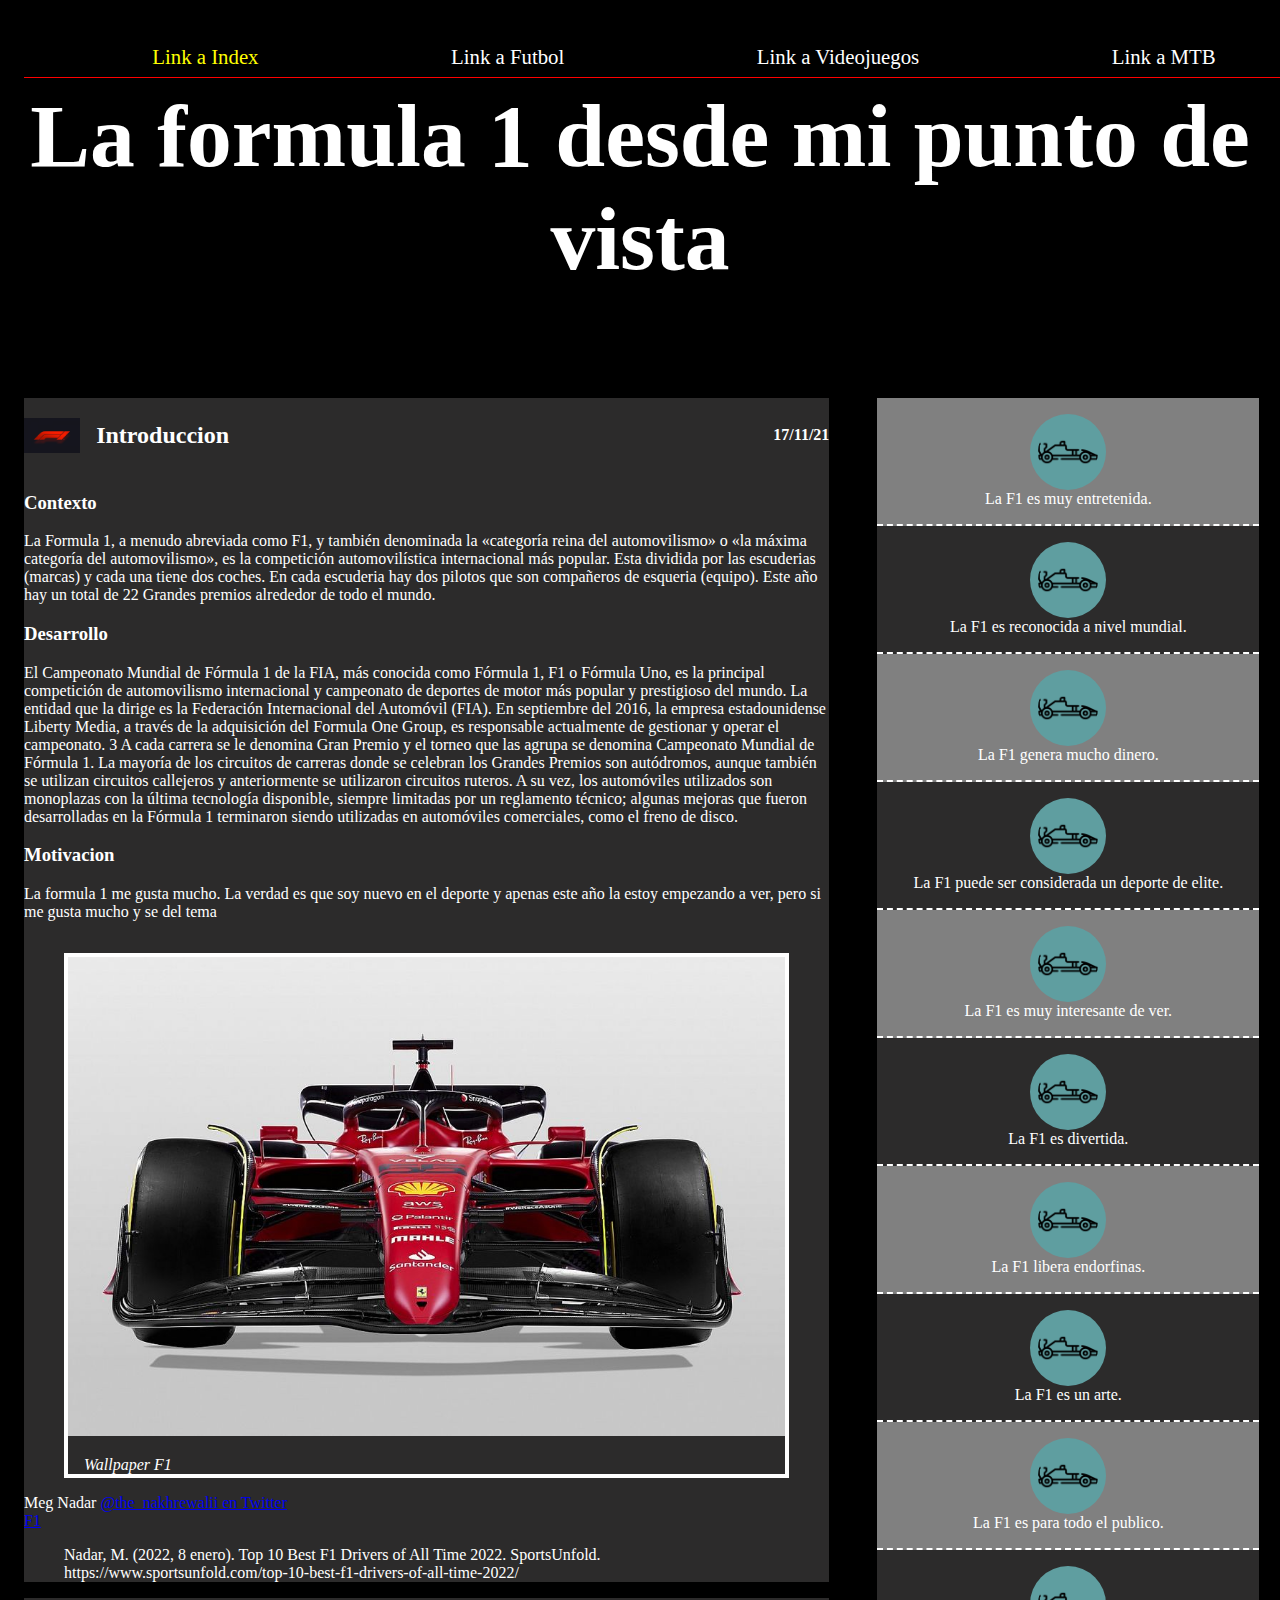
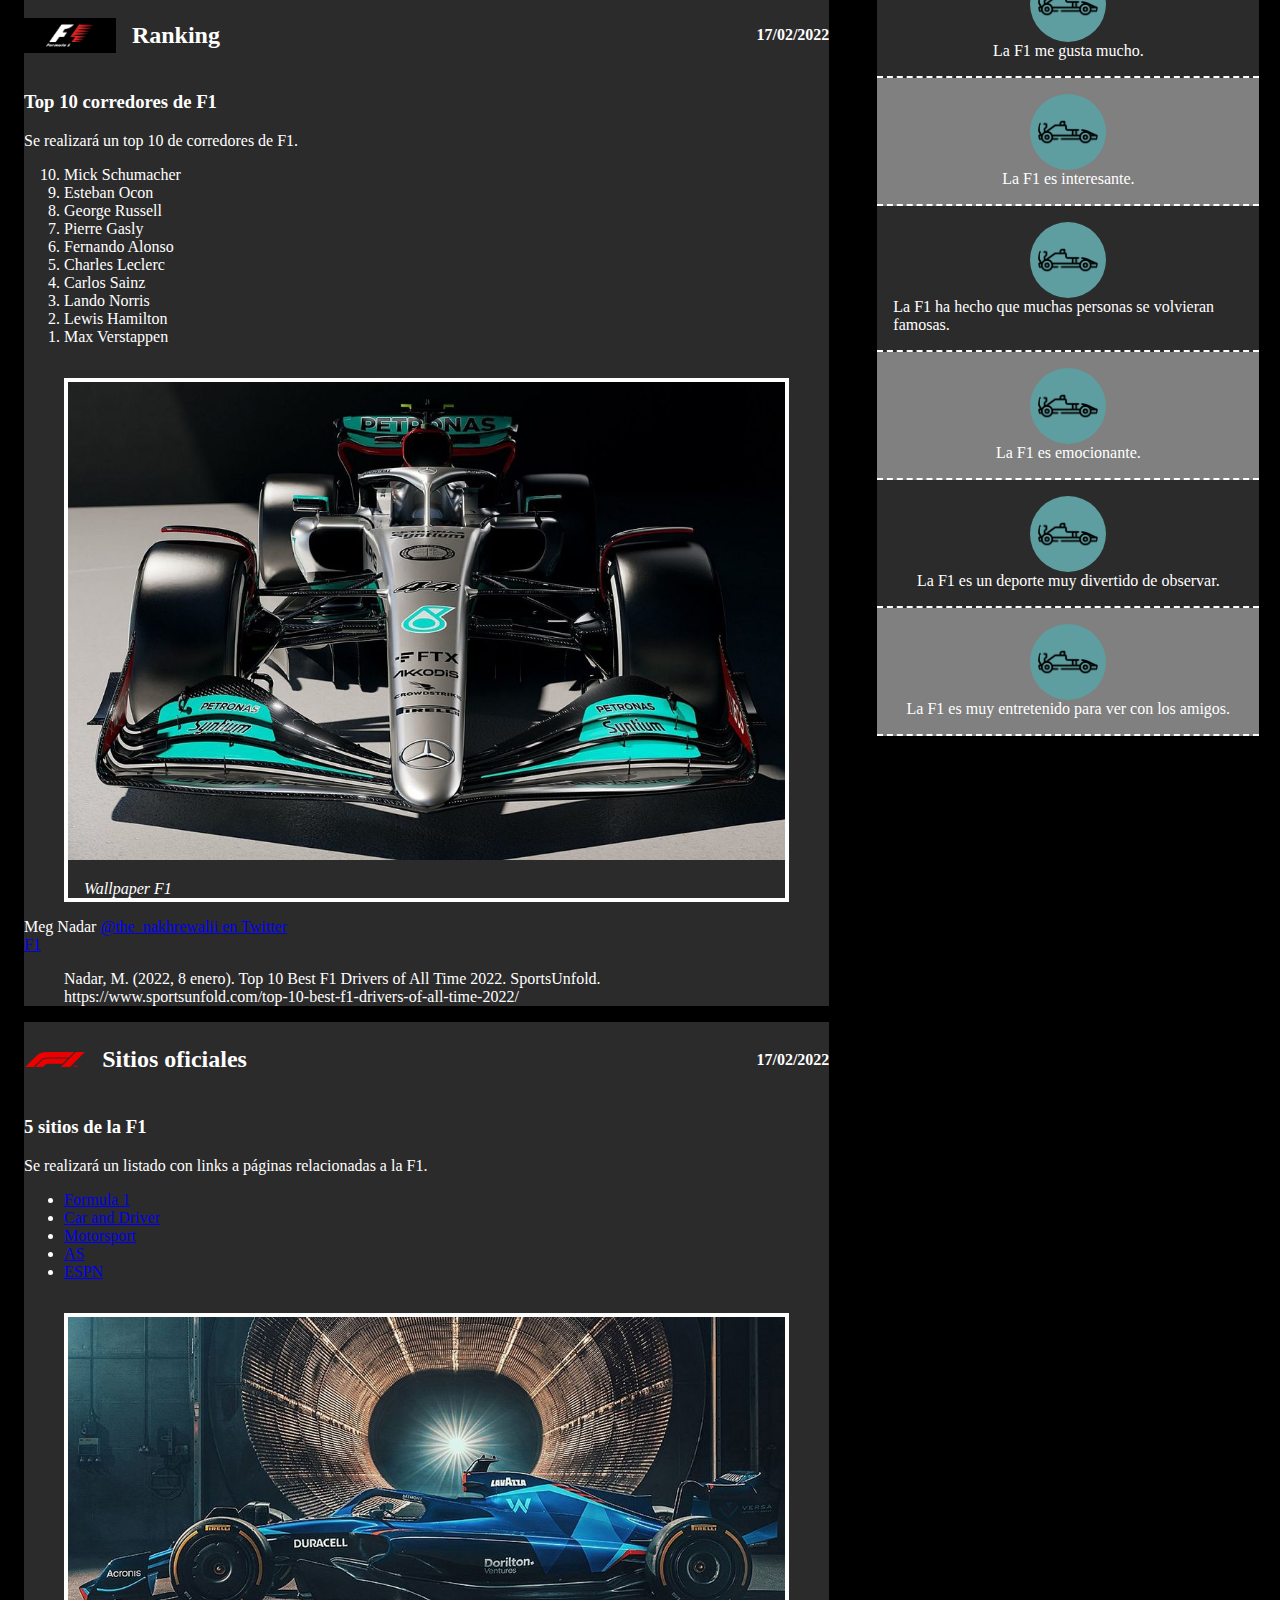
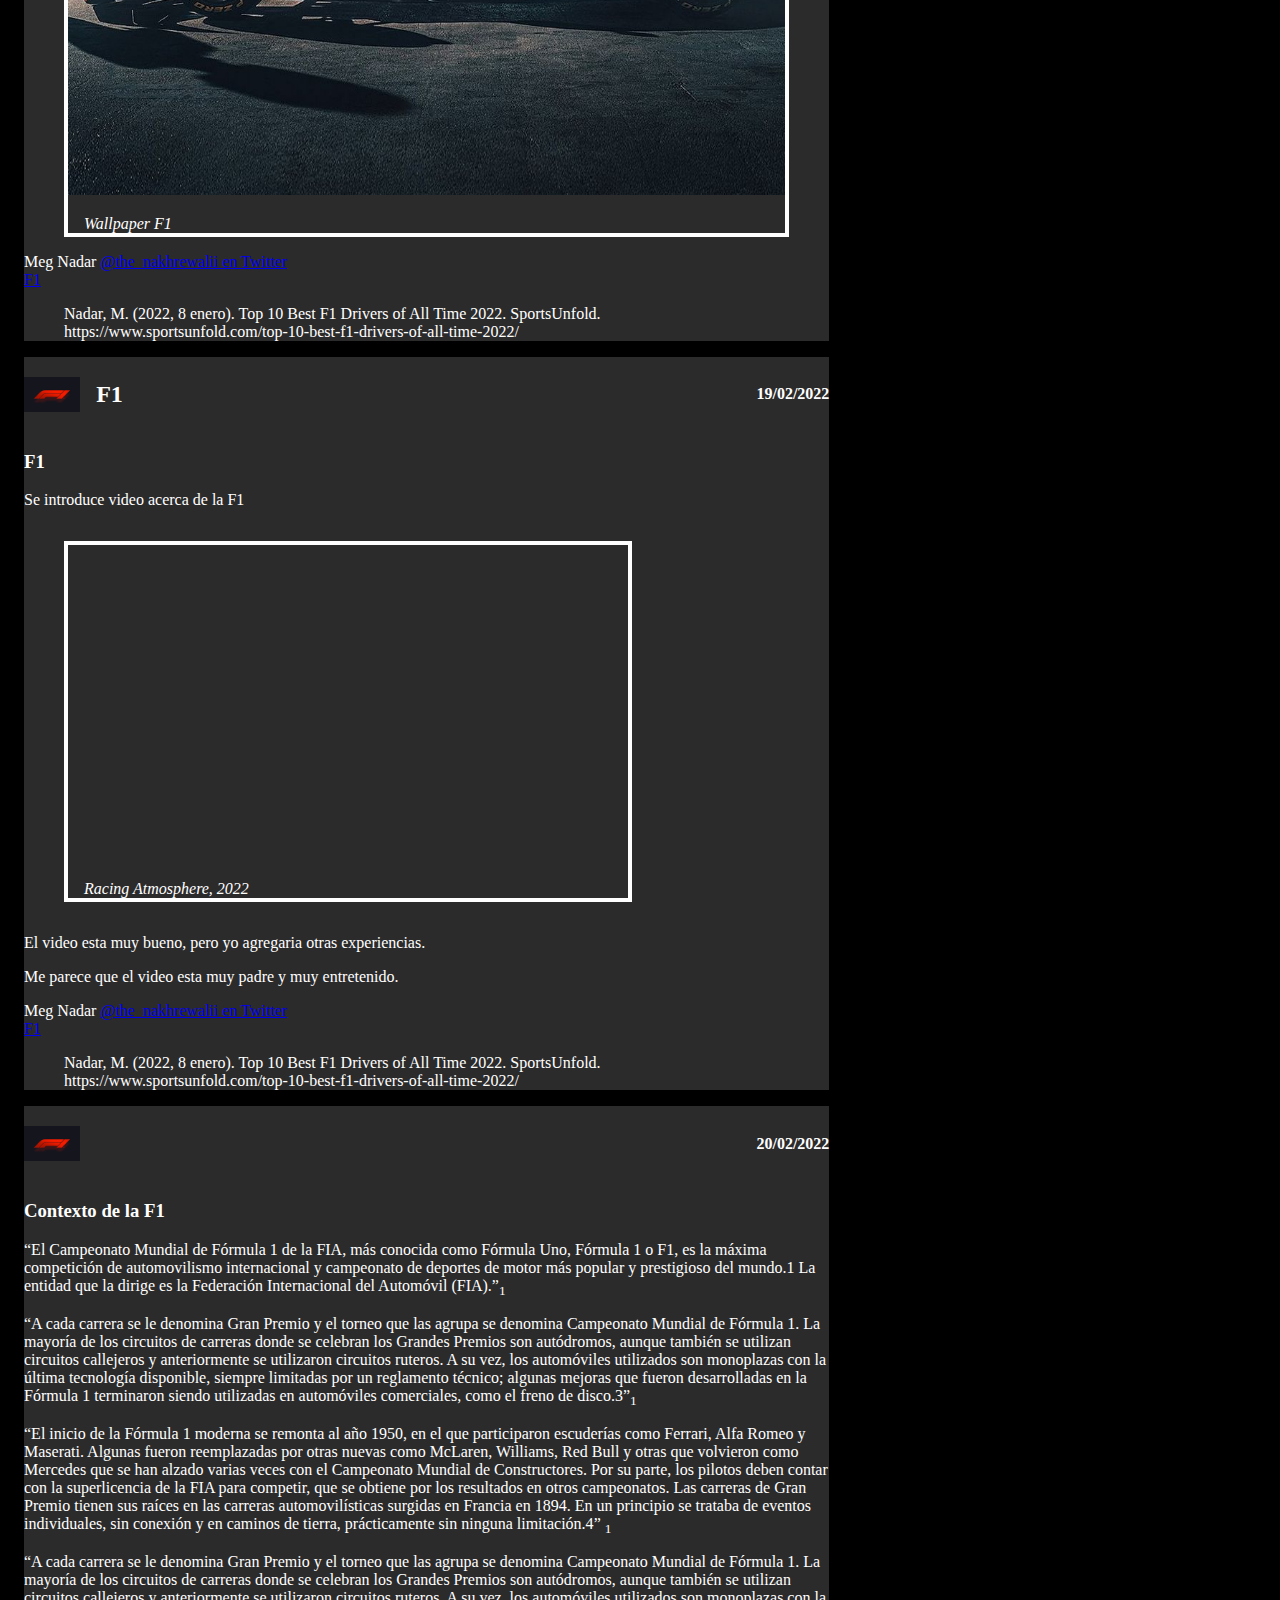
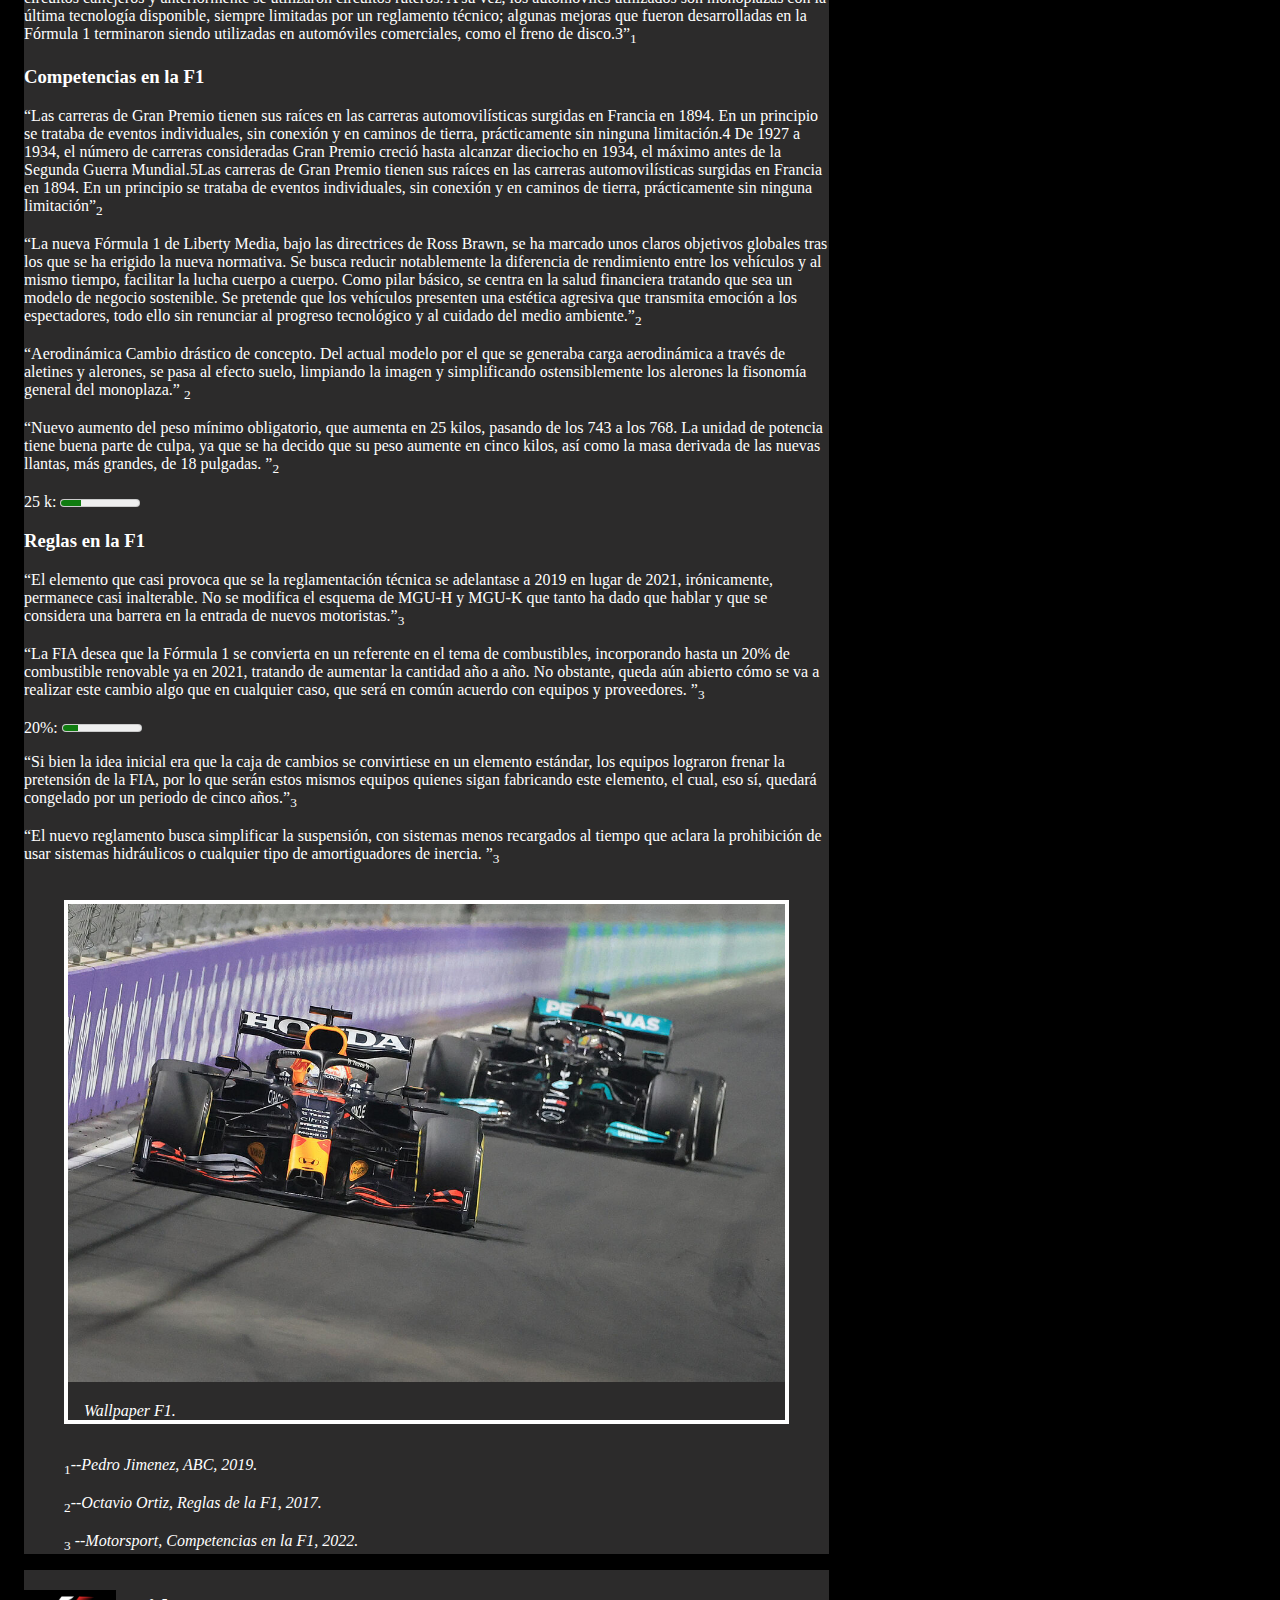
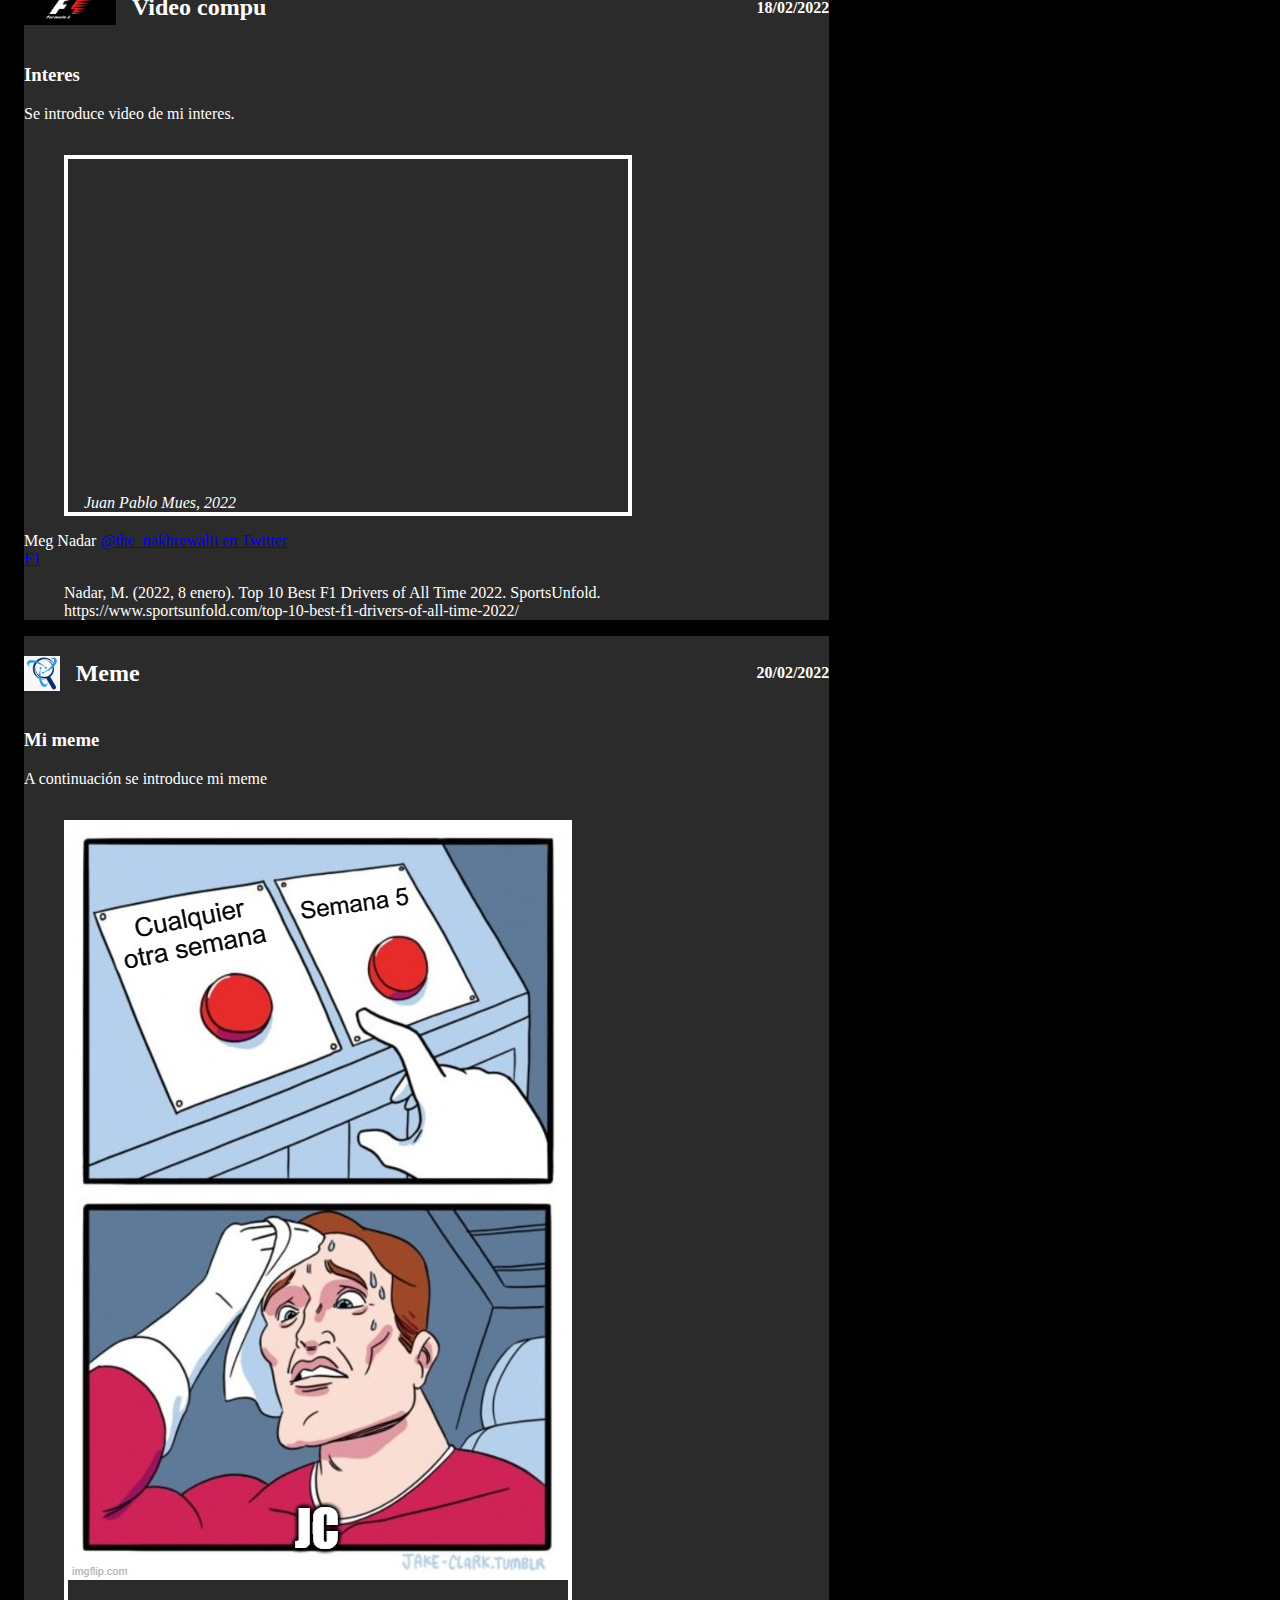
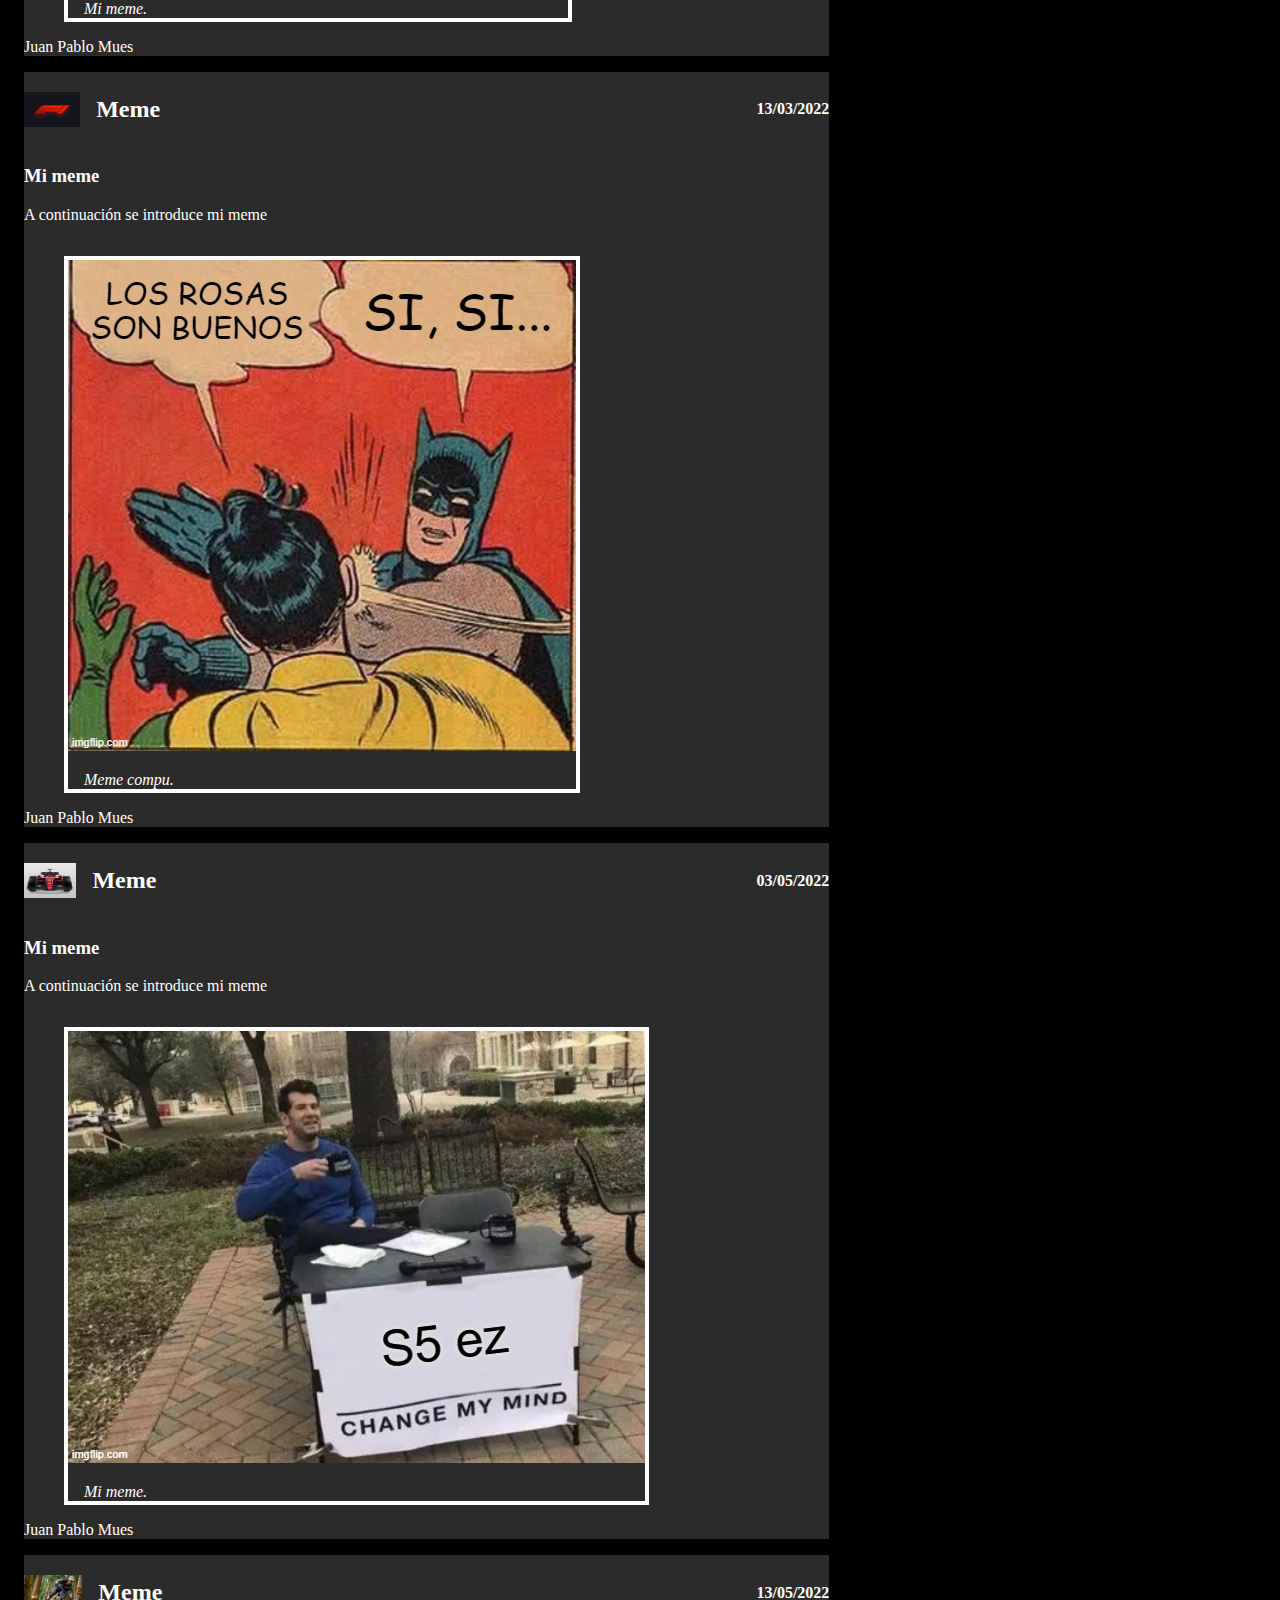
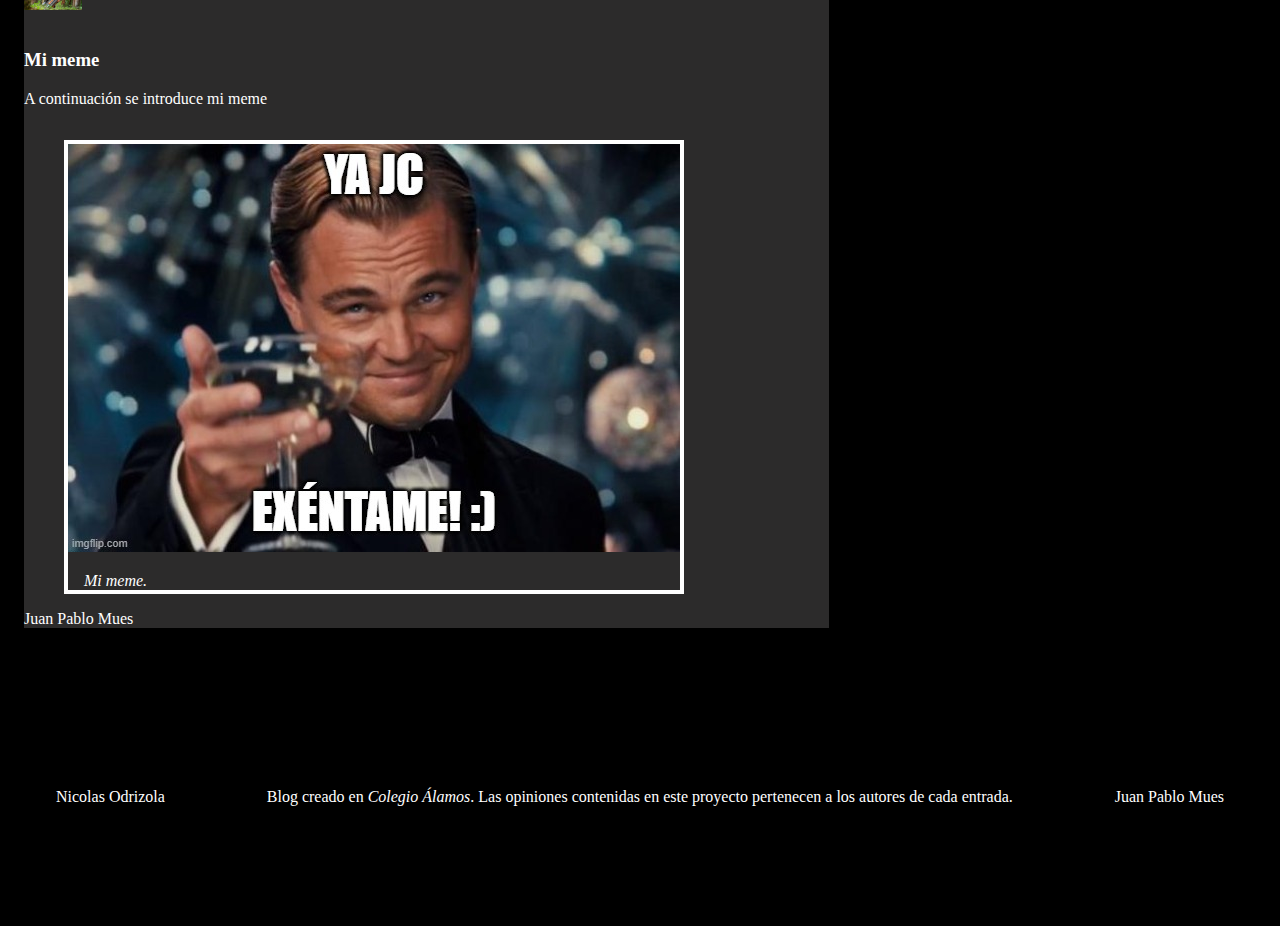
<file: tema4.html>
<!DOCTYPE html>
<html lang="es">

    <head>
        <meta charset="UTF-8">
        <title>Formula 1</title>
        <link rel="stylesheet" href="assets/styles/estilos_mues.css">
    </head>

    <body>
        <nav>
            <ul>
                <li><a class="resaltado" href="index.html">Link a Index</a></li>
                <li><a href="tema1.html">Link a Futbol</a></li>
                <li><a href="tema2.html">Link a Videojuegos</a></li>
                <li><a href="tema3.html">Link a MTB</a></li>
            </ul>
        </nav>
        <section>
            <header id="titulo_del_blog">
                <h1>La formula 1 desde mi punto de vista</h1>
            </header>
            <main>
                <article>
                    <header>
                        <hgroup>
                            <h2><img src="assets/images/descarga.png" alt="F1" height="35px" width="auto">Introduccion
                            </h2>

                            <h4>17/11/21</h4>
                        </hgroup>
                    </header>

                    <div>
                        <h3>Contexto</h3>
                        <p>La Formula 1, a menudo abreviada como F1, y también denominada la «categoría reina del
                            automovilismo» o «la máxima categoría del automovilismo», es la competición automovilística
                            internacional más popular. Esta dividida por las escuderias (marcas) y cada una tiene dos
                            coches. En cada escuderia hay dos pilotos que son compañeros de esqueria (equipo). Este año
                            hay un total de 22 Grandes premios alrededor de todo el mundo.</p>

                        <h3>Desarrollo</h3>
                        <p>El Campeonato Mundial de Fórmula 1 de la FIA, más conocida como Fórmula 1, F1 o Fórmula Uno,
                            es la principal competición de automovilismo internacional y campeonato de deportes de motor
                            más popular y prestigioso del mundo. La entidad que la dirige es la Federación Internacional
                            del Automóvil (FIA). En septiembre del 2016, la empresa estadounidense Liberty Media, a
                            través de la adquisición del Formula One Group, es responsable actualmente de gestionar y
                            operar el campeonato. 3​ A cada carrera se le denomina Gran Premio y el torneo que las
                            agrupa se denomina Campeonato Mundial de Fórmula 1. La mayoría de los circuitos de carreras
                            donde se celebran los Grandes Premios son autódromos, aunque también se utilizan circuitos
                            callejeros y anteriormente se utilizaron circuitos ruteros. A su vez, los automóviles
                            utilizados son monoplazas con la última tecnología disponible, siempre limitadas por un
                            reglamento técnico; algunas mejoras que fueron desarrolladas en la Fórmula 1 terminaron
                            siendo utilizadas en automóviles comerciales, como el freno de disco.</p>

                        <h3>Motivacion</h3>
                        <p>La formula 1 me gusta mucho. La verdad es que soy nuevo en el deporte y apenas este año la
                            estoy empezando a ver, pero si me gusta mucho y se del tema</p>
                        <!-- inicia ilustración del artículo -->
                        <figure class="ilustracion">
                            <img src="assets/images/ferrari-f1-75-1.jpg" atl="ilustracion F1" height="auto"
                                width="100%">
                            <figcaption>Wallpaper F1</figcaption>
                        </figure>
                        <!-- termina ilustración del artículo -->
                    </div>

                    <footer>
                        <!-- Datos del autor -->
                        <div>
                            <span>Meg Nadar</span> <a href="https://twitter.com/the_nakhrewalii"
                                target="_blank">@the_nakhrewalii en Twitter</a>
                        </div>
                        <!-- fin datos del autor -->

                        <!-- Inicia bibliografía -->
                        <div><a href="https://www.sportsunfold.com/top-10-best-f1-drivers-of-all-time-2022/"
                                target="_blank">F1</a></div>
                        <blockquote>Nadar, M. (2022, 8 enero). Top 10 Best F1 Drivers of All Time 2022. SportsUnfold.
                            https://www.sportsunfold.com/top-10-best-f1-drivers-of-all-time-2022/
                        </blockquote>
                        <!-- Fin bibliografía -->
                    </footer>
                </article>
                <!--  inicia entrada: ranking -->
                <article>
                    <header>
                        <hgroup>

                            <!-- Titulo del articulo -->
                            <h2><img src="assets/images/formula-1-logos-2017.png" alt="F1" height="35px"
                                    width="auto">Ranking</h2>

                            <!-- Fecha en la que se escribio el articulo -->
                            <h4>17/02/2022</h4>
                        </hgroup>
                    </header>

                    <!-- inicia contenido del articulo -->
                    <div>

                        <h3>Top 10 corredores de F1</h3>
                        <p>Se realizará un top 10 de corredores de F1.</p>

                        <!-- Empieza mi ranking en orden inverso -->
                        <ol reversed>
                            <li>Mick Schumacher</li>
                            <li>Esteban Ocon</li>
                            <li>George Russell</li>
                            <li>Pierre Gasly</li>
                            <li>Fernando Alonso</li>
                            <li>Charles Leclerc</li>
                            <li>Carlos Sainz</li>
                            <li>Lando Norris</li>
                            <li>Lewis Hamilton</li>
                            <li>Max Verstappen</li>
                        </ol>
                        <!-- Termina mi ranking en orden inverso -->
                        <!-- Inicia ilustración del artículo -->
                        <figure class="ilustracion">
                            <img src="assets/images/formula-1-mercedes-launch-2022-2.jpg" alt="F1" height="auto"
                                width="100%">
                            <figcaption>Wallpaper F1</figcaption>
                        </figure>
                        <!-- Termina ilustración del artículo -->
                    </div>
                    <!-- Termina contenido del articulo -->

                    <footer>
                        <!-- Datos del autor -->
                        <div>
                            <span>Meg Nadar</span> <a href="https://twitter.com/the_nakhrewalii"
                                target="_blank">@the_nakhrewalii en Twitter</a>
                        </div>
                        <!-- fin datos del autor -->

                        <!-- Inicia bibliografía -->
                        <div><a href="https://www.sportsunfold.com/top-10-best-f1-drivers-of-all-time-2022/"
                                target="_blank">F1</a></div>
                        <blockquote>Nadar, M. (2022, 8 enero). Top 10 Best F1 Drivers of All Time 2022. SportsUnfold.
                            https://www.sportsunfold.com/top-10-best-f1-drivers-of-all-time-2022/
                        </blockquote>
                        <!-- Fin bibliografía -->

                    </footer>
                </article>
                <!-- fin entrada: ranking -->

                <!--  inicia entrada: sitios oficiales -->
                <article>
                    <header>
                        <hgroup>
                            <!-- Titulo del articulo -->
                            <h2><img src="assets/images/logo-F1.png" alt="link" height="35px" width="auto">Sitios
                                oficiales</h2>

                            <!-- Fecha en la que se escribio el articulo -->
                            <h4>17/02/2022</h4>
                        </hgroup>
                    </header>

                    <!-- inicia contenido del articulo -->
                    <div>

                        <h3>5 sitios de la F1</h3>
                        <p>Se realizará un listado con links a páginas relacionadas a la F1.</p>

                        <!-- Empieza mi lista de sitios oficiales -->
                        <ul>
                            <li><a href="https://www.formula1.com/" target="_blank">Formula 1</a>
                            </li>
                            <li><a href="https://www.caranddriver.com/es/formula-1/" target="_blank">Car and Driver</a>
                            </li>
                            <li><a href="https://lat.motorsport.com/f1/" target="_blank">Motorsport</a></li>
                            <li><a href="https://as.com/motor/2022/02/17/formula_1/1645103718_059279.html"
                                    target="_blank">AS</a>
                            </li>
                            <li><a href="https://www.espn.com.mx/deporte-motor/f1/" target="_blank">ESPN</a>
                            </li>
                        </ul>
                        <!-- Termina mi lista de sitios oficiales -->
                        <!-- Inicia ilustración del artículo -->
                        <figure class="ilustracion">
                            <img src="assets/images/formula-1-williams-launch-2022-2.jpg" alt="F1" height="auto"
                                width="100%">
                            <figcaption>Wallpaper F1</figcaption>
                        </figure>
                        <!-- Termina ilustración del artículo -->
                    </div>
                    <!-- Termina contenido del articulo -->

                    <footer>
                        <!-- Datos del autor -->
                        <div>
                            <span>Meg Nadar</span> <a href="https://twitter.com/the_nakhrewalii"
                                target="_blank">@the_nakhrewalii en Twitter</a>
                        </div>
                        <!-- fin datos del autor -->

                        <!-- Inicia bibliografía -->
                        <div><a href="https://www.sportsunfold.com/top-10-best-f1-drivers-of-all-time-2022/"
                                target="_blank">F1</a></div>
                        <blockquote>Nadar, M. (2022, 8 enero). Top 10 Best F1 Drivers of All Time 2022. SportsUnfold.
                            https://www.sportsunfold.com/top-10-best-f1-drivers-of-all-time-2022/
                        </blockquote>
                        <!-- Fin bibliografía -->

                    </footer>
                </article>
                <!-- fin entrada: sitios oficiales -->
                <!-- inicia entrada: video de YouTube -->
                <article>
                    <header>
                        <hgroup>

                            <!-- Título del artículo -->
                            <h2><img src="assets/images/descarga.png" alt="Video-logo" height="35px" width="auto"> F1
                            </h2>

                            <!-- Fecha en la que se escribió el artículo -->
                            <h4>19/02/2022</h4>
                        </hgroup>
                    </header>

                    <!-- inicia contenido del artículo -->
                    <div>

                        <h3>F1</h3>
                        <p>Se introduce video acerca de la F1</p>

                        <!-- inicia video -->
                        <figure class="ilustracion">
                            <iframe width="560" height="315" src="https://www.youtube.com/embed/F_aVFxgXNMc"
                                title="YouTube video player" frameborder="0"
                                allow="accelerometer; autoplay; clipboard-write; encrypted-media; gyroscope; picture-in-picture"
                                allowfullscreen></iframe>
                            <figcaption>Racing Atmosphere, 2022</figcaption>
                        </figure>
                        <!-- termina video -->

                        <!-- inician párrafos adicionales -->
                        <p>El video esta muy bueno, pero yo agregaria otras experiencias.</p>
                        <p>Me parece que el video esta muy padre y muy entretenido.</p>
                        <!-- terminan párrafos adicionales -->

                    </div>
                    <!-- termina contenido del artículo -->

                    <footer>
                        <!-- Datos del autor -->
                        <div>
                            <span>Meg Nadar</span> <a href="https://twitter.com/the_nakhrewalii"
                                target="_blank">@the_nakhrewalii en Twitter</a>
                        </div>
                        <!-- fin datos del autor -->

                        <!-- Inicia bibliografía -->
                        <div><a href="https://www.sportsunfold.com/top-10-best-f1-drivers-of-all-time-2022/"
                                target="_blank">F1</a></div>
                        <blockquote>Nadar, M. (2022, 8 enero). Top 10 Best F1 Drivers of All Time 2022. SportsUnfold.
                            https://www.sportsunfold.com/top-10-best-f1-drivers-of-all-time-2022/
                        </blockquote>
                        <!-- Fin bibliografía -->

                    </footer>
                </article>
                <!-- fin entrada: video de YouTube -->
                <!-- inicia entrada: investigación -->
                <article>
                    <header>
                        <hgroup>

                            <!-- Título del artículo con ícono -->
                            <h2><img src="assets/images/descarga.png" alt="Search" height="35px" width="auto">
                            </h2>

                            <!-- Fecha en la que se escribio el artículo -->
                            <h4>20/02/2022</h4>

                        </hgroup>
                    </header>

                    <!-- inicia contenido del artículo -->
                    <div>

                        <h3>Contexto de la <strong>F1</strong></h3>
                        <p><q>El Campeonato Mundial de Fórmula 1 de la FIA, más conocida como Fórmula Uno, Fórmula 1 o
                                F1,
                                es la máxima competición de automovilismo internacional y campeonato de deportes de
                                motor
                                más popular y prestigioso del mundo.1​ La entidad que la dirige es la Federación
                                Internacional del Automóvil (FIA).</q><sub>1</sub></p>


                        <p><q>A cada carrera se le denomina Gran Premio y el torneo que las agrupa se denomina
                                Campeonato Mundial de Fórmula 1. La mayoría de los circuitos de carreras donde se
                                celebran los Grandes Premios son autódromos, aunque también se utilizan circuitos
                                callejeros y anteriormente se utilizaron circuitos ruteros. A su vez, los automóviles
                                utilizados son monoplazas con la última tecnología disponible, siempre limitadas por un
                                reglamento técnico; algunas mejoras que fueron desarrolladas en la Fórmula 1 terminaron
                                siendo utilizadas en automóviles comerciales, como el freno de disco.3​</q><sub>1</sub>
                        </p>


                        <p><q>El inicio de la Fórmula 1 moderna se remonta al año 1950, en el que participaron
                                escuderías como Ferrari, Alfa Romeo y Maserati. Algunas fueron reemplazadas por otras
                                nuevas como McLaren, Williams, Red Bull y otras que volvieron como Mercedes que se han
                                alzado varias veces con el Campeonato Mundial de Constructores. Por su parte, los
                                pilotos deben contar con la superlicencia de la FIA para competir, que se obtiene por
                                los resultados en otros campeonatos. Las carreras de Gran Premio tienen sus raíces en
                                las carreras automovilísticas surgidas en Francia en 1894. En un principio se trataba de
                                eventos individuales, sin conexión y en caminos de tierra, prácticamente sin ninguna
                                limitación.4​</q>
                            <sub>1</sub>
                        </p>


                        <p><q>A cada carrera se le denomina Gran Premio y el torneo que las agrupa se denomina
                                Campeonato Mundial de Fórmula 1. La mayoría de los circuitos de carreras donde se
                                celebran los Grandes Premios son autódromos, aunque también se utilizan circuitos
                                callejeros y anteriormente se utilizaron circuitos ruteros. A su vez, los automóviles
                                utilizados son monoplazas con la última tecnología disponible, siempre limitadas por un
                                reglamento técnico; algunas mejoras que fueron desarrolladas en la Fórmula 1 terminaron
                                siendo utilizadas en automóviles comerciales, como el freno de disco.3​</q><sub>1</sub>
                        </p>


                        <h3>Competencias en la <strong>F1</strong></h3>
                        <p><q>Las carreras de Gran Premio tienen sus raíces en las carreras automovilísticas surgidas en
                                Francia en 1894. En un principio se trataba de eventos individuales, sin conexión y en
                                caminos de tierra, prácticamente sin ninguna limitación.4​ De 1927 a 1934, el número de
                                carreras consideradas Gran Premio creció hasta alcanzar dieciocho en 1934, el máximo
                                antes de la Segunda Guerra Mundial.5​Las carreras de Gran Premio tienen sus raíces en
                                las carreras automovilísticas surgidas en Francia en 1894. En un principio se trataba de
                                eventos individuales, sin conexión y en caminos de tierra, prácticamente sin ninguna
                                limitación</q><sub>2</sub>
                        </p>


                        <p><q>La nueva Fórmula 1 de Liberty Media, bajo las directrices de Ross Brawn, se ha marcado
                                unos claros objetivos globales tras los que se ha erigido la nueva normativa. Se busca
                                reducir notablemente la diferencia de rendimiento entre los vehículos y al mismo tiempo,
                                facilitar la lucha cuerpo a cuerpo. Como pilar básico, se centra en la salud financiera
                                tratando que sea un modelo de negocio sostenible. Se pretende que los vehículos
                                presenten una estética agresiva que transmita emoción a los espectadores, todo ello sin
                                renunciar al progreso tecnológico y al cuidado del medio ambiente.</q><sub>2</sub></p>

                        <p><q>Aerodinámica
                                Cambio drástico de concepto. Del actual modelo por el que se generaba carga aerodinámica
                                a través de aletines y alerones, se pasa al efecto suelo, limpiando la imagen y
                                simplificando ostensiblemente los alerones la fisonomía general del monoplaza.</q>
                            <sub>2</sub>
                        </p>


                        <p><q>Nuevo aumento del peso mínimo obligatorio, que aumenta en 25 kilos, pasando de los 743 a
                                los 768. La unidad de potencia tiene buena parte de culpa, ya que se ha decido que su
                                peso aumente en cinco kilos, así como la masa derivada de las nuevas llantas, más
                                grandes, de 18 pulgadas. </q><sub>2</sub></p>
                        <label>25 k:</label>
                        <meter value="25" min="0" max="100"></meter>


                        <h3>Reglas en la <strong>F1</strong></h3>
                        <p><q>El elemento que casi provoca que se la reglamentación técnica se adelantase a 2019 en
                                lugar de 2021, irónicamente, permanece casi inalterable. No se modifica el esquema de
                                MGU-H y MGU-K que tanto ha dado que hablar y que se considera una barrera en la entrada
                                de nuevos motoristas.</q><sub>3</sub></p>


                        <p><q>La FIA desea que la Fórmula 1 se convierta en un referente en el tema de combustibles,
                                incorporando hasta un 20% de combustible renovable ya en 2021, tratando de aumentar la
                                cantidad año a año. No obstante, queda aún abierto cómo se va a realizar este cambio
                                algo que en cualquier caso, que será en común acuerdo con equipos y proveedores.
                            </q><sub>3</sub></p>
                        <label>20%:</label>
                        <meter value="20" min="0" max="100"></meter>

                        <p><q>Si bien la idea inicial era que la caja de cambios se convirtiese en un elemento estándar,
                                los equipos lograron frenar la pretensión de la FIA, por lo que serán estos mismos
                                equipos quienes sigan fabricando este elemento, el cual, eso sí, quedará congelado por
                                un periodo de cinco años.</q><sub>3</sub></p>


                        <p><q>El nuevo reglamento busca simplificar la suspensión, con sistemas menos recargados al
                                tiempo que aclara la prohibición de usar sistemas hidráulicos o cualquier tipo de
                                amortiguadores de inercia.
                            </q><sub>3</sub></p>

                        <!-- inicia ilustración del artículo -->
                        <figure class="ilustracion" class="ilustracion">
                            <img src="assets/images/16387543758756.jpg" alt="F1" height="auto" width="100%">
                            <figcaption>Wallpaper F1.</figcaption>
                        </figure>
                        <!-- termina ilustración del artículo -->

                    </div>
                    <!-- Termina contenido del artículo -->

                    <footer>
                        <!-- inicio bibliografía -->
                        <blockquote>
                            <p><sub>1</sub><cite>--Pedro Jimenez, ABC, 2019.</cite></p>
                            <p><sub>2</sub><cite>--Octavio Ortiz, Reglas de la F1,
                                    2017.</cite></p>
                            <p><sub>3</sub><cite>
                                    --Motorsport, Competencias en la F1, 2022.
                                </cite></p>
                            <p></p>
                        </blockquote>
                        <!-- fin bibliografía -->
                    </footer>
                </article>
                <!-- fin entrada: investigación -->
                <!-- inicia entrada: mi video -->
                <article>
                    <header>
                        <hgroup>

                            <!-- Título del artículo -->
                            <h2><img src="assets/images/formula-1-logos-2017.png" alt="Video-logo" height="35px"
                                    width="auto">Video compu</h2>

                            <!-- Fecha en la que se escribió el artículo -->
                            <h4>18/02/2022</h4>
                        </hgroup>
                    </header>

                    <!-- inicia contenido del artículo -->
                    <div>

                        <h3>Interes</h3>
                        <p>Se introduce video de mi interes.</p>

                        <!-- inicia video -->
                        <figure class="ilustracion">
                            <iframe width="560" height="315" src="https://www.youtube.com/embed/5_oUh4wEJi4"
                                title="YouTube video player" frameborder="0"
                                allow="accelerometer; autoplay; clipboard-write; encrypted-media; gyroscope; picture-in-picture"
                                allowfullscreen></iframe>
                            <figcaption>Juan Pablo Mues, 2022</figcaption>
                        </figure>
                        <!-- termina video -->

                    </div>
                    <!-- termina contenido del artículo -->

                    <footer>
                        <!-- Datos del autor -->
                        <div>
                            <span>Meg Nadar</span> <a href="https://twitter.com/the_nakhrewalii"
                                target="_blank">@the_nakhrewalii en Twitter</a>
                        </div>
                        <!-- fin datos del autor -->

                        <!-- Inicia bibliografía -->
                        <div><a href="https://www.sportsunfold.com/top-10-best-f1-drivers-of-all-time-2022/"
                                target="_blank">F1</a></div>
                        <blockquote>Nadar, M. (2022, 8 enero). Top 10 Best F1 Drivers of All Time 2022. SportsUnfold.
                            https://www.sportsunfold.com/top-10-best-f1-drivers-of-all-time-2022/
                        </blockquote>
                        <!-- Fin bibliografía -->

                    </footer>
                </article>
                <!-- fin entrada: mi video -->
                <!-- inicia entrada: nombre_del_artículo -->
                <article>
                    <header>
                        <hgroup>
                            <!-- Título del artículo con ícono -->
                            <h2> <img src="assets/images/research.png" alt="Research" height="35px" width="auto"> Meme
                            </h2>
                            <!-- Fecha en la que se escribió el artículo -->
                            <h4>20/02/2022</h4>
                        </hgroup>
                    </header>
                    <!-- inicia contenido del artículo -->
                    <div>

                        <h3>Mi meme</h3>
                        <p>A continuación se introduce mi meme</p>

                        <!-- inicia ilustración del artículo -->
                        <figure class="ilustracion">
                            <img src="assets/images/meme2.jpg" alt="mi meme" height="auto" width="100%">
                            <figcaption>Mi meme.</figcaption>
                        </figure>
                        <!-- termina ilustración del artículo -->

                    </div>
                    <!-- Termina contenido del artículo -->

                    <footer>
                        <!-- Datos del autor -->
                        <div>
                            <span>Juan Pablo Mues</span>
                        </div>
                        <!-- fin datos del autor -->
                        <!-- bibliografía -->
                        <blockquote>

                        </blockquote>
                        <!-- fin bibliografía -->
                    </footer>
                </article>
                <!-- fin entrada: nombre_del_artículo -->
                <!-- inicia entrada: nombre_del_artículo -->
                <article>
                    <header>
                        <hgroup>
                            <!-- Título del artículo con ícono -->
                            <h2> <img src="assets/images/descarga.png" alt="meme" height="35px" width="auto">
                                Meme
                            </h2>
                            <!-- Fecha en la que se escribió el artículo -->
                            <h4>13/03/2022</h4>
                        </hgroup>
                    </header>
                    <!-- inicia contenido del artículo -->
                    <div>

                        <h3>Mi meme</h3>
                        <p>A continuación se introduce mi meme</p>

                        <!-- inicia ilustración del artículo -->
                        <figure class="ilustracion">
                            <img src="assets/images/meme22.jpg" alt="mi meme" height="auto" width="100%">
                            <figcaption>Meme compu.</figcaption>
                        </figure>
                        <!-- termina ilustración del artículo -->

                    </div>
                    <!-- Termina contenido del artículo -->

                    <footer>
                        <!-- Datos del autor -->
                        <div>
                            <span>Juan Pablo Mues</span>
                        </div>
                        <!-- fin datos del autor -->
                        <!-- bibliografía -->
                        <blockquote>

                        </blockquote>
                        <!-- fin bibliografía -->
                    </footer>
                </article>
                <!-- fin entrada: nombre_del_artículo -->
                <!-- inicia entrada: nombre_del_artículo -->
                <article>
                    <header>
                        <hgroup>
                            <!-- Título del artículo con ícono -->
                            <h2> <img src="assets/images/ferrari-f1-75-1.jpg" alt="meme" height="35px" width="auto">
                                Meme
                            </h2>
                            <!-- Fecha en la que se escribió el artículo -->
                            <h4>03/05/2022</h4>
                        </hgroup>
                    </header>
                    <!-- inicia contenido del artículo -->
                    <div>

                        <h3>Mi meme</h3>
                        <p>A continuación se introduce mi meme</p>

                        <!-- inicia ilustración del artículo -->
                        <figure class="ilustracion">
                            <img src="assets/images/mimeme22.jpg" alt="mi meme" height="auto" width="100%">
                            <figcaption>Mi meme.</figcaption>
                        </figure>
                        <!-- termina ilustración del artículo -->

                    </div>
                    <!-- Termina contenido del artículo -->

                    <footer>
                        <!-- Datos del autor -->
                        <div>
                            <span>Juan Pablo Mues</span>
                        </div>
                        <!-- fin datos del autor -->
                        <!-- bibliografía -->
                        <blockquote>

                        </blockquote>
                        <!-- fin bibliografía -->
                    </footer>
                </article>
                <!-- fin entrada: nombre_del_artículo -->
                <!-- inicia entrada: nombre_del_artículo -->
                <article>
                    <header>
                        <hgroup>
                            <!-- Título del artículo con ícono -->
                            <h2> <img src="assets/images/MTB-PRO.jpg" alt="meme" height="35px" width="auto"> Meme
                            </h2>
                            <!-- Fecha en la que se escribió el artículo -->
                            <h4>13/05/2022</h4>
                        </hgroup>
                    </header>
                    <!-- inicia contenido del artículo -->
                    <div>

                        <h3>Mi meme</h3>
                        <p>A continuación se introduce mi meme</p>

                        <!-- inicia ilustración del artículo -->
                        <figure class="ilustracion">
                            <img src="assets/images/momomo.jpg" alt="mi meme" height="auto" width="100%">
                            <figcaption>Mi meme.</figcaption>
                        </figure>
                        <!-- termina ilustración del artículo -->

                    </div>
                    <!-- Termina contenido del artículo -->

                    <footer>
                        <!-- Datos del autor -->
                        <div>
                            <span>Juan Pablo Mues</span>
                        </div>
                        <!-- fin datos del autor -->
                        <!-- bibliografía -->
                        <blockquote>

                        </blockquote>
                        <!-- fin bibliografía -->
                    </footer>
                </article>
                <!-- fin entrada: nombre_del_artículo -->
            </main>

            <!-- empieza barra lateral -->
            <aside>
                <div class="tarjeta">
                    <div class="info">
                        <img src="assets/images/coche-de-carreras.png" alt="F1" width="60px" height="auto">
                        <div class="info2">
                            <span>La F1 es muy entretenida.</span>
                        </div>
                    </div>
                </div>
                <div class="tarjeta">
                    <div class="info">
                        <img src="assets/images/coche-de-carreras.png" alt="F1" width="60px" height="auto">
                        <div class="info2">
                            <span>La F1 es reconocida a nivel mundial.</span>
                        </div>
                    </div>
                </div>
                <div class="tarjeta">
                    <div class="info">
                        <img src="assets/images/coche-de-carreras.png" alt="F1" width="60px" height="auto">
                        <div class="info2">
                            <span>La F1 genera mucho dinero.</span>
                        </div>
                    </div>
                </div>
                <div class="tarjeta">
                    <div class="info">
                        <img src="assets/images/coche-de-carreras.png" alt="F1" width="60px" height="auto">
                        <div class="info2">
                            <span>La F1 puede ser considerada un deporte de elite.</span>
                        </div>
                    </div>
                </div>
                <div class="tarjeta">
                    <div class="info">
                        <img src="assets/images/coche-de-carreras.png" alt="F1" width="60px" height="auto">
                        <div class="info2">
                            <span>La F1 es muy interesante de ver.</span>
                        </div>
                    </div>
                </div>
                </div>
                <div class="tarjeta">
                    <div class="info">
                        <img src="assets/images/coche-de-carreras.png" alt="F1" width="60px" height="auto">
                        <div class="info2">
                            <span>La F1 es divertida.</span>
                        </div>
                    </div>
                </div>
                </div>
                <div class="tarjeta">
                    <div class="info">
                        <img src="assets/images/coche-de-carreras.png" alt="F1" width="60px" height="auto">
                        <div class="info2">
                            <span>La F1 libera endorfinas.</span>
                        </div>
                    </div>
                </div>
                </div>
                <div class="tarjeta">
                    <div class="info">
                        <img src="assets/images/coche-de-carreras.png" alt="F1" width="60px" height="auto">
                        <div class="info2">
                            <span>La F1 es un arte.</span>
                        </div>
                    </div>
                </div>
                </div>
                <div class="tarjeta">
                    <div class="info">
                        <img src="assets/images/coche-de-carreras.png" alt="F1" width="60px" height="auto">
                        <div class="info2">
                            <span>La F1 es para todo el publico.</span>
                        </div>
                    </div>
                </div>
                </div>
                <div class="tarjeta">
                    <div class="info">
                        <img src="assets/images/coche-de-carreras.png" alt="F1" width="60px" height="auto">
                        <div class="info2">
                            <span>La F1 me gusta mucho.</span>
                        </div>
                    </div>
                </div>
                <div class="tarjeta">
                    <div class="info">
                        <img src="assets/images/coche-de-carreras.png" alt="F1" width="60px" height="auto">
                        <div class="info2">
                            <span>La F1 es interesante.</span>
                        </div>
                    </div>
                </div>
                </div>
                <div class="tarjeta">
                    <div class="info">
                        <img src="assets/images/coche-de-carreras.png" alt="F1" width="60px" height="auto">
                        <div class="info2">
                            <span>La F1 ha hecho que muchas personas se volvieran famosas.</span>
                        </div>
                    </div>
                </div>
                </div>
                <div class="tarjeta">
                    <div class="info">
                        <img src="assets/images/coche-de-carreras.png" alt="F1" width="60px" height="auto">
                        <div class="info2">
                            <span>La F1 es emocionante.</span>
                        </div>
                    </div>
                </div>
                </div>
                <div class="tarjeta">
                    <div class="info">
                        <img src="assets/images/coche-de-carreras.png" alt="F1" width="60px" height="auto">
                        <div class="info2">
                            <span>La F1 es un deporte muy divertido de observar.</span>
                        </div>
                    </div>
                </div>
                </div>
                <div class="tarjeta">
                    <div class="info">
                        <img src="assets/images/coche-de-carreras.png" alt="F1" width="60px" height="auto">
                        <div class="info2">
                            <span>La F1 es muy entretenido para ver con los amigos.</span>
                        </div>
                    </div>
                </div>
            </aside>
            <!-- termina barra lateral -->

            <footer id="footer_blog">
                <div>Nicolas Odrizola</div>
                <div><span>Blog creado en </span><i>Colegio Álamos</i>. <span>Las opiniones contenidas en este proyecto
                        pertenecen a los autores de cada entrada.</span></div>
                <div><span>Juan Pablo Mues</span></div>
            </footer>

        </section>

    </body>

</html>
</file>
<file: assets/styles/estilos_nico.css>
body {
    background-color: black;
    padding: 1.5rem;
    border-bottom-style: solid;
    border-bottom-width: 1px;
    border-bottom-color: #ffffff;
    color: #ffffff;
    margin: 0;
}

article {
    background-color: rgb(44, 43, 43);
}

.resaltado {
    color: yellow;
}

#titulo_del_blog {
    text-align: center;
    font-size: clamp(2rem, 1vw + 2rem, 7rem);
}

.ilustracion {
    border: 4px solid white;
    display: inline-block;
}

#footer_blog {
    display: flex;

    align-items: center;

    justify-content: space-between;

    margin: 2rem;

    padding-top: 4rem;
    padding-bottom: 4rem;
    padding-left: 0;

    text-size-adjust: 1.3rem;

}

.ilustracion figcaption {
    margin-top: 1rem;
    margin-left: 1rem;
    font-style: italic;
}

nav>ul>li {
    list-style: none;
}

nav>ul>li>a {
    text-decoration: none;
    color: #fff;
}

/* grid */
section {

    /* despliegate como grid */
    display: grid;

    /* crea 12 columnas cas una de una fraccion usando la funcion repeat */
    grid-template-columns: repeat(12, 1fr);

    /* deja que las filas (renglones) ocupen el alto que necesitan */
    grid-auto-rows: auto;

    /* añade un espacio entre los elementos del grid de 3rem */
    gap: 3rem;
}

/* termina grid */

/* apunta solo a los header que son hijos directos de section */
header {
    /* esta seccion se extendera 12 columnas */
    grid-column: span 12;
}

main {
    grid-column: span 12;
}

@media (min-width: 1024.1px) {
    main {
        grid-column: span 8;
    }
}

aside {
    grid-column: span 12;
}

@media (min-width: 1024.1px) {
    aside {
        grid-column: span 4;
    }
}

footer {
    grid-column: span 12;
}

@media (max-width: 1024.1px) {
    footer {
        grid-column: span 12;
        flex-direction: column;
    }
}

nav {
    position: fixed;
    width: 100%;
    background-color: #000;
    font-size: 1.3rem;
}

nav>ul>li>a:hover {
    text-decoration: underline;
    color: greenyellow;
}


nav>ul {
    display: grid;
    grid-template-columns: repeat(2, 1fr);
    grid-auto-rows: auto;
    gap: 1rem;
    border-bottom: 1px solid #fff;
    padding-bottom: 1.5rem;
}

/* seleccional el <ul> que es hijo de <nav> */
@media (min-width: 1100px) {
    nav>ul {
        display: flex;

        align-items: center;

        justify-content: space-around;

        border-bottom: 1px solid red;

        padding-bottom: 0.5rem;

    }
}

article>header>hgroup {
    display: flex;

    align-items: center;

    justify-content: space-between;
}

article>header>hgroup>h2 {
    display: flex;

    align-items: center;
}

article>header>hgroup>h2>img {
    margin-right: 1rem;
}

#footer_blog div:nth-last-of-type(2) {
    text-size-adjust: 0.9rem;
}

aside>h2 {
    align-items: center;
    size: 1.3rem;
}

@media (min-width: 1024.1px) and (max-width: 1324.1px) {
    aside div {
        flex-direction: column;
    }
}

aside>div:nth-last-of-type(even) {
    background-color: rgb(44, 43, 43);
}

aside div img {

    background-color: cadetblue;
    padding: 0.5rem;
    border-radius: 50%;
}

.tarjeta {
    background-color: gray;
    width: 350px;
    padding: 1rem;
    border-bottom: 2px dashed white;
}

.info {
    display: flex;
    justify-content: space-between;
    align-items: center;

}

.info2 {
    display: flex;
    flex-direction: column;
    align-items: flex-end;
}
</file>
<file: assets/styles/estilos_mues.css>
body {
    background-color: black;
    padding: 1.5rem;
    border-bottom-style: solid;
    border-bottom-width: 1px;
    border-bottom-color: #ffffff;
    color: #ffffff;
    margin: 0;
}

article {
    background-color: rgb(44, 43, 43);
}

.resaltado {
    color: yellow;
}

#titulo_del_blog {
    text-align: center;
    font-size: clamp(2rem, 1vw + 2rem, 7rem);
}

.ilustracion {
    border: 4px solid white;
    display: inline-block;
}

#footer_blog {
    display: flex;

    align-items: center;

    justify-content: space-between;

    margin: 2rem;

    padding-top: 4rem;
    padding-bottom: 4rem;
    padding-left: 0;

    text-size-adjust: 1.3rem;

}

.ilustracion figcaption {
    margin-top: 1rem;
    margin-left: 1rem;
    font-style: italic;
}

nav>ul>li {
    list-style: none;
}

nav>ul>li>a {
    text-decoration: none;
    color: #fff;
}

/* grid */
section {

    /* despliegate como grid */
    display: grid;

    /* crea 12 columnas cas una de una fraccion usando la funcion repeat */
    grid-template-columns: repeat(12, 1fr);

    /* deja que las filas (renglones) ocupen el alto que necesitan */
    grid-auto-rows: auto;

    /* añade un espacio entre los elementos del grid de 3rem */
    gap: 3rem;
}

/* termina grid */

/* apunta solo a los header que son hijos directos de section */
header {
    /* esta seccion se extendera 12 columnas */
    grid-column: span 12;
}

main {
    grid-column: span 12;
}

@media (min-width: 1024.1px) {
    main {
        grid-column: span 8;
    }
}

aside {
    grid-column: span 12;
}

@media (min-width: 1024.1px) {
    aside {
        grid-column: span 4;
    }
}

footer {
    grid-column: span 12;
}

@media (max-width: 1024.1px) {
    footer {
        grid-column: span 12;
        flex-direction: column;
    }
}

nav {
    position: fixed;
    width: 100%;
    background-color: #000;
    font-size: 1.3rem;
}

nav>ul>li>a:hover {
    text-decoration: underline;
    color: greenyellow;
}


nav>ul {
    display: grid;
    grid-template-columns: repeat(2, 1fr);
    grid-auto-rows: auto;
    gap: 1rem;
    border-bottom: 1px solid #fff;
    padding-bottom: 1.5rem;
}

/* seleccional el <ul> que es hijo de <nav> */
@media (min-width: 1100px) {
    nav>ul {
        display: flex;

        align-items: center;

        justify-content: space-around;

        border-bottom: 1px solid red;

        padding-bottom: 0.5rem;

    }
}

article>header>hgroup {
    display: flex;

    align-items: center;

    justify-content: space-between;
}

article>header>hgroup>h2 {
    display: flex;

    align-items: center;
}

article>header>hgroup>h2>img {
    margin-right: 1rem;
}

#footer_blog div:nth-last-of-type(2) {
    text-size-adjust: 0.9rem;
}

aside>h2 {
    align-items: center;
    size: 1.3rem;
}

@media (min-width: 1024.1px) and (max-width: 1324.1px) {
    aside div {
        flex-direction: column;
    }
}

aside>div:nth-last-of-type(even) {
    background-color: rgb(44, 43, 43);
}

aside div img {

    background-color: cadetblue;
    padding: 0.5rem;
    border-radius: 50%;
}

.tarjeta {
    background-color: gray;
    width: 350px;
    padding: 1rem;
    border-bottom: 2px dashed white;
}

.info {
    display: flex;
    justify-content: space-between;
    align-items: center;

}

.info2 {
    display: flex;
    flex-direction: column;
    align-items: flex-end;
}
</file>
